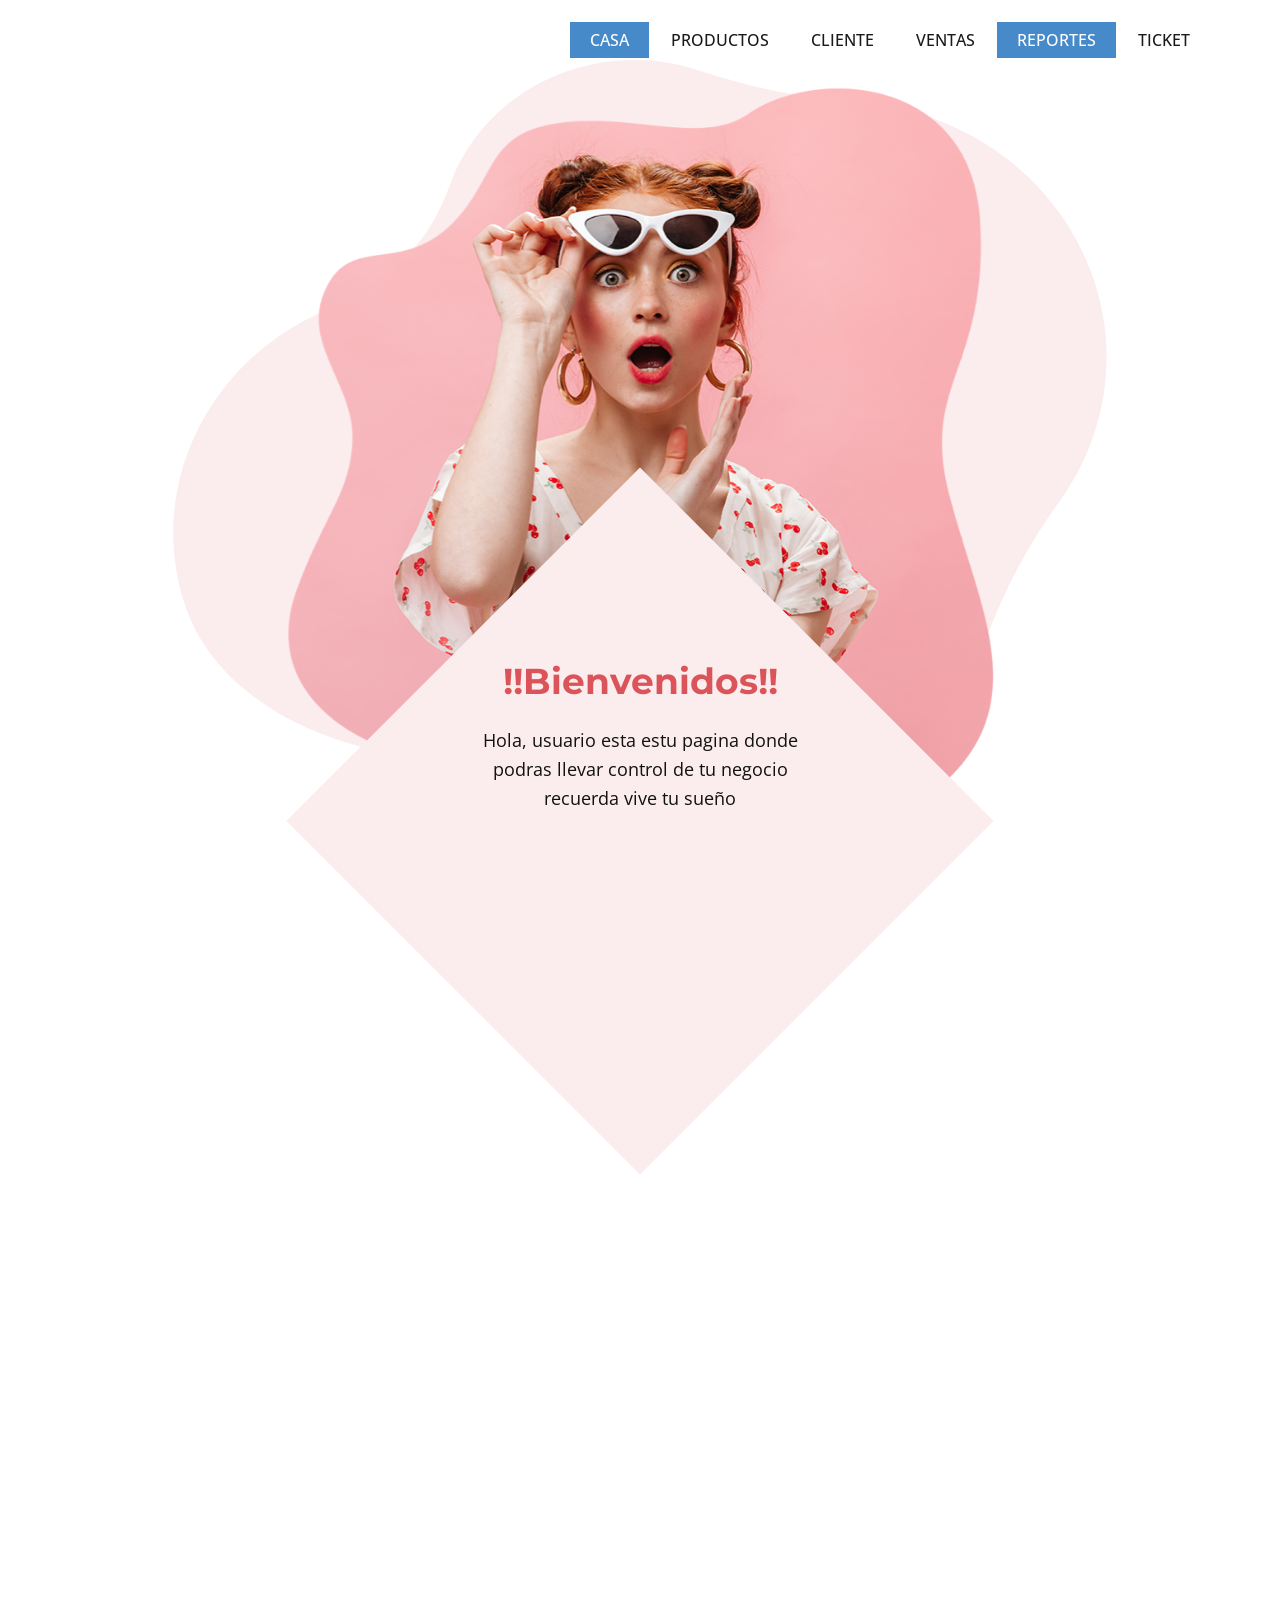
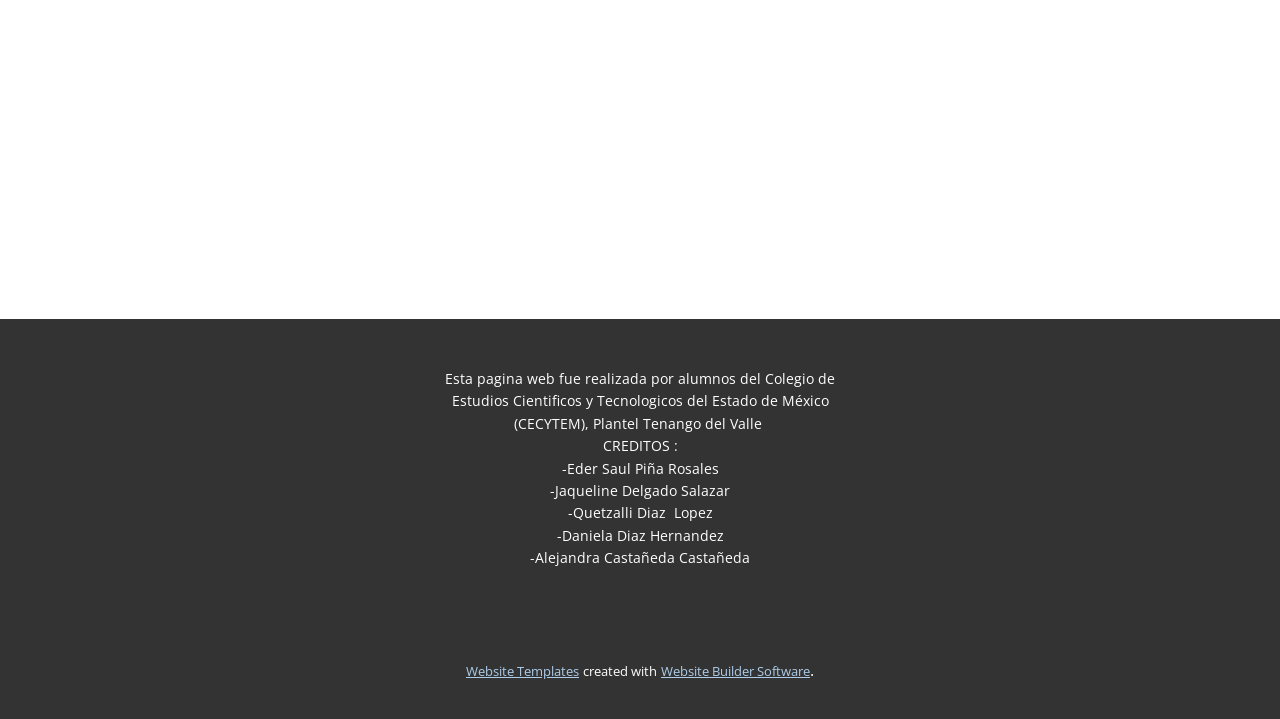
<file: atrapa tus sueños web (final) 3.0/index.html>
<!DOCTYPE html>
<html style="font-size: 16px;" lang="es"><head>
    <meta name="viewport" content="width=device-width, initial-scale=1.0">
    <meta charset="utf-8">
    <meta name="keywords" content="">
    <meta name="description" content="">
    <title>Reportes</title>
    <link rel="stylesheet" href="nicepage.css" media="screen">
<link rel="stylesheet" href="Reportes.css" media="screen">
    <script class="u-script" type="text/javascript" src="jquery.js" defer=""></script>
    <script class="u-script" type="text/javascript" src="nicepage.js" defer=""></script>
    <meta name="generator" content="Nicepage 5.20.7, nicepage.com">
    <link id="u-theme-google-font" rel="stylesheet" href="https://fonts.googleapis.com/css?family=Roboto:100,100i,300,300i,400,400i,500,500i,700,700i,900,900i|Open+Sans:300,300i,400,400i,500,500i,600,600i,700,700i,800,800i">
    <link id="u-page-google-font" rel="stylesheet" href="https://fonts.googleapis.com/css?family=Montserrat:100,100i,200,200i,300,300i,400,400i,500,500i,600,600i,700,700i,800,800i,900,900i">
    
    
    
    
    <script type="application/ld+json">{
		"@context": "http://schema.org",
		"@type": "Organization",
		"name": ""
}</script>
    <meta name="theme-color" content="#478ac9">
    <meta property="og:title" content="Reportes">
    <meta property="og:type" content="website">
  <meta data-intl-tel-input-cdn-path="intlTelInput/"></head>
  <body data-home-page="Reportes.html" data-home-page-title="Reportes" data-path-to-root="./" data-include-products="false" class="u-body u-overlap u-xl-mode" data-lang="es"><header class="u-clearfix u-header u-header" id="sec-62fb" data-animation-name="" data-animation-duration="0" data-animation-delay="0" data-animation-direction=""><div class="u-clearfix u-sheet u-sheet-1">
        <nav class="u-menu u-menu-dropdown u-offcanvas u-menu-1">
          <div class="menu-collapse" style="font-size: 1rem; letter-spacing: 0px; text-transform: uppercase; font-weight: 500;">
            <a class="u-button-style u-custom-active-border-color u-custom-active-color u-custom-border u-custom-border-color u-custom-borders u-custom-hover-border-color u-custom-hover-color u-custom-left-right-menu-spacing u-custom-padding-bottom u-custom-text-active-color u-custom-text-color u-custom-text-decoration u-custom-text-hover-color u-custom-top-bottom-menu-spacing u-nav-link u-text-active-palette-1-base u-text-hover-palette-2-base" href="#">
              <svg class="u-svg-link" viewBox="0 0 24 24"><use xmlns:xlink="http://www.w3.org/1999/xlink" xlink:href="#menu-hamburger"></use></svg>
              <svg class="u-svg-content" version="1.1" id="menu-hamburger" viewBox="0 0 16 16" x="0px" y="0px" xmlns:xlink="http://www.w3.org/1999/xlink" xmlns="http://www.w3.org/2000/svg"><g><rect y="1" width="16" height="2"></rect><rect y="7" width="16" height="2"></rect><rect y="13" width="16" height="2"></rect>
</g></svg>
            </a>
          </div>
          <div class="u-custom-menu u-nav-container">
            <ul class="u-nav u-spacing-2 u-unstyled u-nav-1"><li class="u-nav-item"><a class="u-active-palette-1-base u-border-active-palette-1-base u-border-hover-grey-30 u-border-no-left u-border-no-right u-border-no-top u-button-style u-hover-palette-1-light-1 u-nav-link u-text-active-white u-text-grey-90 u-text-hover-white" href="Reportes.html" style="padding: 10px 20px;">Casa</a>
</li><li class="u-nav-item"><a class="u-active-palette-1-base u-border-active-palette-1-base u-border-hover-grey-30 u-border-no-left u-border-no-right u-border-no-top u-button-style u-hover-palette-1-light-1 u-nav-link u-text-active-white u-text-grey-90 u-text-hover-white" href=" http://127.0.0.1:4000" target="_blank" style="padding: 10px 20px;">Productos</a>
</li><li class="u-nav-item"><a class="u-active-palette-1-base u-border-active-palette-1-base u-border-hover-grey-30 u-border-no-left u-border-no-right u-border-no-top u-button-style u-hover-palette-1-light-1 u-nav-link u-text-active-white u-text-grey-90 u-text-hover-white" href=" http://127.0.0.1:4000" target="_blank" style="padding: 10px 20px;">Cliente</a>
</li><li class="u-nav-item"><a class="u-active-palette-1-base u-border-active-palette-1-base u-border-hover-grey-30 u-border-no-left u-border-no-right u-border-no-top u-button-style u-hover-palette-1-light-1 u-nav-link u-text-active-white u-text-grey-90 u-text-hover-white" href=" http://127.0.0.1:4000" target="_blank" style="padding: 10px 20px;">Ventas</a>
</li><li class="u-nav-item"><a class="u-active-palette-1-base u-border-active-palette-1-base u-border-hover-grey-30 u-border-no-left u-border-no-right u-border-no-top u-button-style u-hover-palette-1-light-1 u-nav-link u-text-active-white u-text-grey-90 u-text-hover-white" style="padding: 10px 20px;">Reportes</a><div class="u-nav-popup"><ul class="u-border-1 u-border-grey-30 u-nav u-unstyled"><li class="u-nav-item"><a class="u-button-style u-grey-5 u-nav-link u-text-body-color" href="http://127.0.0.1:4000">Mayor cantidad de productos</a>
</li><li class="u-nav-item"><a class="u-button-style u-grey-5 u-nav-link u-text-body-color" href="http://127.0.0.1:4000">Menor cantidad de productos</a>
</li><li class="u-nav-item"><a class="u-button-style u-grey-5 u-nav-link u-text-body-color" href="http://127.0.0.1:4000">Inventario</a>
</li><li class="u-nav-item"><a class="u-button-style u-grey-5 u-nav-link u-text-body-color" href="http://127.0.0.1:4000">Reporte de ventas</a>
</li><li class="u-nav-item"><a class="u-button-style u-grey-5 u-nav-link u-text-body-color" href="http://127.0.0.1:4000">Consulta costo</a>
</li></ul>
</div>
</li><li class="u-nav-item"><a class="u-active-palette-1-base u-border-active-palette-1-base u-border-hover-grey-30 u-border-no-left u-border-no-right u-border-no-top u-button-style u-hover-palette-1-light-1 u-nav-link u-text-active-white u-text-grey-90 u-text-hover-white" href="http://127.0.0.1:4000" style="padding: 10px 20px;">ticket</a>
</li></ul>
          </div>
          <div class="u-custom-menu u-nav-container-collapse">
            <div class="u-black u-container-style u-inner-container-layout u-opacity u-opacity-95 u-sidenav">
              <div class="u-inner-container-layout u-sidenav-overflow">
                <div class="u-menu-close"></div>
                <ul class="u-align-center u-nav u-popupmenu-items u-unstyled u-nav-3"><li class="u-nav-item"><a class="u-button-style u-nav-link" href="Reportes.html">Casa</a>
</li><li class="u-nav-item"><a class="u-button-style u-nav-link" href=" http://127.0.0.1:4000" target="_blank">Productos</a>
</li><li class="u-nav-item"><a class="u-button-style u-nav-link" href=" http://127.0.0.1:4000" target="_blank">Cliente</a>
</li><li class="u-nav-item"><a class="u-button-style u-nav-link" href=" http://127.0.0.1:4000" target="_blank">Ventas</a>
</li><li class="u-nav-item"><a class="u-button-style u-nav-link">Reportes</a><div class="u-nav-popup"><ul class="u-border-1 u-border-grey-30 u-nav u-unstyled"><li class="u-nav-item"><a class="u-button-style u-nav-link" href="http://127.0.0.1:4000">Mayor cantidad de productos</a>
</li><li class="u-nav-item"><a class="u-button-style u-nav-link" href="http://127.0.0.1:4000">Menor cantidad de productos</a>
</li><li class="u-nav-item"><a class="u-button-style u-nav-link" href="http://127.0.0.1:4000">Inventario</a>
</li><li class="u-nav-item"><a class="u-button-style u-nav-link" href="http://127.0.0.1:4000">Reporte de ventas</a>
</li><li class="u-nav-item"><a class="u-button-style u-nav-link" href="http://127.0.0.1:4000">Consulta costo</a>
</li></ul>
</div>
</li><li class="u-nav-item"><a class="u-button-style u-nav-link" href="http://127.0.0.1:4000">ticket</a>
</li></ul>
              </div>
            </div>
            <div class="u-black u-menu-overlay u-opacity u-opacity-70"></div>
          </div>
        </nav>
      </div></header>
    <section class="u-align-center u-clearfix u-section-1" id="carousel_9ece">
      <div class="u-clearfix u-sheet u-valign-middle-md u-valign-middle-sm u-valign-middle-xs u-sheet-1">
        <div class="u-expanded-width-sm u-shape u-shape-svg u-text-palette-2-light-3 u-shape-1" data-animation-name="customAnimationIn" data-animation-duration="1500" data-animation-direction="X" data-animation-delay="500">
          <svg class="u-svg-link" preserveAspectRatio="none" viewBox="0 0 160 150" style=""><use xmlns:xlink="http://www.w3.org/1999/xlink" xlink:href="#svg-cade"></use></svg>
          <svg class="u-svg-content" viewBox="0 0 160 150" x="0px" y="0px" id="svg-cade"><path d="M43.2,126.9c14.2,1.3,27.6,7,39.1,15.6c8.3,6.1,19.4,10.3,32.7,5.3c11.7-4.4,18.6-17.4,21-30.2c2.6-13.3,8.1-25.9,15.7-37.1
	c8.3-12.1,10.8-27.9,5.3-42.7C150.5,20.3,134.6,9,117,7.6C107.9,6.9,98.8,5,90.1,1.9C83-0.6,75-0.7,67.4,2.1
	c-9.9,3.7-17,11.6-20.1,21c-3.3,10.1-10.9,18-20.6,22.2c-0.1,0-0.1,0.1-0.2,0.1c-20.3,8.9-31,32-24.6,53.2
	C6.9,115.6,25.2,125.2,43.2,126.9z"></path></svg>
        </div>
        <img class="u-expanded-width-sm u-image u-image-contain u-image-1" src="images/52c70f34-3694-5b1a-028f-bb6d4f256f7d.png" data-image-width="900" data-image-height="912" data-animation-name="customAnimationIn" data-animation-duration="1500"><span class="u-hidden-sm u-hidden-xs u-icon u-text-palette-2-light-3 u-icon-1" data-animation-name="customAnimationIn" data-animation-duration="1500" data-animation-delay="500"><svg class="u-svg-link" preserveAspectRatio="xMidYMin slice" viewBox="0 0 1000 1000" style=""><use xmlns:xlink="http://www.w3.org/1999/xlink" xlink:href="#svg-3a1a"></use></svg><svg class="u-svg-content" viewBox="0 0 1000 1000" x="0px" y="0px" id="svg-3a1a" style="enable-background:new 0 0 1000 1000;"><rect x="152.8" y="152.8" transform="matrix(0.7071 -0.7071 0.7071 0.7071 -207.1068 500)" style="fill:currentColor;" width="694.4" height="694.4"></rect></svg></span>
        <div class="u-align-center u-container-style u-group u-shape-rectangle u-group-1" data-animation-name="customAnimationIn" data-animation-duration="1000">
          <div class="u-container-layout u-container-layout-1">
            <h3 class="u-text u-text-palette-2-base u-text-1">!!Bienvenidos!!</h3>
            <p class="u-text u-text-2">Hola, usuario esta estu pagina donde podras llevar control de tu negocio recuerda vive tu sueño<br>
            </p>
          </div>
        </div>
      </div>
    </section>
    <section class="u-clearfix u-valign-middle u-white u-section-2" id="carousel_d619">
      <div class="data-layout-selected u-clearfix u-layout-wrap u-layout-wrap-1">
        <div class="u-layout" style="">
          <div class="u-layout-row" style="">
            <div class="u-align-left u-container-style u-layout-cell u-shape-rectangle u-size-29-lg u-size-29-xl u-size-60-md u-size-60-sm u-size-60-xs u-layout-cell-1" data-animation-name="customAnimationIn" data-animation-duration="1500" data-animation-delay="500">
              <div class="u-container-layout u-container-layout-1">
                <h3 class="u-text u-text-default u-text-palette-2-dark-1 u-text-1">&nbsp; &nbsp; &nbsp;Nuestro logo:</h3>
                <img class="u-image u-image-default u-preserve-proportions u-image-1" src="images/Atrapatussueos.png" alt="" data-image-width="500" data-image-height="500">
              </div>
            </div>
            <div class="u-align-center u-container-style u-layout-cell u-size-31-lg u-size-31-xl u-size-60-md u-size-60-sm u-size-60-xs u-layout-cell-2">
              <div class="u-container-layout u-container-layout-2">
                <div class="u-expanded-width-xs u-opacity u-opacity-55 u-shape u-shape-svg u-text-palette-2-light-2 u-shape-1" data-animation-name="customAnimationIn" data-animation-duration="1500" data-animation-delay="500">
                  <svg class="u-svg-link" preserveAspectRatio="none" viewBox="0 0 160 160" style=""><use xmlns:xlink="http://www.w3.org/1999/xlink" xlink:href="#svg-293e"></use></svg>
                  <svg class="u-svg-content" viewBox="0 0 160 160" x="0px" y="0px" id="svg-293e"><path d="M157.4,45.5c11.3-39.1-16.3-50.2-43.8-43.8c-25.2,5.8-35.5,17.2-61,16.5C21.7,17.4,0,39.8,0,71.3
	c0,49.1,58.2,47.8,76.2,68.5c38.8,44.7,92.8,8.2,79.3-40.3C148.1,73.2,155.9,50.6,157.4,45.5z"></path></svg>
                </div>
                <img class="u-expanded-width-sm u-expanded-width-xs u-image u-image-contain u-image-2" src="images/vbbv-min.png" data-image-width="1000" data-image-height="881" data-animation-name="customAnimationIn" data-animation-duration="1500" data-animation-delay="500">
                <div class="u-gradient u-opacity u-opacity-60 u-shape u-shape-circle u-shape-2" data-animation-name="customAnimationIn" data-animation-duration="1500" data-animation-delay="500"></div>
              </div>
            </div>
          </div>
        </div>
      </div>
    </section>
    
    
    
    <footer class="u-align-center u-clearfix u-footer u-grey-80 u-footer" id="sec-7024"><div class="u-clearfix u-sheet u-sheet-1">
        <p class="u-small-text u-text u-text-variant u-text-1">Esta pagina web fue realizada por alumnos del Colegio de Estudios Cientificos y Tecnologicos del Estado de México (CECYTEM), Plantel Tenango del Valle&nbsp;<br>CREDITOS :<br>-Eder Saul Piña Rosales<br>-Jaqueline Delgado Salazar<br>-Quetzalli Diaz&nbsp; Lopez<br>-Daniela Diaz Hernandez<br>-Alejandra Castañeda Castañeda
        </p>
      </div></footer>
    <section class="u-backlink u-clearfix u-grey-80">
      <a class="u-link" href="https://nicepage.com/website-templates" target="_blank">
        <span>Website Templates</span>
      </a>
      <p class="u-text">
        <span>created with</span>
      </p>
      <a class="u-link" href="" target="_blank">
        <span>Website Builder Software</span>
      </a>. 
    </section>
  
</body></html>
</file>
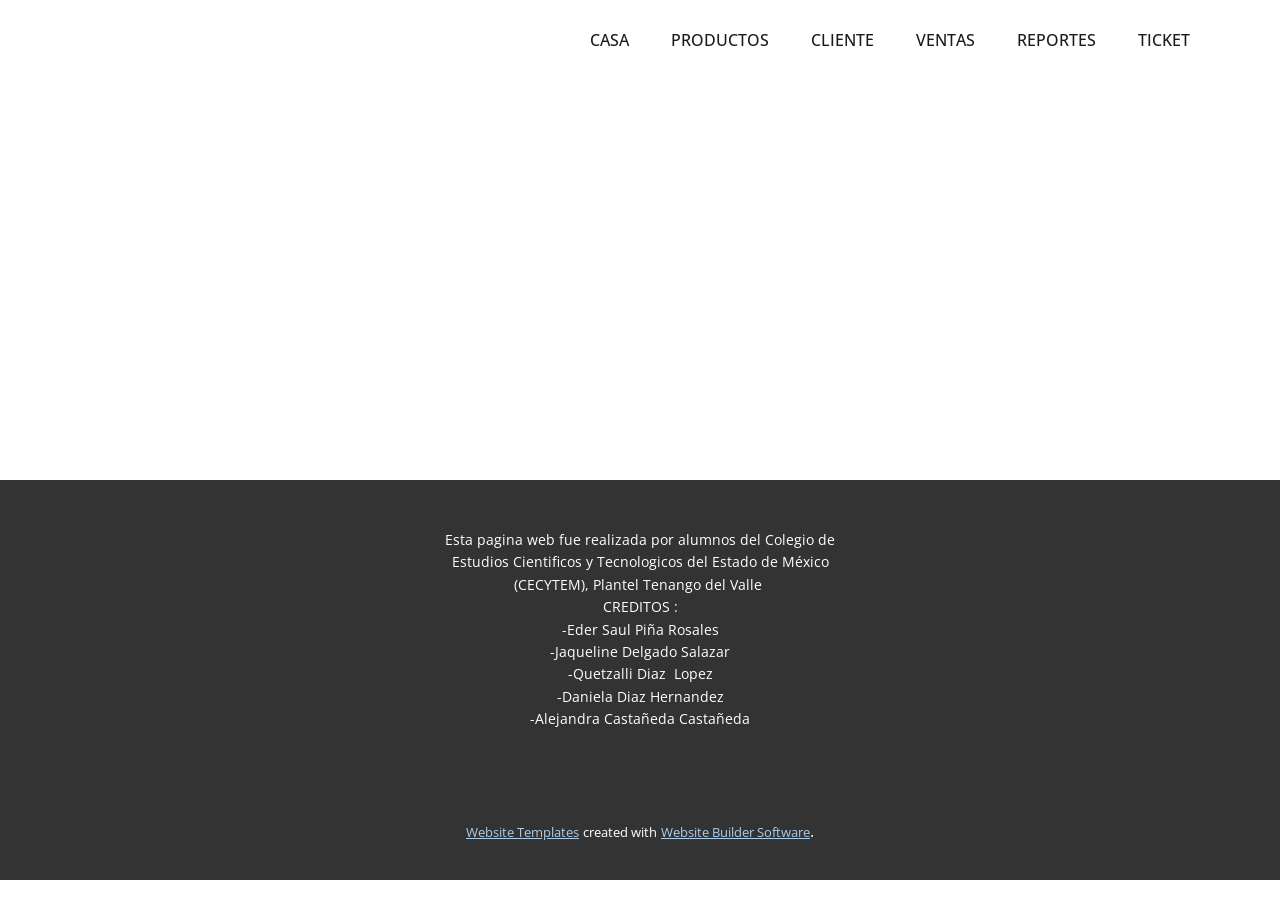
<file: atrapa tus sueños web (final) 3.0/Clientes.html>
<!DOCTYPE html>
<html style="font-size: 16px;" lang="es"><head>
    <meta name="viewport" content="width=device-width, initial-scale=1.0">
    <meta charset="utf-8">
    <meta name="keywords" content="">
    <meta name="description" content="">
    <title>Clientes</title>
    <link rel="stylesheet" href="nicepage.css" media="screen">
<link rel="stylesheet" href="Clientes.css" media="screen">
    <script class="u-script" type="text/javascript" src="jquery.js" defer=""></script>
    <script class="u-script" type="text/javascript" src="nicepage.js" defer=""></script>
    <meta name="generator" content="Nicepage 5.20.7, nicepage.com">
    <link id="u-theme-google-font" rel="stylesheet" href="https://fonts.googleapis.com/css?family=Roboto:100,100i,300,300i,400,400i,500,500i,700,700i,900,900i|Open+Sans:300,300i,400,400i,500,500i,600,600i,700,700i,800,800i">
    
    
    
    <script type="application/ld+json">{
		"@context": "http://schema.org",
		"@type": "Organization",
		"name": ""
}</script>
    <meta name="theme-color" content="#478ac9">
    <meta property="og:title" content="Clientes">
    <meta property="og:type" content="website">
  <meta data-intl-tel-input-cdn-path="intlTelInput/"></head>
  <body data-path-to-root="./" data-include-products="false" class="u-body u-xl-mode" data-lang="es"><header class="u-clearfix u-header u-header" id="sec-62fb" data-animation-name="" data-animation-duration="0" data-animation-delay="0" data-animation-direction=""><div class="u-clearfix u-sheet u-sheet-1">
        <nav class="u-menu u-menu-dropdown u-offcanvas u-menu-1">
          <div class="menu-collapse" style="font-size: 1rem; letter-spacing: 0px; text-transform: uppercase; font-weight: 500;">
            <a class="u-button-style u-custom-active-border-color u-custom-active-color u-custom-border u-custom-border-color u-custom-borders u-custom-hover-border-color u-custom-hover-color u-custom-left-right-menu-spacing u-custom-padding-bottom u-custom-text-active-color u-custom-text-color u-custom-text-decoration u-custom-text-hover-color u-custom-top-bottom-menu-spacing u-nav-link u-text-active-palette-1-base u-text-hover-palette-2-base" href="#">
              <svg class="u-svg-link" viewBox="0 0 24 24"><use xmlns:xlink="http://www.w3.org/1999/xlink" xlink:href="#menu-hamburger"></use></svg>
              <svg class="u-svg-content" version="1.1" id="menu-hamburger" viewBox="0 0 16 16" x="0px" y="0px" xmlns:xlink="http://www.w3.org/1999/xlink" xmlns="http://www.w3.org/2000/svg"><g><rect y="1" width="16" height="2"></rect><rect y="7" width="16" height="2"></rect><rect y="13" width="16" height="2"></rect>
</g></svg>
            </a>
          </div>
          <div class="u-custom-menu u-nav-container">
            <ul class="u-nav u-spacing-2 u-unstyled u-nav-1"><li class="u-nav-item"><a class="u-active-palette-1-base u-border-active-palette-1-base u-border-hover-grey-30 u-border-no-left u-border-no-right u-border-no-top u-button-style u-hover-palette-1-light-1 u-nav-link u-text-active-white u-text-grey-90 u-text-hover-white" href="Reportes.html" style="padding: 10px 20px;">Casa</a>
</li><li class="u-nav-item"><a class="u-active-palette-1-base u-border-active-palette-1-base u-border-hover-grey-30 u-border-no-left u-border-no-right u-border-no-top u-button-style u-hover-palette-1-light-1 u-nav-link u-text-active-white u-text-grey-90 u-text-hover-white" href=" http://127.0.0.1:4000" target="_blank" style="padding: 10px 20px;">Productos</a>
</li><li class="u-nav-item"><a class="u-active-palette-1-base u-border-active-palette-1-base u-border-hover-grey-30 u-border-no-left u-border-no-right u-border-no-top u-button-style u-hover-palette-1-light-1 u-nav-link u-text-active-white u-text-grey-90 u-text-hover-white" href=" http://127.0.0.1:4000" target="_blank" style="padding: 10px 20px;">Cliente</a>
</li><li class="u-nav-item"><a class="u-active-palette-1-base u-border-active-palette-1-base u-border-hover-grey-30 u-border-no-left u-border-no-right u-border-no-top u-button-style u-hover-palette-1-light-1 u-nav-link u-text-active-white u-text-grey-90 u-text-hover-white" href=" http://127.0.0.1:4000" target="_blank" style="padding: 10px 20px;">Ventas</a>
</li><li class="u-nav-item"><a class="u-active-palette-1-base u-border-active-palette-1-base u-border-hover-grey-30 u-border-no-left u-border-no-right u-border-no-top u-button-style u-hover-palette-1-light-1 u-nav-link u-text-active-white u-text-grey-90 u-text-hover-white" style="padding: 10px 20px;">Reportes</a><div class="u-nav-popup"><ul class="u-border-1 u-border-grey-30 u-nav u-unstyled"><li class="u-nav-item"><a class="u-button-style u-grey-5 u-nav-link u-text-body-color" href="http://127.0.0.1:4000">Mayor cantidad de productos</a>
</li><li class="u-nav-item"><a class="u-button-style u-grey-5 u-nav-link u-text-body-color" href="http://127.0.0.1:4000">Menor cantidad de productos</a>
</li><li class="u-nav-item"><a class="u-button-style u-grey-5 u-nav-link u-text-body-color" href="http://127.0.0.1:4000">Inventario</a>
</li><li class="u-nav-item"><a class="u-button-style u-grey-5 u-nav-link u-text-body-color" href="http://127.0.0.1:4000">Reporte de ventas</a>
</li><li class="u-nav-item"><a class="u-button-style u-grey-5 u-nav-link u-text-body-color" href="http://127.0.0.1:4000">Consulta costo</a>
</li></ul>
</div>
</li><li class="u-nav-item"><a class="u-active-palette-1-base u-border-active-palette-1-base u-border-hover-grey-30 u-border-no-left u-border-no-right u-border-no-top u-button-style u-hover-palette-1-light-1 u-nav-link u-text-active-white u-text-grey-90 u-text-hover-white" href="http://127.0.0.1:4000" style="padding: 10px 20px;">ticket</a>
</li></ul>
          </div>
          <div class="u-custom-menu u-nav-container-collapse">
            <div class="u-black u-container-style u-inner-container-layout u-opacity u-opacity-95 u-sidenav">
              <div class="u-inner-container-layout u-sidenav-overflow">
                <div class="u-menu-close"></div>
                <ul class="u-align-center u-nav u-popupmenu-items u-unstyled u-nav-3"><li class="u-nav-item"><a class="u-button-style u-nav-link" href="Reportes.html">Casa</a>
</li><li class="u-nav-item"><a class="u-button-style u-nav-link" href=" http://127.0.0.1:4000" target="_blank">Productos</a>
</li><li class="u-nav-item"><a class="u-button-style u-nav-link" href=" http://127.0.0.1:4000" target="_blank">Cliente</a>
</li><li class="u-nav-item"><a class="u-button-style u-nav-link" href=" http://127.0.0.1:4000" target="_blank">Ventas</a>
</li><li class="u-nav-item"><a class="u-button-style u-nav-link">Reportes</a><div class="u-nav-popup"><ul class="u-border-1 u-border-grey-30 u-nav u-unstyled"><li class="u-nav-item"><a class="u-button-style u-nav-link" href="http://127.0.0.1:4000">Mayor cantidad de productos</a>
</li><li class="u-nav-item"><a class="u-button-style u-nav-link" href="http://127.0.0.1:4000">Menor cantidad de productos</a>
</li><li class="u-nav-item"><a class="u-button-style u-nav-link" href="http://127.0.0.1:4000">Inventario</a>
</li><li class="u-nav-item"><a class="u-button-style u-nav-link" href="http://127.0.0.1:4000">Reporte de ventas</a>
</li><li class="u-nav-item"><a class="u-button-style u-nav-link" href="http://127.0.0.1:4000">Consulta costo</a>
</li></ul>
</div>
</li><li class="u-nav-item"><a class="u-button-style u-nav-link" href="http://127.0.0.1:4000">ticket</a>
</li></ul>
              </div>
            </div>
            <div class="u-black u-menu-overlay u-opacity u-opacity-70"></div>
          </div>
        </nav>
      </div></header>
    <section class="u-clearfix u-section-1" id="sec-05e6">
      <div class="u-clearfix u-sheet u-sheet-1"></div>
    </section>
    
    
    
    <footer class="u-align-center u-clearfix u-footer u-grey-80 u-footer" id="sec-7024"><div class="u-clearfix u-sheet u-sheet-1">
        <p class="u-small-text u-text u-text-variant u-text-1">Esta pagina web fue realizada por alumnos del Colegio de Estudios Cientificos y Tecnologicos del Estado de México (CECYTEM), Plantel Tenango del Valle&nbsp;<br>CREDITOS :<br>-Eder Saul Piña Rosales<br>-Jaqueline Delgado Salazar<br>-Quetzalli Diaz&nbsp; Lopez<br>-Daniela Diaz Hernandez<br>-Alejandra Castañeda Castañeda
        </p>
      </div></footer>
    <section class="u-backlink u-clearfix u-grey-80">
      <a class="u-link" href="https://nicepage.com/website-templates" target="_blank">
        <span>Website Templates</span>
      </a>
      <p class="u-text">
        <span>created with</span>
      </p>
      <a class="u-link" href="" target="_blank">
        <span>Website Builder Software</span>
      </a>. 
    </section>
  
</body></html>
</file>
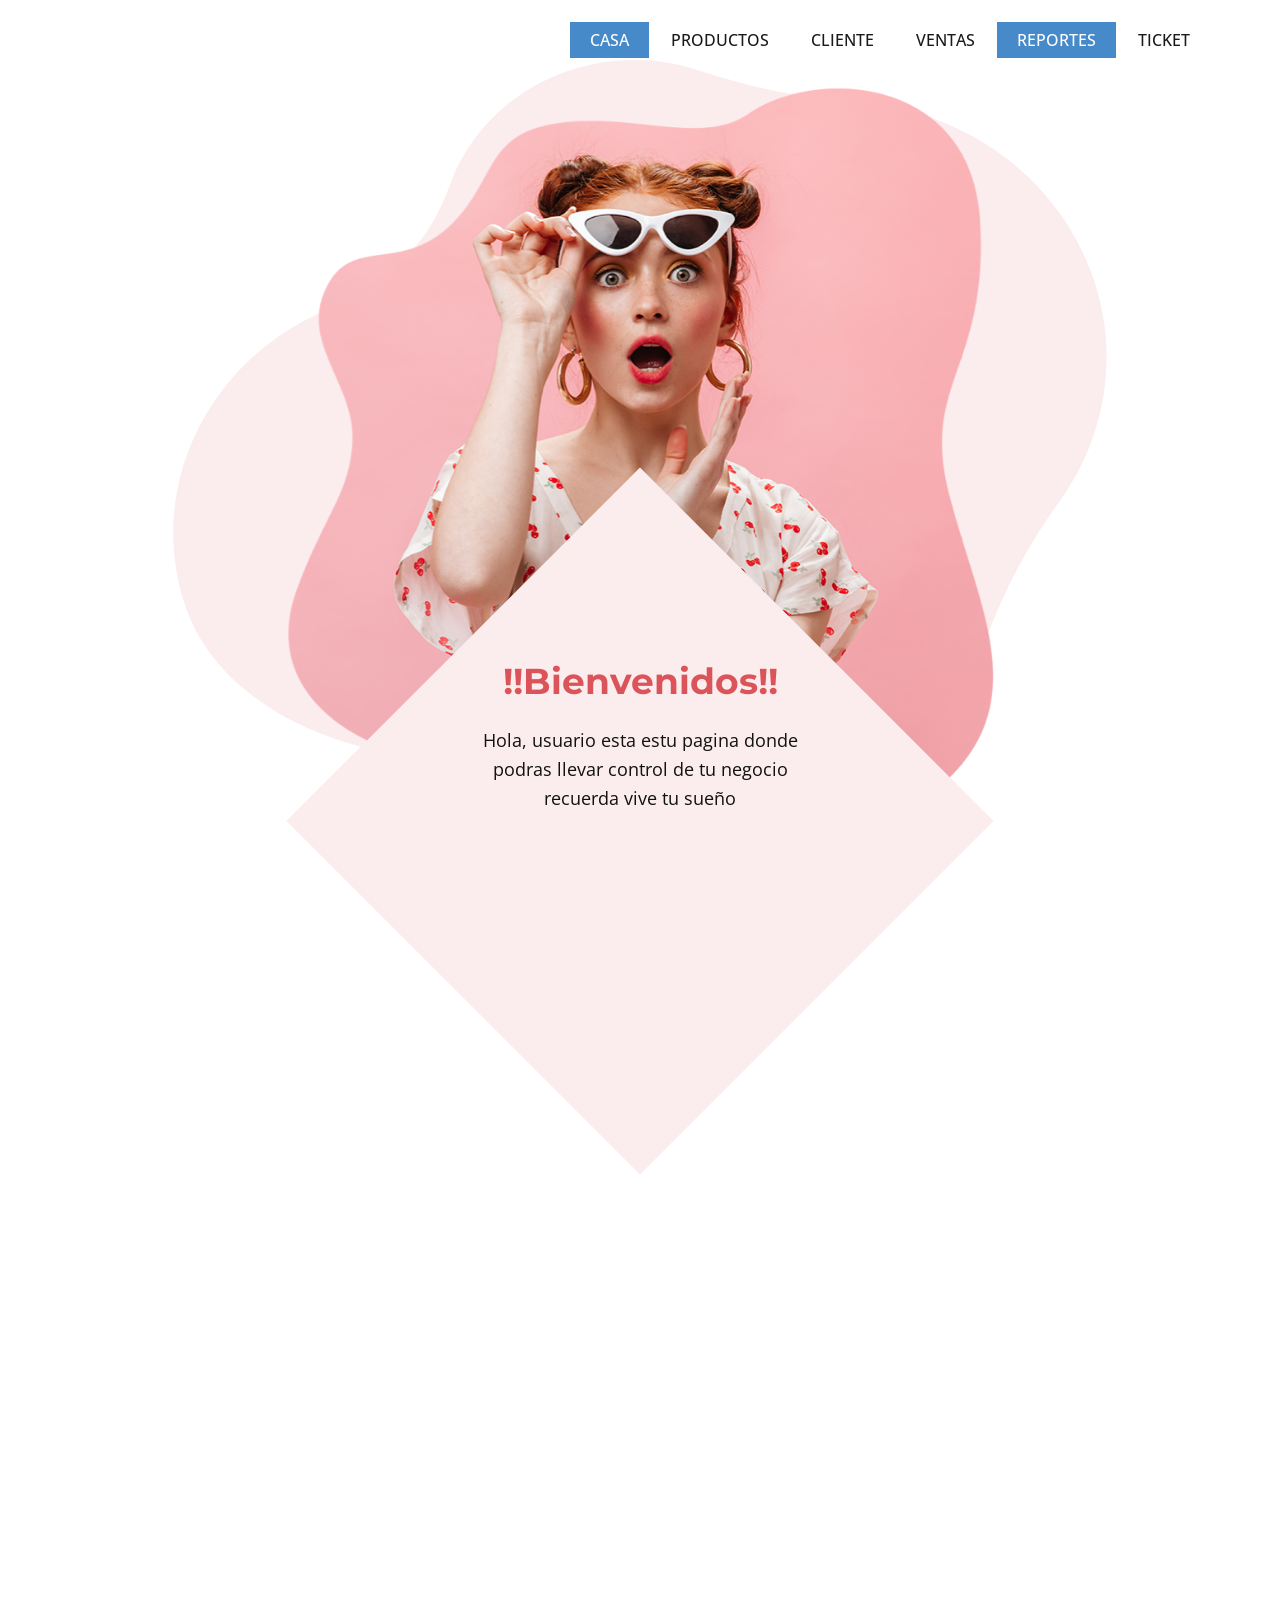
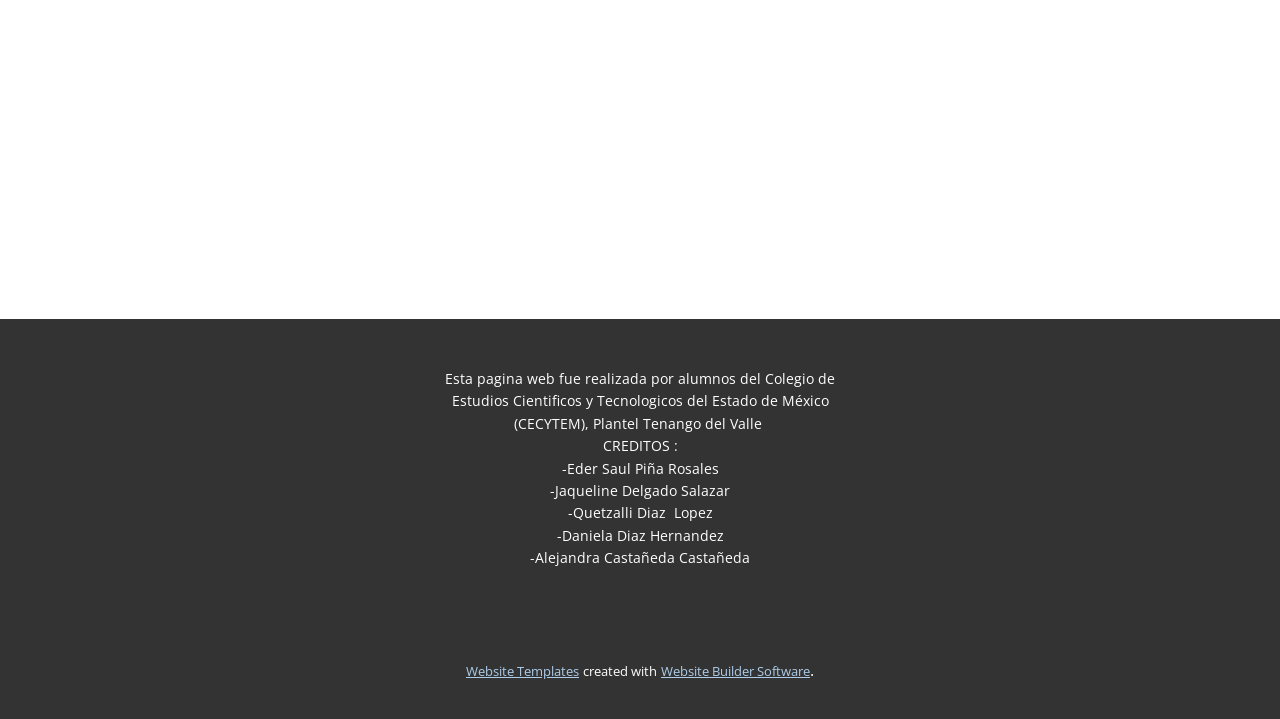
<file: atrapa tus sueños web (final) 3.0/Reportes.html>
<!DOCTYPE html>
<html style="font-size: 16px;" lang="es"><head>
    <meta name="viewport" content="width=device-width, initial-scale=1.0">
    <meta charset="utf-8">
    <meta name="keywords" content="">
    <meta name="description" content="">
    <title>Reportes</title>
    <link rel="stylesheet" href="nicepage.css" media="screen">
<link rel="stylesheet" href="Reportes.css" media="screen">
    <script class="u-script" type="text/javascript" src="jquery.js" defer=""></script>
    <script class="u-script" type="text/javascript" src="nicepage.js" defer=""></script>
    <meta name="generator" content="Nicepage 5.20.7, nicepage.com">
    <link id="u-theme-google-font" rel="stylesheet" href="https://fonts.googleapis.com/css?family=Roboto:100,100i,300,300i,400,400i,500,500i,700,700i,900,900i|Open+Sans:300,300i,400,400i,500,500i,600,600i,700,700i,800,800i">
    <link id="u-page-google-font" rel="stylesheet" href="https://fonts.googleapis.com/css?family=Montserrat:100,100i,200,200i,300,300i,400,400i,500,500i,600,600i,700,700i,800,800i,900,900i">
    
    
    
    
    <script type="application/ld+json">{
		"@context": "http://schema.org",
		"@type": "Organization",
		"name": ""
}</script>
    <meta name="theme-color" content="#478ac9">
    <meta property="og:title" content="Reportes">
    <meta property="og:type" content="website">
  <meta data-intl-tel-input-cdn-path="intlTelInput/"></head>
  <body data-path-to-root="./" data-include-products="false" class="u-body u-overlap u-xl-mode" data-lang="es"><header class="u-clearfix u-header u-header" id="sec-62fb" data-animation-name="" data-animation-duration="0" data-animation-delay="0" data-animation-direction=""><div class="u-clearfix u-sheet u-sheet-1">
        <nav class="u-menu u-menu-dropdown u-offcanvas u-menu-1">
          <div class="menu-collapse" style="font-size: 1rem; letter-spacing: 0px; text-transform: uppercase; font-weight: 500;">
            <a class="u-button-style u-custom-active-border-color u-custom-active-color u-custom-border u-custom-border-color u-custom-borders u-custom-hover-border-color u-custom-hover-color u-custom-left-right-menu-spacing u-custom-padding-bottom u-custom-text-active-color u-custom-text-color u-custom-text-decoration u-custom-text-hover-color u-custom-top-bottom-menu-spacing u-nav-link u-text-active-palette-1-base u-text-hover-palette-2-base" href="#">
              <svg class="u-svg-link" viewBox="0 0 24 24"><use xmlns:xlink="http://www.w3.org/1999/xlink" xlink:href="#menu-hamburger"></use></svg>
              <svg class="u-svg-content" version="1.1" id="menu-hamburger" viewBox="0 0 16 16" x="0px" y="0px" xmlns:xlink="http://www.w3.org/1999/xlink" xmlns="http://www.w3.org/2000/svg"><g><rect y="1" width="16" height="2"></rect><rect y="7" width="16" height="2"></rect><rect y="13" width="16" height="2"></rect>
</g></svg>
            </a>
          </div>
          <div class="u-custom-menu u-nav-container">
            <ul class="u-nav u-spacing-2 u-unstyled u-nav-1"><li class="u-nav-item"><a class="u-active-palette-1-base u-border-active-palette-1-base u-border-hover-grey-30 u-border-no-left u-border-no-right u-border-no-top u-button-style u-hover-palette-1-light-1 u-nav-link u-text-active-white u-text-grey-90 u-text-hover-white" href="Reportes.html" style="padding: 10px 20px;">Casa</a>
</li><li class="u-nav-item"><a class="u-active-palette-1-base u-border-active-palette-1-base u-border-hover-grey-30 u-border-no-left u-border-no-right u-border-no-top u-button-style u-hover-palette-1-light-1 u-nav-link u-text-active-white u-text-grey-90 u-text-hover-white" href=" http://127.0.0.1:4000" target="_blank" style="padding: 10px 20px;">Productos</a>
</li><li class="u-nav-item"><a class="u-active-palette-1-base u-border-active-palette-1-base u-border-hover-grey-30 u-border-no-left u-border-no-right u-border-no-top u-button-style u-hover-palette-1-light-1 u-nav-link u-text-active-white u-text-grey-90 u-text-hover-white" href=" http://127.0.0.1:4000" target="_blank" style="padding: 10px 20px;">Cliente</a>
</li><li class="u-nav-item"><a class="u-active-palette-1-base u-border-active-palette-1-base u-border-hover-grey-30 u-border-no-left u-border-no-right u-border-no-top u-button-style u-hover-palette-1-light-1 u-nav-link u-text-active-white u-text-grey-90 u-text-hover-white" href=" http://127.0.0.1:4000" target="_blank" style="padding: 10px 20px;">Ventas</a>
</li><li class="u-nav-item"><a class="u-active-palette-1-base u-border-active-palette-1-base u-border-hover-grey-30 u-border-no-left u-border-no-right u-border-no-top u-button-style u-hover-palette-1-light-1 u-nav-link u-text-active-white u-text-grey-90 u-text-hover-white" style="padding: 10px 20px;">Reportes</a><div class="u-nav-popup"><ul class="u-border-1 u-border-grey-30 u-nav u-unstyled"><li class="u-nav-item"><a class="u-button-style u-grey-5 u-nav-link u-text-body-color" href="http://127.0.0.1:4000">Mayor cantidad de productos</a>
</li><li class="u-nav-item"><a class="u-button-style u-grey-5 u-nav-link u-text-body-color" href="http://127.0.0.1:4000">Menor cantidad de productos</a>
</li><li class="u-nav-item"><a class="u-button-style u-grey-5 u-nav-link u-text-body-color" href="http://127.0.0.1:4000">Inventario</a>
</li><li class="u-nav-item"><a class="u-button-style u-grey-5 u-nav-link u-text-body-color" href="http://127.0.0.1:4000">Reporte de ventas</a>
</li><li class="u-nav-item"><a class="u-button-style u-grey-5 u-nav-link u-text-body-color" href="http://127.0.0.1:4000">Consulta costo</a>
</li></ul>
</div>
</li><li class="u-nav-item"><a class="u-active-palette-1-base u-border-active-palette-1-base u-border-hover-grey-30 u-border-no-left u-border-no-right u-border-no-top u-button-style u-hover-palette-1-light-1 u-nav-link u-text-active-white u-text-grey-90 u-text-hover-white" href="http://127.0.0.1:4000" style="padding: 10px 20px;">ticket</a>
</li></ul>
          </div>
          <div class="u-custom-menu u-nav-container-collapse">
            <div class="u-black u-container-style u-inner-container-layout u-opacity u-opacity-95 u-sidenav">
              <div class="u-inner-container-layout u-sidenav-overflow">
                <div class="u-menu-close"></div>
                <ul class="u-align-center u-nav u-popupmenu-items u-unstyled u-nav-3"><li class="u-nav-item"><a class="u-button-style u-nav-link" href="Reportes.html">Casa</a>
</li><li class="u-nav-item"><a class="u-button-style u-nav-link" href=" http://127.0.0.1:4000" target="_blank">Productos</a>
</li><li class="u-nav-item"><a class="u-button-style u-nav-link" href=" http://127.0.0.1:4000" target="_blank">Cliente</a>
</li><li class="u-nav-item"><a class="u-button-style u-nav-link" href=" http://127.0.0.1:4000" target="_blank">Ventas</a>
</li><li class="u-nav-item"><a class="u-button-style u-nav-link">Reportes</a><div class="u-nav-popup"><ul class="u-border-1 u-border-grey-30 u-nav u-unstyled"><li class="u-nav-item"><a class="u-button-style u-nav-link" href="http://127.0.0.1:4000">Mayor cantidad de productos</a>
</li><li class="u-nav-item"><a class="u-button-style u-nav-link" href="http://127.0.0.1:4000">Menor cantidad de productos</a>
</li><li class="u-nav-item"><a class="u-button-style u-nav-link" href="http://127.0.0.1:4000">Inventario</a>
</li><li class="u-nav-item"><a class="u-button-style u-nav-link" href="http://127.0.0.1:4000">Reporte de ventas</a>
</li><li class="u-nav-item"><a class="u-button-style u-nav-link" href="http://127.0.0.1:4000">Consulta costo</a>
</li></ul>
</div>
</li><li class="u-nav-item"><a class="u-button-style u-nav-link" href="http://127.0.0.1:4000">ticket</a>
</li></ul>
              </div>
            </div>
            <div class="u-black u-menu-overlay u-opacity u-opacity-70"></div>
          </div>
        </nav>
      </div></header>
    <section class="u-align-center u-clearfix u-section-1" id="carousel_9ece">
      <div class="u-clearfix u-sheet u-valign-middle-md u-valign-middle-sm u-valign-middle-xs u-sheet-1">
        <div class="u-expanded-width-sm u-shape u-shape-svg u-text-palette-2-light-3 u-shape-1" data-animation-name="customAnimationIn" data-animation-duration="1500" data-animation-direction="X" data-animation-delay="500">
          <svg class="u-svg-link" preserveAspectRatio="none" viewBox="0 0 160 150" style=""><use xmlns:xlink="http://www.w3.org/1999/xlink" xlink:href="#svg-cade"></use></svg>
          <svg class="u-svg-content" viewBox="0 0 160 150" x="0px" y="0px" id="svg-cade"><path d="M43.2,126.9c14.2,1.3,27.6,7,39.1,15.6c8.3,6.1,19.4,10.3,32.7,5.3c11.7-4.4,18.6-17.4,21-30.2c2.6-13.3,8.1-25.9,15.7-37.1
	c8.3-12.1,10.8-27.9,5.3-42.7C150.5,20.3,134.6,9,117,7.6C107.9,6.9,98.8,5,90.1,1.9C83-0.6,75-0.7,67.4,2.1
	c-9.9,3.7-17,11.6-20.1,21c-3.3,10.1-10.9,18-20.6,22.2c-0.1,0-0.1,0.1-0.2,0.1c-20.3,8.9-31,32-24.6,53.2
	C6.9,115.6,25.2,125.2,43.2,126.9z"></path></svg>
        </div>
        <img class="u-expanded-width-sm u-image u-image-contain u-image-1" src="images/52c70f34-3694-5b1a-028f-bb6d4f256f7d.png" data-image-width="900" data-image-height="912" data-animation-name="customAnimationIn" data-animation-duration="1500"><span class="u-hidden-sm u-hidden-xs u-icon u-text-palette-2-light-3 u-icon-1" data-animation-name="customAnimationIn" data-animation-duration="1500" data-animation-delay="500"><svg class="u-svg-link" preserveAspectRatio="xMidYMin slice" viewBox="0 0 1000 1000" style=""><use xmlns:xlink="http://www.w3.org/1999/xlink" xlink:href="#svg-3a1a"></use></svg><svg class="u-svg-content" viewBox="0 0 1000 1000" x="0px" y="0px" id="svg-3a1a" style="enable-background:new 0 0 1000 1000;"><rect x="152.8" y="152.8" transform="matrix(0.7071 -0.7071 0.7071 0.7071 -207.1068 500)" style="fill:currentColor;" width="694.4" height="694.4"></rect></svg></span>
        <div class="u-align-center u-container-style u-group u-shape-rectangle u-group-1" data-animation-name="customAnimationIn" data-animation-duration="1000">
          <div class="u-container-layout u-container-layout-1">
            <h3 class="u-text u-text-palette-2-base u-text-1">!!Bienvenidos!!</h3>
            <p class="u-text u-text-2">Hola, usuario esta estu pagina donde podras llevar control de tu negocio recuerda vive tu sueño<br>
            </p>
          </div>
        </div>
      </div>
    </section>
    <section class="u-clearfix u-valign-middle u-white u-section-2" id="carousel_d619">
      <div class="data-layout-selected u-clearfix u-layout-wrap u-layout-wrap-1">
        <div class="u-layout" style="">
          <div class="u-layout-row" style="">
            <div class="u-align-left u-container-style u-layout-cell u-shape-rectangle u-size-29-lg u-size-29-xl u-size-60-md u-size-60-sm u-size-60-xs u-layout-cell-1" data-animation-name="customAnimationIn" data-animation-duration="1500" data-animation-delay="500">
              <div class="u-container-layout u-container-layout-1">
                <h3 class="u-text u-text-default u-text-palette-2-dark-1 u-text-1">&nbsp; &nbsp; &nbsp;Nuestro logo:</h3>
                <img class="u-image u-image-default u-preserve-proportions u-image-1" src="images/Atrapatussueos.png" alt="" data-image-width="500" data-image-height="500">
              </div>
            </div>
            <div class="u-align-center u-container-style u-layout-cell u-size-31-lg u-size-31-xl u-size-60-md u-size-60-sm u-size-60-xs u-layout-cell-2">
              <div class="u-container-layout u-container-layout-2">
                <div class="u-expanded-width-xs u-opacity u-opacity-55 u-shape u-shape-svg u-text-palette-2-light-2 u-shape-1" data-animation-name="customAnimationIn" data-animation-duration="1500" data-animation-delay="500">
                  <svg class="u-svg-link" preserveAspectRatio="none" viewBox="0 0 160 160" style=""><use xmlns:xlink="http://www.w3.org/1999/xlink" xlink:href="#svg-293e"></use></svg>
                  <svg class="u-svg-content" viewBox="0 0 160 160" x="0px" y="0px" id="svg-293e"><path d="M157.4,45.5c11.3-39.1-16.3-50.2-43.8-43.8c-25.2,5.8-35.5,17.2-61,16.5C21.7,17.4,0,39.8,0,71.3
	c0,49.1,58.2,47.8,76.2,68.5c38.8,44.7,92.8,8.2,79.3-40.3C148.1,73.2,155.9,50.6,157.4,45.5z"></path></svg>
                </div>
                <img class="u-expanded-width-sm u-expanded-width-xs u-image u-image-contain u-image-2" src="images/vbbv-min.png" data-image-width="1000" data-image-height="881" data-animation-name="customAnimationIn" data-animation-duration="1500" data-animation-delay="500">
                <div class="u-gradient u-opacity u-opacity-60 u-shape u-shape-circle u-shape-2" data-animation-name="customAnimationIn" data-animation-duration="1500" data-animation-delay="500"></div>
              </div>
            </div>
          </div>
        </div>
      </div>
    </section>
    
    
    
    <footer class="u-align-center u-clearfix u-footer u-grey-80 u-footer" id="sec-7024"><div class="u-clearfix u-sheet u-sheet-1">
        <p class="u-small-text u-text u-text-variant u-text-1">Esta pagina web fue realizada por alumnos del Colegio de Estudios Cientificos y Tecnologicos del Estado de México (CECYTEM), Plantel Tenango del Valle&nbsp;<br>CREDITOS :<br>-Eder Saul Piña Rosales<br>-Jaqueline Delgado Salazar<br>-Quetzalli Diaz&nbsp; Lopez<br>-Daniela Diaz Hernandez<br>-Alejandra Castañeda Castañeda
        </p>
      </div></footer>
    <section class="u-backlink u-clearfix u-grey-80">
      <a class="u-link" href="https://nicepage.com/website-templates" target="_blank">
        <span>Website Templates</span>
      </a>
      <p class="u-text">
        <span>created with</span>
      </p>
      <a class="u-link" href="" target="_blank">
        <span>Website Builder Software</span>
      </a>. 
    </section>
  
</body></html>
</file>
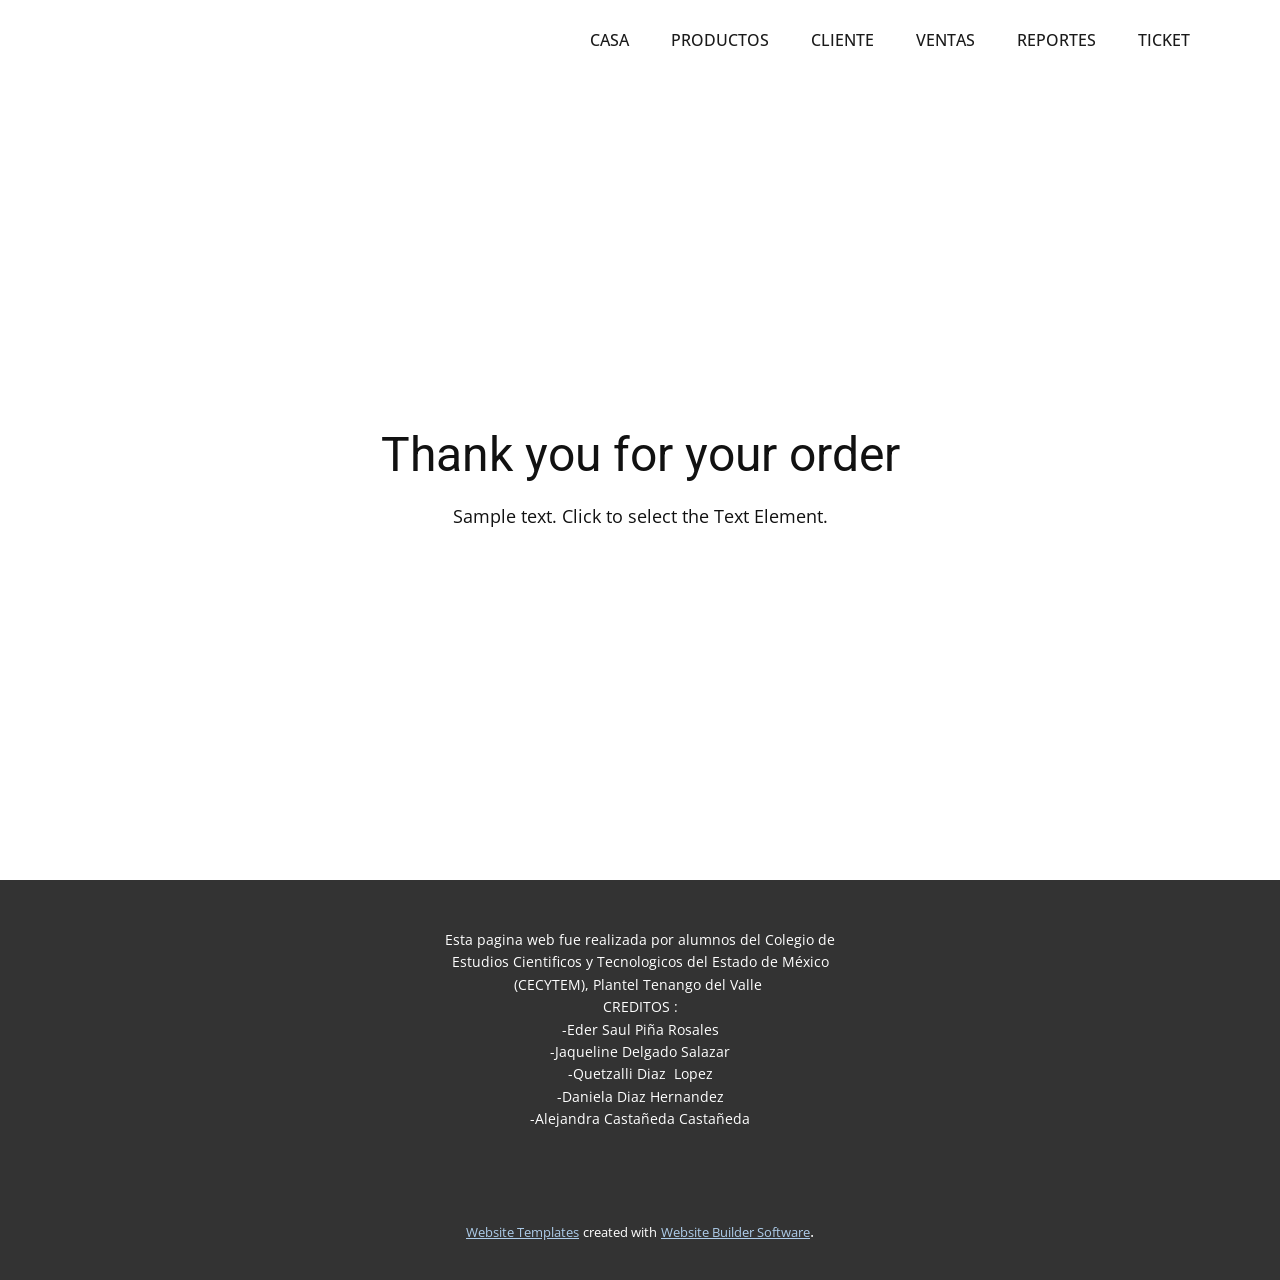
<file: atrapa tus sueños web (final) 3.0/thank-you-page.html>
<!DOCTYPE html>
<html style="font-size: 16px;" lang="es"><head>
    <meta name="viewport" content="width=device-width, initial-scale=1.0">
    <meta charset="utf-8">
    <meta name="keywords" content="Thank you for your order">
    <meta name="description" content="">
    <title>Thank You Page Template</title>
    <link rel="stylesheet" href="nicepage.css" media="screen">
<link rel="stylesheet" href="Thank-You-Page-Template.css" media="screen">
    <script class="u-script" type="text/javascript" src="jquery.js" defer=""></script>
    <script class="u-script" type="text/javascript" src="nicepage.js" defer=""></script>
    <meta name="generator" content="Nicepage 5.20.7, nicepage.com">
    <link id="u-theme-google-font" rel="stylesheet" href="https://fonts.googleapis.com/css?family=Roboto:100,100i,300,300i,400,400i,500,500i,700,700i,900,900i|Open+Sans:300,300i,400,400i,500,500i,600,600i,700,700i,800,800i">
    
    
    
    <script type="application/ld+json">{
		"@context": "http://schema.org",
		"@type": "Organization",
		"name": ""
}</script>
    <meta name="theme-color" content="#478ac9">
    <meta property="og:title" content="Thank You Page Template">
    <meta property="og:type" content="website">
  <meta data-intl-tel-input-cdn-path="intlTelInput/"></head>
  <body data-path-to-root="./" data-include-products="false" class="u-body u-xl-mode" data-lang="es"><header class="u-clearfix u-header u-header" id="sec-62fb" data-animation-name="" data-animation-duration="0" data-animation-delay="0" data-animation-direction=""><div class="u-clearfix u-sheet u-sheet-1">
        <nav class="u-menu u-menu-dropdown u-offcanvas u-menu-1">
          <div class="menu-collapse" style="font-size: 1rem; letter-spacing: 0px; text-transform: uppercase; font-weight: 500;">
            <a class="u-button-style u-custom-active-border-color u-custom-active-color u-custom-border u-custom-border-color u-custom-borders u-custom-hover-border-color u-custom-hover-color u-custom-left-right-menu-spacing u-custom-padding-bottom u-custom-text-active-color u-custom-text-color u-custom-text-decoration u-custom-text-hover-color u-custom-top-bottom-menu-spacing u-nav-link u-text-active-palette-1-base u-text-hover-palette-2-base" href="#">
              <svg class="u-svg-link" viewBox="0 0 24 24"><use xmlns:xlink="http://www.w3.org/1999/xlink" xlink:href="#menu-hamburger"></use></svg>
              <svg class="u-svg-content" version="1.1" id="menu-hamburger" viewBox="0 0 16 16" x="0px" y="0px" xmlns:xlink="http://www.w3.org/1999/xlink" xmlns="http://www.w3.org/2000/svg"><g><rect y="1" width="16" height="2"></rect><rect y="7" width="16" height="2"></rect><rect y="13" width="16" height="2"></rect>
</g></svg>
            </a>
          </div>
          <div class="u-custom-menu u-nav-container">
            <ul class="u-nav u-spacing-2 u-unstyled u-nav-1"><li class="u-nav-item"><a class="u-active-palette-1-base u-border-active-palette-1-base u-border-hover-grey-30 u-border-no-left u-border-no-right u-border-no-top u-button-style u-hover-palette-1-light-1 u-nav-link u-text-active-white u-text-grey-90 u-text-hover-white" href="Reportes.html" style="padding: 10px 20px;">Casa</a>
</li><li class="u-nav-item"><a class="u-active-palette-1-base u-border-active-palette-1-base u-border-hover-grey-30 u-border-no-left u-border-no-right u-border-no-top u-button-style u-hover-palette-1-light-1 u-nav-link u-text-active-white u-text-grey-90 u-text-hover-white" href=" http://127.0.0.1:4000" target="_blank" style="padding: 10px 20px;">Productos</a>
</li><li class="u-nav-item"><a class="u-active-palette-1-base u-border-active-palette-1-base u-border-hover-grey-30 u-border-no-left u-border-no-right u-border-no-top u-button-style u-hover-palette-1-light-1 u-nav-link u-text-active-white u-text-grey-90 u-text-hover-white" href=" http://127.0.0.1:4000" target="_blank" style="padding: 10px 20px;">Cliente</a>
</li><li class="u-nav-item"><a class="u-active-palette-1-base u-border-active-palette-1-base u-border-hover-grey-30 u-border-no-left u-border-no-right u-border-no-top u-button-style u-hover-palette-1-light-1 u-nav-link u-text-active-white u-text-grey-90 u-text-hover-white" href=" http://127.0.0.1:4000" target="_blank" style="padding: 10px 20px;">Ventas</a>
</li><li class="u-nav-item"><a class="u-active-palette-1-base u-border-active-palette-1-base u-border-hover-grey-30 u-border-no-left u-border-no-right u-border-no-top u-button-style u-hover-palette-1-light-1 u-nav-link u-text-active-white u-text-grey-90 u-text-hover-white" style="padding: 10px 20px;">Reportes</a><div class="u-nav-popup"><ul class="u-border-1 u-border-grey-30 u-nav u-unstyled"><li class="u-nav-item"><a class="u-button-style u-grey-5 u-nav-link u-text-body-color" href="http://127.0.0.1:4000">Mayor cantidad de productos</a>
</li><li class="u-nav-item"><a class="u-button-style u-grey-5 u-nav-link u-text-body-color" href="http://127.0.0.1:4000">Menor cantidad de productos</a>
</li><li class="u-nav-item"><a class="u-button-style u-grey-5 u-nav-link u-text-body-color" href="http://127.0.0.1:4000">Inventario</a>
</li><li class="u-nav-item"><a class="u-button-style u-grey-5 u-nav-link u-text-body-color" href="http://127.0.0.1:4000">Reporte de ventas</a>
</li><li class="u-nav-item"><a class="u-button-style u-grey-5 u-nav-link u-text-body-color" href="http://127.0.0.1:4000">Consulta costo</a>
</li></ul>
</div>
</li><li class="u-nav-item"><a class="u-active-palette-1-base u-border-active-palette-1-base u-border-hover-grey-30 u-border-no-left u-border-no-right u-border-no-top u-button-style u-hover-palette-1-light-1 u-nav-link u-text-active-white u-text-grey-90 u-text-hover-white" href="http://127.0.0.1:4000" style="padding: 10px 20px;">ticket</a>
</li></ul>
          </div>
          <div class="u-custom-menu u-nav-container-collapse">
            <div class="u-black u-container-style u-inner-container-layout u-opacity u-opacity-95 u-sidenav">
              <div class="u-inner-container-layout u-sidenav-overflow">
                <div class="u-menu-close"></div>
                <ul class="u-align-center u-nav u-popupmenu-items u-unstyled u-nav-3"><li class="u-nav-item"><a class="u-button-style u-nav-link" href="Reportes.html">Casa</a>
</li><li class="u-nav-item"><a class="u-button-style u-nav-link" href=" http://127.0.0.1:4000" target="_blank">Productos</a>
</li><li class="u-nav-item"><a class="u-button-style u-nav-link" href=" http://127.0.0.1:4000" target="_blank">Cliente</a>
</li><li class="u-nav-item"><a class="u-button-style u-nav-link" href=" http://127.0.0.1:4000" target="_blank">Ventas</a>
</li><li class="u-nav-item"><a class="u-button-style u-nav-link">Reportes</a><div class="u-nav-popup"><ul class="u-border-1 u-border-grey-30 u-nav u-unstyled"><li class="u-nav-item"><a class="u-button-style u-nav-link" href="http://127.0.0.1:4000">Mayor cantidad de productos</a>
</li><li class="u-nav-item"><a class="u-button-style u-nav-link" href="http://127.0.0.1:4000">Menor cantidad de productos</a>
</li><li class="u-nav-item"><a class="u-button-style u-nav-link" href="http://127.0.0.1:4000">Inventario</a>
</li><li class="u-nav-item"><a class="u-button-style u-nav-link" href="http://127.0.0.1:4000">Reporte de ventas</a>
</li><li class="u-nav-item"><a class="u-button-style u-nav-link" href="http://127.0.0.1:4000">Consulta costo</a>
</li></ul>
</div>
</li><li class="u-nav-item"><a class="u-button-style u-nav-link" href="http://127.0.0.1:4000">ticket</a>
</li></ul>
              </div>
            </div>
            <div class="u-black u-menu-overlay u-opacity u-opacity-70"></div>
          </div>
        </nav>
      </div></header>
    <section class="u-align-center u-clearfix u-container-align-center u-section-1" id="sec-0ae5">
      <div class="u-clearfix u-sheet u-valign-middle u-sheet-1">
        <h2 class="u-align-center u-text u-text-default u-text-1"> Thank you for your order</h2>
        <p class="u-align-center u-text u-text-default u-text-2">Sample text. Click to select the Text Element.</p>
      </div>
    </section>
    
    
    
    <footer class="u-align-center u-clearfix u-footer u-grey-80 u-footer" id="sec-7024"><div class="u-clearfix u-sheet u-sheet-1">
        <p class="u-small-text u-text u-text-variant u-text-1">Esta pagina web fue realizada por alumnos del Colegio de Estudios Cientificos y Tecnologicos del Estado de México (CECYTEM), Plantel Tenango del Valle&nbsp;<br>CREDITOS :<br>-Eder Saul Piña Rosales<br>-Jaqueline Delgado Salazar<br>-Quetzalli Diaz&nbsp; Lopez<br>-Daniela Diaz Hernandez<br>-Alejandra Castañeda Castañeda
        </p>
      </div></footer>
    <section class="u-backlink u-clearfix u-grey-80">
      <a class="u-link" href="https://nicepage.com/website-templates" target="_blank">
        <span>Website Templates</span>
      </a>
      <p class="u-text">
        <span>created with</span>
      </p>
      <a class="u-link" href="" target="_blank">
        <span>Website Builder Software</span>
      </a>. 
    </section>
  
</body></html>
</file>
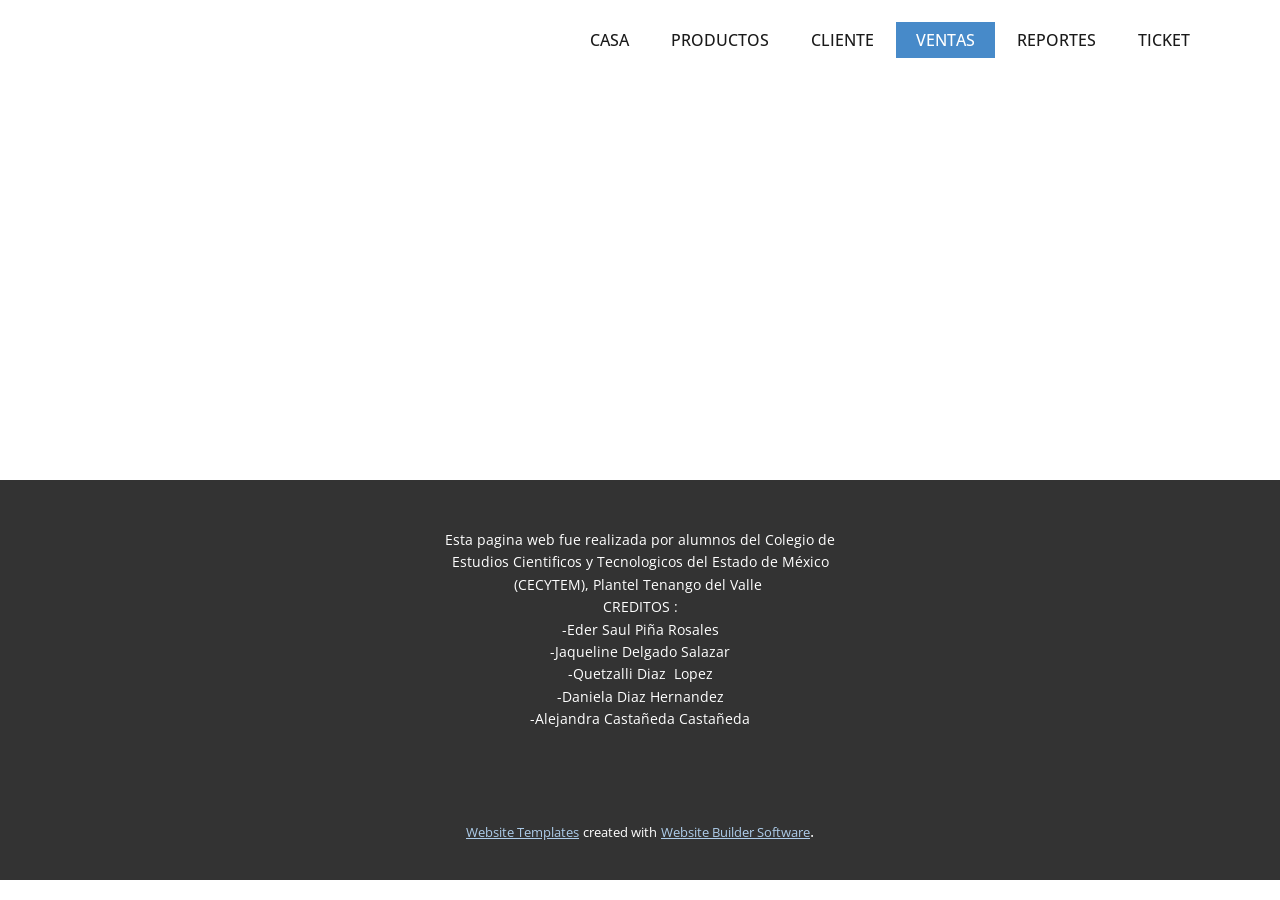
<file: atrapa tus sueños web (final) 3.0/Ventas.html>
<!DOCTYPE html>
<html style="font-size: 16px;" lang="es"><head>
    <meta name="viewport" content="width=device-width, initial-scale=1.0">
    <meta charset="utf-8">
    <meta name="keywords" content="">
    <meta name="description" content="">
    <title>Ventas</title>
    <link rel="stylesheet" href="nicepage.css" media="screen">
<link rel="stylesheet" href="Ventas.css" media="screen">
    <script class="u-script" type="text/javascript" src="jquery.js" defer=""></script>
    <script class="u-script" type="text/javascript" src="nicepage.js" defer=""></script>
    <meta name="generator" content="Nicepage 5.20.7, nicepage.com">
    <link id="u-theme-google-font" rel="stylesheet" href="https://fonts.googleapis.com/css?family=Roboto:100,100i,300,300i,400,400i,500,500i,700,700i,900,900i|Open+Sans:300,300i,400,400i,500,500i,600,600i,700,700i,800,800i">
    
    
    
    <script type="application/ld+json">{
		"@context": "http://schema.org",
		"@type": "Organization",
		"name": ""
}</script>
    <meta name="theme-color" content="#478ac9">
    <meta property="og:title" content="Ventas">
    <meta property="og:type" content="website">
  <meta data-intl-tel-input-cdn-path="intlTelInput/"></head>
  <body data-path-to-root="./" data-include-products="false" class="u-body u-xl-mode" data-lang="es"><header class="u-clearfix u-header u-header" id="sec-62fb" data-animation-name="" data-animation-duration="0" data-animation-delay="0" data-animation-direction=""><div class="u-clearfix u-sheet u-sheet-1">
        <nav class="u-menu u-menu-dropdown u-offcanvas u-menu-1">
          <div class="menu-collapse" style="font-size: 1rem; letter-spacing: 0px; text-transform: uppercase; font-weight: 500;">
            <a class="u-button-style u-custom-active-border-color u-custom-active-color u-custom-border u-custom-border-color u-custom-borders u-custom-hover-border-color u-custom-hover-color u-custom-left-right-menu-spacing u-custom-padding-bottom u-custom-text-active-color u-custom-text-color u-custom-text-decoration u-custom-text-hover-color u-custom-top-bottom-menu-spacing u-nav-link u-text-active-palette-1-base u-text-hover-palette-2-base" href="#">
              <svg class="u-svg-link" viewBox="0 0 24 24"><use xmlns:xlink="http://www.w3.org/1999/xlink" xlink:href="#menu-hamburger"></use></svg>
              <svg class="u-svg-content" version="1.1" id="menu-hamburger" viewBox="0 0 16 16" x="0px" y="0px" xmlns:xlink="http://www.w3.org/1999/xlink" xmlns="http://www.w3.org/2000/svg"><g><rect y="1" width="16" height="2"></rect><rect y="7" width="16" height="2"></rect><rect y="13" width="16" height="2"></rect>
</g></svg>
            </a>
          </div>
          <div class="u-custom-menu u-nav-container">
            <ul class="u-nav u-spacing-2 u-unstyled u-nav-1"><li class="u-nav-item"><a class="u-active-palette-1-base u-border-active-palette-1-base u-border-hover-grey-30 u-border-no-left u-border-no-right u-border-no-top u-button-style u-hover-palette-1-light-1 u-nav-link u-text-active-white u-text-grey-90 u-text-hover-white" href="Reportes.html" style="padding: 10px 20px;">Casa</a>
</li><li class="u-nav-item"><a class="u-active-palette-1-base u-border-active-palette-1-base u-border-hover-grey-30 u-border-no-left u-border-no-right u-border-no-top u-button-style u-hover-palette-1-light-1 u-nav-link u-text-active-white u-text-grey-90 u-text-hover-white" href=" http://127.0.0.1:4000" target="_blank" style="padding: 10px 20px;">Productos</a>
</li><li class="u-nav-item"><a class="u-active-palette-1-base u-border-active-palette-1-base u-border-hover-grey-30 u-border-no-left u-border-no-right u-border-no-top u-button-style u-hover-palette-1-light-1 u-nav-link u-text-active-white u-text-grey-90 u-text-hover-white" href=" http://127.0.0.1:4000" target="_blank" style="padding: 10px 20px;">Cliente</a>
</li><li class="u-nav-item"><a class="u-active-palette-1-base u-border-active-palette-1-base u-border-hover-grey-30 u-border-no-left u-border-no-right u-border-no-top u-button-style u-hover-palette-1-light-1 u-nav-link u-text-active-white u-text-grey-90 u-text-hover-white" href=" http://127.0.0.1:4000" target="_blank" style="padding: 10px 20px;">Ventas</a>
</li><li class="u-nav-item"><a class="u-active-palette-1-base u-border-active-palette-1-base u-border-hover-grey-30 u-border-no-left u-border-no-right u-border-no-top u-button-style u-hover-palette-1-light-1 u-nav-link u-text-active-white u-text-grey-90 u-text-hover-white" style="padding: 10px 20px;">Reportes</a><div class="u-nav-popup"><ul class="u-border-1 u-border-grey-30 u-nav u-unstyled"><li class="u-nav-item"><a class="u-button-style u-grey-5 u-nav-link u-text-body-color" href="http://127.0.0.1:4000">Mayor cantidad de productos</a>
</li><li class="u-nav-item"><a class="u-button-style u-grey-5 u-nav-link u-text-body-color" href="http://127.0.0.1:4000">Menor cantidad de productos</a>
</li><li class="u-nav-item"><a class="u-button-style u-grey-5 u-nav-link u-text-body-color" href="http://127.0.0.1:4000">Inventario</a>
</li><li class="u-nav-item"><a class="u-button-style u-grey-5 u-nav-link u-text-body-color" href="http://127.0.0.1:4000">Reporte de ventas</a>
</li><li class="u-nav-item"><a class="u-button-style u-grey-5 u-nav-link u-text-body-color" href="http://127.0.0.1:4000">Consulta costo</a>
</li></ul>
</div>
</li><li class="u-nav-item"><a class="u-active-palette-1-base u-border-active-palette-1-base u-border-hover-grey-30 u-border-no-left u-border-no-right u-border-no-top u-button-style u-hover-palette-1-light-1 u-nav-link u-text-active-white u-text-grey-90 u-text-hover-white" href="http://127.0.0.1:4000" style="padding: 10px 20px;">ticket</a>
</li></ul>
          </div>
          <div class="u-custom-menu u-nav-container-collapse">
            <div class="u-black u-container-style u-inner-container-layout u-opacity u-opacity-95 u-sidenav">
              <div class="u-inner-container-layout u-sidenav-overflow">
                <div class="u-menu-close"></div>
                <ul class="u-align-center u-nav u-popupmenu-items u-unstyled u-nav-3"><li class="u-nav-item"><a class="u-button-style u-nav-link" href="Reportes.html">Casa</a>
</li><li class="u-nav-item"><a class="u-button-style u-nav-link" href=" http://127.0.0.1:4000" target="_blank">Productos</a>
</li><li class="u-nav-item"><a class="u-button-style u-nav-link" href=" http://127.0.0.1:4000" target="_blank">Cliente</a>
</li><li class="u-nav-item"><a class="u-button-style u-nav-link" href=" http://127.0.0.1:4000" target="_blank">Ventas</a>
</li><li class="u-nav-item"><a class="u-button-style u-nav-link">Reportes</a><div class="u-nav-popup"><ul class="u-border-1 u-border-grey-30 u-nav u-unstyled"><li class="u-nav-item"><a class="u-button-style u-nav-link" href="http://127.0.0.1:4000">Mayor cantidad de productos</a>
</li><li class="u-nav-item"><a class="u-button-style u-nav-link" href="http://127.0.0.1:4000">Menor cantidad de productos</a>
</li><li class="u-nav-item"><a class="u-button-style u-nav-link" href="http://127.0.0.1:4000">Inventario</a>
</li><li class="u-nav-item"><a class="u-button-style u-nav-link" href="http://127.0.0.1:4000">Reporte de ventas</a>
</li><li class="u-nav-item"><a class="u-button-style u-nav-link" href="http://127.0.0.1:4000">Consulta costo</a>
</li></ul>
</div>
</li><li class="u-nav-item"><a class="u-button-style u-nav-link" href="http://127.0.0.1:4000">ticket</a>
</li></ul>
              </div>
            </div>
            <div class="u-black u-menu-overlay u-opacity u-opacity-70"></div>
          </div>
        </nav>
      </div></header>
    <section class="u-clearfix u-section-1" id="sec-c47a">
      <div class="u-clearfix u-sheet u-sheet-1"></div>
    </section>
    
    
    
    <footer class="u-align-center u-clearfix u-footer u-grey-80 u-footer" id="sec-7024"><div class="u-clearfix u-sheet u-sheet-1">
        <p class="u-small-text u-text u-text-variant u-text-1">Esta pagina web fue realizada por alumnos del Colegio de Estudios Cientificos y Tecnologicos del Estado de México (CECYTEM), Plantel Tenango del Valle&nbsp;<br>CREDITOS :<br>-Eder Saul Piña Rosales<br>-Jaqueline Delgado Salazar<br>-Quetzalli Diaz&nbsp; Lopez<br>-Daniela Diaz Hernandez<br>-Alejandra Castañeda Castañeda
        </p>
      </div></footer>
    <section class="u-backlink u-clearfix u-grey-80">
      <a class="u-link" href="https://nicepage.com/website-templates" target="_blank">
        <span>Website Templates</span>
      </a>
      <p class="u-text">
        <span>created with</span>
      </p>
      <a class="u-link" href="" target="_blank">
        <span>Website Builder Software</span>
      </a>. 
    </section>
  
</body></html>
</file>
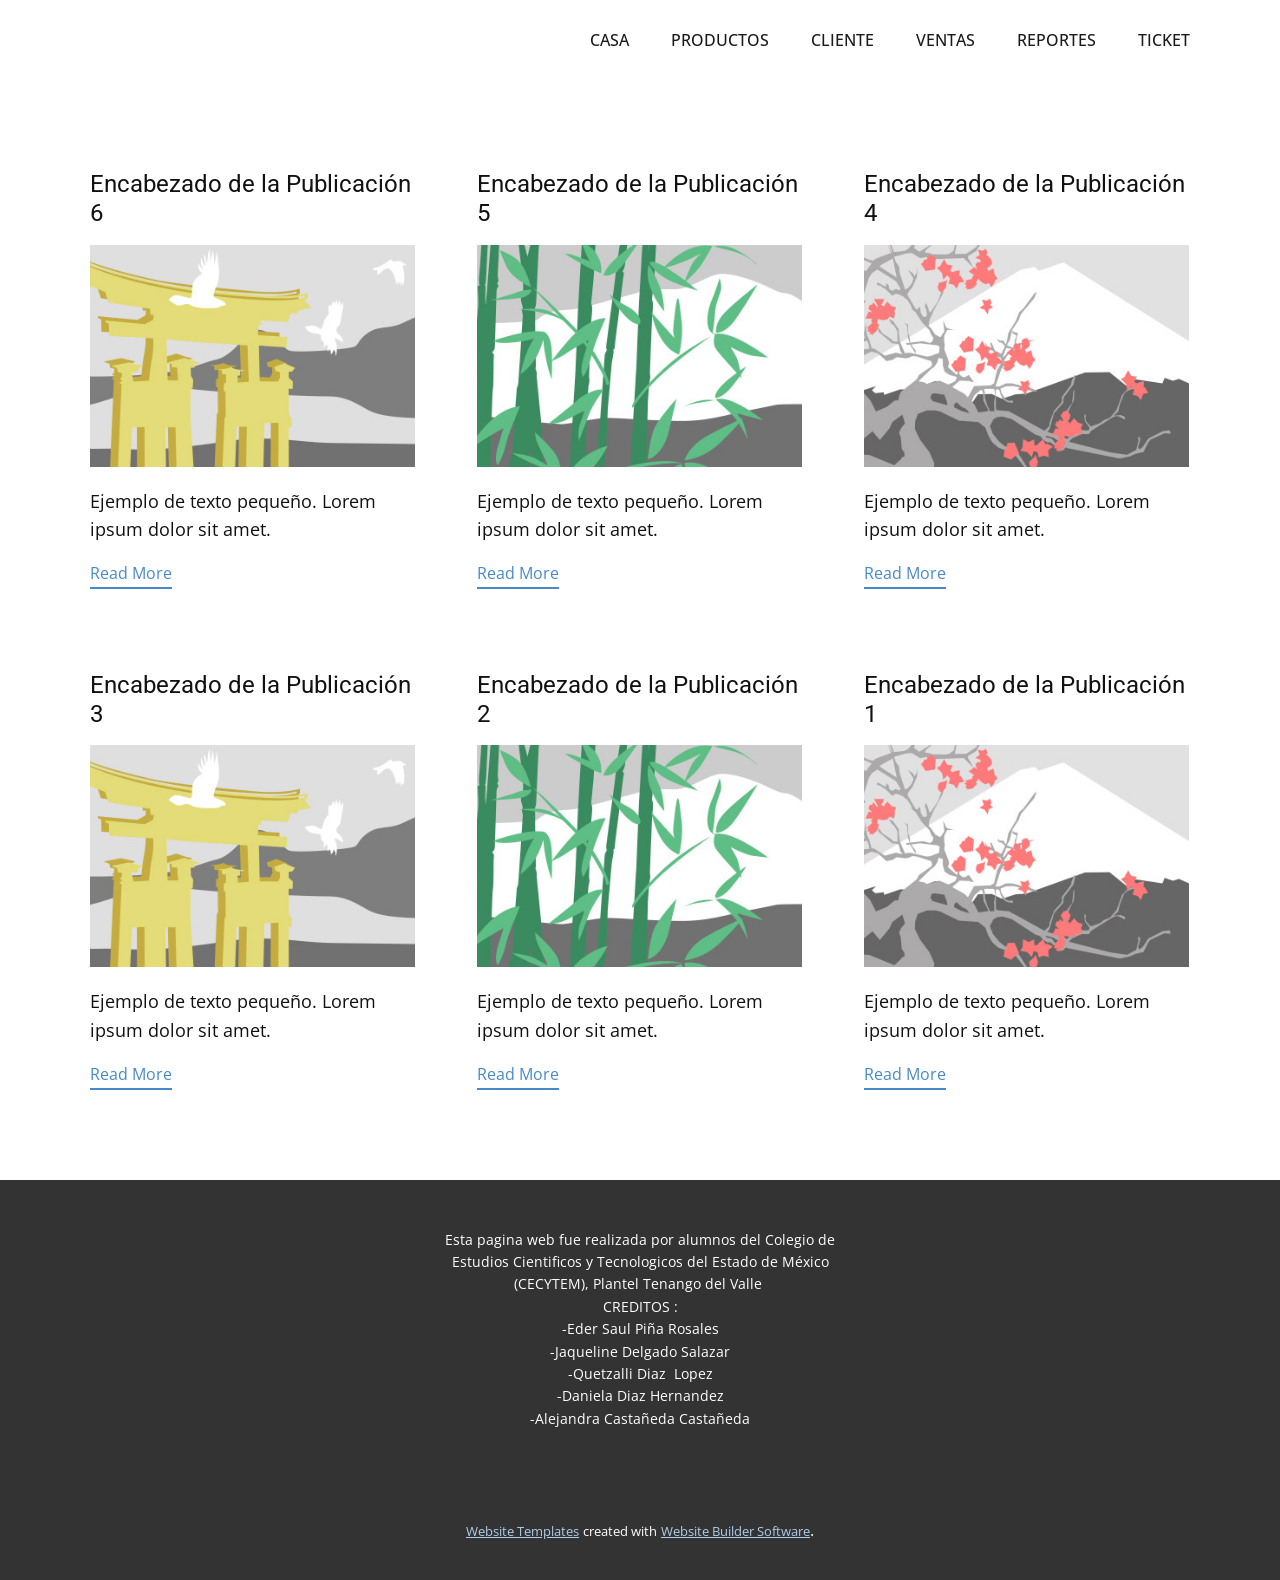
<file: atrapa tus sueños web (final) 3.0/blog/blog.html>
<!DOCTYPE html>
<html style="font-size: 16px;" lang="es"><head>
    <meta name="viewport" content="width=device-width, initial-scale=1.0">
    <meta charset="utf-8">
    <meta name="keywords" content="">
    <meta name="description" content="">
    <title>Blog</title>
    <link rel="stylesheet" href="../nicepage.css" media="screen">
<link rel="stylesheet" href="../Blog-Template.css" media="screen">
    <script class="u-script" type="text/javascript" src="../jquery.js" defer=""></script>
    <script class="u-script" type="text/javascript" src="../nicepage.js" defer=""></script>
    <meta name="generator" content="Nicepage 5.20.7, nicepage.com">
    <link id="u-theme-google-font" rel="stylesheet" href="https://fonts.googleapis.com/css?family=Roboto:100,100i,300,300i,400,400i,500,500i,700,700i,900,900i|Open+Sans:300,300i,400,400i,500,500i,600,600i,700,700i,800,800i">
    
    
    
    <script type="application/ld+json">{
		"@context": "http://schema.org",
		"@type": "Organization",
		"name": ""
}</script>
    <meta name="theme-color" content="#478ac9">
  <meta data-intl-tel-input-cdn-path="intlTelInput/"></head>
  <body data-path-to-root="./" data-include-products="false" class="u-body u-xl-mode" data-lang="es"><header class="u-clearfix u-header u-header" id="sec-62fb" data-animation-name="" data-animation-duration="0" data-animation-delay="0" data-animation-direction=""><div class="u-clearfix u-sheet u-sheet-1">
        <nav class="u-menu u-menu-dropdown u-offcanvas u-menu-1">
          <div class="menu-collapse" style="font-size: 1rem; letter-spacing: 0px; text-transform: uppercase; font-weight: 500;">
            <a class="u-button-style u-custom-active-border-color u-custom-active-color u-custom-border u-custom-border-color u-custom-borders u-custom-hover-border-color u-custom-hover-color u-custom-left-right-menu-spacing u-custom-padding-bottom u-custom-text-active-color u-custom-text-color u-custom-text-decoration u-custom-text-hover-color u-custom-top-bottom-menu-spacing u-nav-link u-text-active-palette-1-base u-text-hover-palette-2-base" href="#">
              <svg class="u-svg-link" viewBox="0 0 24 24"><use xmlns:xlink="http://www.w3.org/1999/xlink" xlink:href="#menu-hamburger"></use></svg>
              <svg class="u-svg-content" version="1.1" id="menu-hamburger" viewBox="0 0 16 16" x="0px" y="0px" xmlns:xlink="http://www.w3.org/1999/xlink" xmlns="http://www.w3.org/2000/svg"><g><rect y="1" width="16" height="2"></rect><rect y="7" width="16" height="2"></rect><rect y="13" width="16" height="2"></rect>
</g></svg>
            </a>
          </div>
          <div class="u-custom-menu u-nav-container">
            <ul class="u-nav u-spacing-2 u-unstyled u-nav-1"><li class="u-nav-item"><a class="u-active-palette-1-base u-border-active-palette-1-base u-border-hover-grey-30 u-border-no-left u-border-no-right u-border-no-top u-button-style u-hover-palette-1-light-1 u-nav-link u-text-active-white u-text-grey-90 u-text-hover-white" href="../Reportes.html" style="padding: 10px 20px;">Casa</a>
</li><li class="u-nav-item"><a class="u-active-palette-1-base u-border-active-palette-1-base u-border-hover-grey-30 u-border-no-left u-border-no-right u-border-no-top u-button-style u-hover-palette-1-light-1 u-nav-link u-text-active-white u-text-grey-90 u-text-hover-white" href="../ http://127.0.0.1:4000" target="_blank" style="padding: 10px 20px;">Productos</a>
</li><li class="u-nav-item"><a class="u-active-palette-1-base u-border-active-palette-1-base u-border-hover-grey-30 u-border-no-left u-border-no-right u-border-no-top u-button-style u-hover-palette-1-light-1 u-nav-link u-text-active-white u-text-grey-90 u-text-hover-white" href="../ http://127.0.0.1:4000" target="_blank" style="padding: 10px 20px;">Cliente</a>
</li><li class="u-nav-item"><a class="u-active-palette-1-base u-border-active-palette-1-base u-border-hover-grey-30 u-border-no-left u-border-no-right u-border-no-top u-button-style u-hover-palette-1-light-1 u-nav-link u-text-active-white u-text-grey-90 u-text-hover-white" href="../ http://127.0.0.1:4000" target="_blank" style="padding: 10px 20px;">Ventas</a>
</li><li class="u-nav-item"><a class="u-active-palette-1-base u-border-active-palette-1-base u-border-hover-grey-30 u-border-no-left u-border-no-right u-border-no-top u-button-style u-hover-palette-1-light-1 u-nav-link u-text-active-white u-text-grey-90 u-text-hover-white" style="padding: 10px 20px;">Reportes</a><div class="u-nav-popup"><ul class="u-border-1 u-border-grey-30 u-nav u-unstyled"><li class="u-nav-item"><a class="u-button-style u-grey-5 u-nav-link u-text-body-color" href="http://127.0.0.1:4000">Mayor cantidad de productos</a>
</li><li class="u-nav-item"><a class="u-button-style u-grey-5 u-nav-link u-text-body-color" href="http://127.0.0.1:4000">Menor cantidad de productos</a>
</li><li class="u-nav-item"><a class="u-button-style u-grey-5 u-nav-link u-text-body-color" href="http://127.0.0.1:4000">Inventario</a>
</li><li class="u-nav-item"><a class="u-button-style u-grey-5 u-nav-link u-text-body-color" href="http://127.0.0.1:4000">Reporte de ventas</a>
</li><li class="u-nav-item"><a class="u-button-style u-grey-5 u-nav-link u-text-body-color" href="http://127.0.0.1:4000">Consulta costo</a>
</li></ul>
</div>
</li><li class="u-nav-item"><a class="u-active-palette-1-base u-border-active-palette-1-base u-border-hover-grey-30 u-border-no-left u-border-no-right u-border-no-top u-button-style u-hover-palette-1-light-1 u-nav-link u-text-active-white u-text-grey-90 u-text-hover-white" href="http://127.0.0.1:4000" style="padding: 10px 20px;">ticket</a>
</li></ul>
          </div>
          <div class="u-custom-menu u-nav-container-collapse">
            <div class="u-black u-container-style u-inner-container-layout u-opacity u-opacity-95 u-sidenav">
              <div class="u-inner-container-layout u-sidenav-overflow">
                <div class="u-menu-close"></div>
                <ul class="u-align-center u-nav u-popupmenu-items u-unstyled u-nav-3"><li class="u-nav-item"><a class="u-button-style u-nav-link" href="../Reportes.html">Casa</a>
</li><li class="u-nav-item"><a class="u-button-style u-nav-link" href="../ http://127.0.0.1:4000" target="_blank">Productos</a>
</li><li class="u-nav-item"><a class="u-button-style u-nav-link" href="../ http://127.0.0.1:4000" target="_blank">Cliente</a>
</li><li class="u-nav-item"><a class="u-button-style u-nav-link" href="../ http://127.0.0.1:4000" target="_blank">Ventas</a>
</li><li class="u-nav-item"><a class="u-button-style u-nav-link">Reportes</a><div class="u-nav-popup"><ul class="u-border-1 u-border-grey-30 u-nav u-unstyled"><li class="u-nav-item"><a class="u-button-style u-nav-link" href="http://127.0.0.1:4000">Mayor cantidad de productos</a>
</li><li class="u-nav-item"><a class="u-button-style u-nav-link" href="http://127.0.0.1:4000">Menor cantidad de productos</a>
</li><li class="u-nav-item"><a class="u-button-style u-nav-link" href="http://127.0.0.1:4000">Inventario</a>
</li><li class="u-nav-item"><a class="u-button-style u-nav-link" href="http://127.0.0.1:4000">Reporte de ventas</a>
</li><li class="u-nav-item"><a class="u-button-style u-nav-link" href="http://127.0.0.1:4000">Consulta costo</a>
</li></ul>
</div>
</li><li class="u-nav-item"><a class="u-button-style u-nav-link" href="http://127.0.0.1:4000">ticket</a>
</li></ul>
              </div>
            </div>
            <div class="u-black u-menu-overlay u-opacity u-opacity-70"></div>
          </div>
        </nav>
      </div></header>
    <section class="u-clearfix u-section-1" id="sec-fc35">
      <div class="u-clearfix u-sheet u-valign-middle u-sheet-1"><!--blog--><!--blog_options_json--><!--{"type":"Recent","source":"","tags":"","count":""}--><!--/blog_options_json-->
        <div class="u-blog u-expanded-width u-repeater u-repeater-1"><!--blog_post-->
          <div class="u-blog-post u-container-style u-repeater-item u-white u-repeater-item-1">
            <div class="u-container-layout u-similar-container u-valign-top u-container-layout-1"><!--blog_post_header-->
              <h4 class="u-blog-control u-text u-text-1">
                <a class="u-post-header-link" href="../blog/enviar-5.html">Encabezado de la Publicación 6</a>
              </h4><!--/blog_post_header--><!--blog_post_image-->
              <a class="u-post-header-link" href="../blog/enviar-5.html"><img alt="" class="u-blog-control u-expanded-width u-image u-image-default u-image-1" src="../images/8ad73f3c.jpeg"></a><!--/blog_post_image--><!--blog_post_content-->
              <div class="u-blog-control u-post-content u-text u-text-2 fr-view">Ejemplo de texto pequeño. Lorem ipsum dolor sit amet.</div><!--/blog_post_content--><!--blog_post_readmore-->
              <a href="../blog/enviar-5.html" class="u-blog-control u-border-2 u-border-palette-1-base u-btn u-btn-rectangle u-button-style u-none u-btn-1"><!--blog_post_readmore_content--><!--options_json--><!--{"content":"Read More","defaultValue":"Lee mas"}--><!--/options_json-->Read More<!--/blog_post_readmore_content--></a><!--/blog_post_readmore-->
            </div>
          </div><div class="u-blog-post u-container-style u-repeater-item u-video-cover u-white">
            <div class="u-container-layout u-similar-container u-valign-top u-container-layout-2"><!--blog_post_header-->
              <h4 class="u-blog-control u-text u-text-3">
                <a class="u-post-header-link" href="../blog/enviar-4.html">Encabezado de la Publicación 5</a>
              </h4><!--/blog_post_header--><!--blog_post_image-->
              <a class="u-post-header-link" href="../blog/enviar-4.html"><img alt="" class="u-blog-control u-expanded-width u-image u-image-default u-image-2" src="../images/68f64b9d.jpeg"></a><!--/blog_post_image--><!--blog_post_content-->
              <div class="u-blog-control u-post-content u-text u-text-4 fr-view">Ejemplo de texto pequeño. Lorem ipsum dolor sit amet.</div><!--/blog_post_content--><!--blog_post_readmore-->
              <a href="../blog/enviar-4.html" class="u-blog-control u-border-2 u-border-palette-1-base u-btn u-btn-rectangle u-button-style u-none u-btn-2"><!--blog_post_readmore_content--><!--options_json--><!--{"content":"Read More","defaultValue":"Lee mas"}--><!--/options_json-->Read More<!--/blog_post_readmore_content--></a><!--/blog_post_readmore-->
            </div>
          </div><div class="u-blog-post u-container-style u-repeater-item u-video-cover u-white">
            <div class="u-container-layout u-similar-container u-valign-top u-container-layout-3"><!--blog_post_header-->
              <h4 class="u-blog-control u-text u-text-5">
                <a class="u-post-header-link" href="../blog/enviar-3.html">Encabezado de la Publicación 4</a>
              </h4><!--/blog_post_header--><!--blog_post_image-->
              <a class="u-post-header-link" href="../blog/enviar-3.html"><img alt="" class="u-blog-control u-expanded-width u-image u-image-default u-image-3" src="../images/0fd3416c.jpeg"></a><!--/blog_post_image--><!--blog_post_content-->
              <div class="u-blog-control u-post-content u-text u-text-6 fr-view">Ejemplo de texto pequeño. Lorem ipsum dolor sit amet.</div><!--/blog_post_content--><!--blog_post_readmore-->
              <a href="../blog/enviar-3.html" class="u-blog-control u-border-2 u-border-palette-1-base u-btn u-btn-rectangle u-button-style u-none u-btn-3"><!--blog_post_readmore_content--><!--options_json--><!--{"content":"Read More","defaultValue":"Lee mas"}--><!--/options_json-->Read More<!--/blog_post_readmore_content--></a><!--/blog_post_readmore-->
            </div>
          </div><div class="u-blog-post u-container-style u-repeater-item u-white u-repeater-item-1">
            <div class="u-container-layout u-similar-container u-valign-top u-container-layout-1"><!--blog_post_header-->
              <h4 class="u-blog-control u-text u-text-1">
                <a class="u-post-header-link" href="../blog/enviar-2.html">Encabezado de la Publicación 3</a>
              </h4><!--/blog_post_header--><!--blog_post_image-->
              <a class="u-post-header-link" href="../blog/enviar-2.html"><img alt="" class="u-blog-control u-expanded-width u-image u-image-default u-image-1" src="../images/8ad73f3c.jpeg"></a><!--/blog_post_image--><!--blog_post_content-->
              <div class="u-blog-control u-post-content u-text u-text-2 fr-view">Ejemplo de texto pequeño. Lorem ipsum dolor sit amet.</div><!--/blog_post_content--><!--blog_post_readmore-->
              <a href="../blog/enviar-2.html" class="u-blog-control u-border-2 u-border-palette-1-base u-btn u-btn-rectangle u-button-style u-none u-btn-1"><!--blog_post_readmore_content--><!--options_json--><!--{"content":"Read More","defaultValue":"Lee mas"}--><!--/options_json-->Read More<!--/blog_post_readmore_content--></a><!--/blog_post_readmore-->
            </div>
          </div><div class="u-blog-post u-container-style u-repeater-item u-video-cover u-white">
            <div class="u-container-layout u-similar-container u-valign-top u-container-layout-2"><!--blog_post_header-->
              <h4 class="u-blog-control u-text u-text-3">
                <a class="u-post-header-link" href="../blog/enviar-1.html">Encabezado de la Publicación 2</a>
              </h4><!--/blog_post_header--><!--blog_post_image-->
              <a class="u-post-header-link" href="../blog/enviar-1.html"><img alt="" class="u-blog-control u-expanded-width u-image u-image-default u-image-2" src="../images/68f64b9d.jpeg"></a><!--/blog_post_image--><!--blog_post_content-->
              <div class="u-blog-control u-post-content u-text u-text-4 fr-view">Ejemplo de texto pequeño. Lorem ipsum dolor sit amet.</div><!--/blog_post_content--><!--blog_post_readmore-->
              <a href="../blog/enviar-1.html" class="u-blog-control u-border-2 u-border-palette-1-base u-btn u-btn-rectangle u-button-style u-none u-btn-2"><!--blog_post_readmore_content--><!--options_json--><!--{"content":"Read More","defaultValue":"Lee mas"}--><!--/options_json-->Read More<!--/blog_post_readmore_content--></a><!--/blog_post_readmore-->
            </div>
          </div><div class="u-blog-post u-container-style u-repeater-item u-video-cover u-white">
            <div class="u-container-layout u-similar-container u-valign-top u-container-layout-3"><!--blog_post_header-->
              <h4 class="u-blog-control u-text u-text-5">
                <a class="u-post-header-link" href="../blog/enviar.html">Encabezado de la Publicación 1</a>
              </h4><!--/blog_post_header--><!--blog_post_image-->
              <a class="u-post-header-link" href="../blog/enviar.html"><img alt="" class="u-blog-control u-expanded-width u-image u-image-default u-image-3" src="../images/0fd3416c.jpeg"></a><!--/blog_post_image--><!--blog_post_content-->
              <div class="u-blog-control u-post-content u-text u-text-6 fr-view">Ejemplo de texto pequeño. Lorem ipsum dolor sit amet.</div><!--/blog_post_content--><!--blog_post_readmore-->
              <a href="../blog/enviar.html" class="u-blog-control u-border-2 u-border-palette-1-base u-btn u-btn-rectangle u-button-style u-none u-btn-3"><!--blog_post_readmore_content--><!--options_json--><!--{"content":"Read More","defaultValue":"Lee mas"}--><!--/options_json-->Read More<!--/blog_post_readmore_content--></a><!--/blog_post_readmore-->
            </div>
          </div><!--/blog_post--><!--blog_post-->
          <!--/blog_post--><!--blog_post-->
          <!--/blog_post-->
        </div><!--/blog-->
      </div>
    </section>
    
    
    
    <footer class="u-align-center u-clearfix u-footer u-grey-80 u-footer" id="sec-7024"><div class="u-clearfix u-sheet u-sheet-1">
        <p class="u-small-text u-text u-text-variant u-text-1">Esta pagina web fue realizada por alumnos del Colegio de Estudios Cientificos y Tecnologicos del Estado de México (CECYTEM), Plantel Tenango del Valle&nbsp;<br>CREDITOS :<br>-Eder Saul Piña Rosales<br>-Jaqueline Delgado Salazar<br>-Quetzalli Diaz&nbsp; Lopez<br>-Daniela Diaz Hernandez<br>-Alejandra Castañeda Castañeda
        </p>
      </div></footer>
    <section class="u-backlink u-clearfix u-grey-80">
      <a class="u-link" href="https://nicepage.com/website-templates" target="_blank">
        <span>Website Templates</span>
      </a>
      <p class="u-text">
        <span>created with</span>
      </p>
      <a class="u-link" href="" target="_blank">
        <span>Website Builder Software</span>
      </a>. 
    </section>
  
</body></html>
</file>
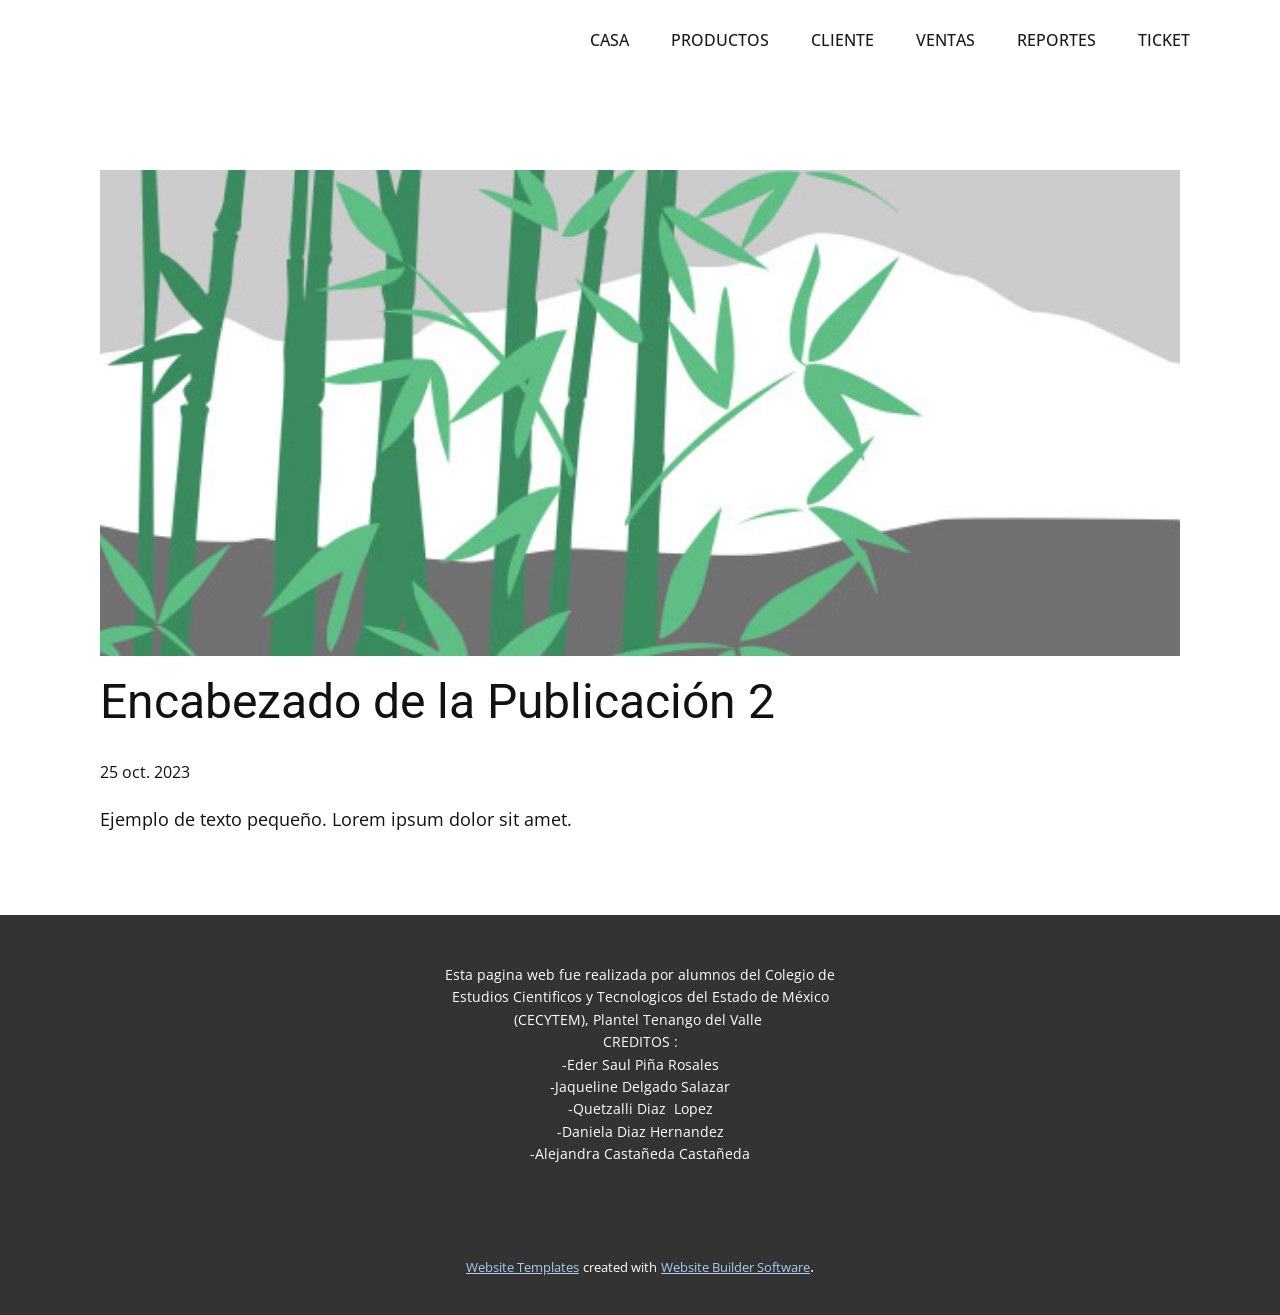
<file: atrapa tus sueños web (final) 3.0/blog/enviar-1.html>
<!DOCTYPE html>
<html style="font-size: 16px;" lang="es"><head>
    <meta name="viewport" content="width=device-width, initial-scale=1.0">
    <meta charset="utf-8">
    <meta name="keywords" content="Encabezado de la Publicación 1">
    <meta name="description" content="">
    <title>Encabezado de la Publicación 2</title>
    <link rel="stylesheet" href="../nicepage.css" media="screen">
<link rel="stylesheet" href="../Post-Template.css" media="screen">
    <script class="u-script" type="text/javascript" src="../jquery.js" defer=""></script>
    <script class="u-script" type="text/javascript" src="../nicepage.js" defer=""></script>
    <meta name="generator" content="Nicepage 5.20.7, nicepage.com">
    <link id="u-theme-google-font" rel="stylesheet" href="https://fonts.googleapis.com/css?family=Roboto:100,100i,300,300i,400,400i,500,500i,700,700i,900,900i|Open+Sans:300,300i,400,400i,500,500i,600,600i,700,700i,800,800i">
    
    
    
    <script type="application/ld+json">{
		"@context": "http://schema.org",
		"@type": "Organization",
		"name": ""
}</script>
    <meta name="theme-color" content="#478ac9">
  <meta data-intl-tel-input-cdn-path="intlTelInput/"></head>
  <body data-path-to-root="./" data-include-products="false" class="u-body u-xl-mode" data-lang="es"><header class="u-clearfix u-header u-header" id="sec-62fb" data-animation-name="" data-animation-duration="0" data-animation-delay="0" data-animation-direction=""><div class="u-clearfix u-sheet u-sheet-1">
        <nav class="u-menu u-menu-dropdown u-offcanvas u-menu-1">
          <div class="menu-collapse" style="font-size: 1rem; letter-spacing: 0px; text-transform: uppercase; font-weight: 500;">
            <a class="u-button-style u-custom-active-border-color u-custom-active-color u-custom-border u-custom-border-color u-custom-borders u-custom-hover-border-color u-custom-hover-color u-custom-left-right-menu-spacing u-custom-padding-bottom u-custom-text-active-color u-custom-text-color u-custom-text-decoration u-custom-text-hover-color u-custom-top-bottom-menu-spacing u-nav-link u-text-active-palette-1-base u-text-hover-palette-2-base" href="#">
              <svg class="u-svg-link" viewBox="0 0 24 24"><use xmlns:xlink="http://www.w3.org/1999/xlink" xlink:href="#menu-hamburger"></use></svg>
              <svg class="u-svg-content" version="1.1" id="menu-hamburger" viewBox="0 0 16 16" x="0px" y="0px" xmlns:xlink="http://www.w3.org/1999/xlink" xmlns="http://www.w3.org/2000/svg"><g><rect y="1" width="16" height="2"></rect><rect y="7" width="16" height="2"></rect><rect y="13" width="16" height="2"></rect>
</g></svg>
            </a>
          </div>
          <div class="u-custom-menu u-nav-container">
            <ul class="u-nav u-spacing-2 u-unstyled u-nav-1"><li class="u-nav-item"><a class="u-active-palette-1-base u-border-active-palette-1-base u-border-hover-grey-30 u-border-no-left u-border-no-right u-border-no-top u-button-style u-hover-palette-1-light-1 u-nav-link u-text-active-white u-text-grey-90 u-text-hover-white" href="../Reportes.html" style="padding: 10px 20px;">Casa</a>
</li><li class="u-nav-item"><a class="u-active-palette-1-base u-border-active-palette-1-base u-border-hover-grey-30 u-border-no-left u-border-no-right u-border-no-top u-button-style u-hover-palette-1-light-1 u-nav-link u-text-active-white u-text-grey-90 u-text-hover-white" href="../ http://127.0.0.1:4000" target="_blank" style="padding: 10px 20px;">Productos</a>
</li><li class="u-nav-item"><a class="u-active-palette-1-base u-border-active-palette-1-base u-border-hover-grey-30 u-border-no-left u-border-no-right u-border-no-top u-button-style u-hover-palette-1-light-1 u-nav-link u-text-active-white u-text-grey-90 u-text-hover-white" href="../ http://127.0.0.1:4000" target="_blank" style="padding: 10px 20px;">Cliente</a>
</li><li class="u-nav-item"><a class="u-active-palette-1-base u-border-active-palette-1-base u-border-hover-grey-30 u-border-no-left u-border-no-right u-border-no-top u-button-style u-hover-palette-1-light-1 u-nav-link u-text-active-white u-text-grey-90 u-text-hover-white" href="../ http://127.0.0.1:4000" target="_blank" style="padding: 10px 20px;">Ventas</a>
</li><li class="u-nav-item"><a class="u-active-palette-1-base u-border-active-palette-1-base u-border-hover-grey-30 u-border-no-left u-border-no-right u-border-no-top u-button-style u-hover-palette-1-light-1 u-nav-link u-text-active-white u-text-grey-90 u-text-hover-white" style="padding: 10px 20px;">Reportes</a><div class="u-nav-popup"><ul class="u-border-1 u-border-grey-30 u-nav u-unstyled"><li class="u-nav-item"><a class="u-button-style u-grey-5 u-nav-link u-text-body-color" href="http://127.0.0.1:4000">Mayor cantidad de productos</a>
</li><li class="u-nav-item"><a class="u-button-style u-grey-5 u-nav-link u-text-body-color" href="http://127.0.0.1:4000">Menor cantidad de productos</a>
</li><li class="u-nav-item"><a class="u-button-style u-grey-5 u-nav-link u-text-body-color" href="http://127.0.0.1:4000">Inventario</a>
</li><li class="u-nav-item"><a class="u-button-style u-grey-5 u-nav-link u-text-body-color" href="http://127.0.0.1:4000">Reporte de ventas</a>
</li><li class="u-nav-item"><a class="u-button-style u-grey-5 u-nav-link u-text-body-color" href="http://127.0.0.1:4000">Consulta costo</a>
</li></ul>
</div>
</li><li class="u-nav-item"><a class="u-active-palette-1-base u-border-active-palette-1-base u-border-hover-grey-30 u-border-no-left u-border-no-right u-border-no-top u-button-style u-hover-palette-1-light-1 u-nav-link u-text-active-white u-text-grey-90 u-text-hover-white" href="http://127.0.0.1:4000" style="padding: 10px 20px;">ticket</a>
</li></ul>
          </div>
          <div class="u-custom-menu u-nav-container-collapse">
            <div class="u-black u-container-style u-inner-container-layout u-opacity u-opacity-95 u-sidenav">
              <div class="u-inner-container-layout u-sidenav-overflow">
                <div class="u-menu-close"></div>
                <ul class="u-align-center u-nav u-popupmenu-items u-unstyled u-nav-3"><li class="u-nav-item"><a class="u-button-style u-nav-link" href="../Reportes.html">Casa</a>
</li><li class="u-nav-item"><a class="u-button-style u-nav-link" href="../ http://127.0.0.1:4000" target="_blank">Productos</a>
</li><li class="u-nav-item"><a class="u-button-style u-nav-link" href="../ http://127.0.0.1:4000" target="_blank">Cliente</a>
</li><li class="u-nav-item"><a class="u-button-style u-nav-link" href="../ http://127.0.0.1:4000" target="_blank">Ventas</a>
</li><li class="u-nav-item"><a class="u-button-style u-nav-link">Reportes</a><div class="u-nav-popup"><ul class="u-border-1 u-border-grey-30 u-nav u-unstyled"><li class="u-nav-item"><a class="u-button-style u-nav-link" href="http://127.0.0.1:4000">Mayor cantidad de productos</a>
</li><li class="u-nav-item"><a class="u-button-style u-nav-link" href="http://127.0.0.1:4000">Menor cantidad de productos</a>
</li><li class="u-nav-item"><a class="u-button-style u-nav-link" href="http://127.0.0.1:4000">Inventario</a>
</li><li class="u-nav-item"><a class="u-button-style u-nav-link" href="http://127.0.0.1:4000">Reporte de ventas</a>
</li><li class="u-nav-item"><a class="u-button-style u-nav-link" href="http://127.0.0.1:4000">Consulta costo</a>
</li></ul>
</div>
</li><li class="u-nav-item"><a class="u-button-style u-nav-link" href="http://127.0.0.1:4000">ticket</a>
</li></ul>
              </div>
            </div>
            <div class="u-black u-menu-overlay u-opacity u-opacity-70"></div>
          </div>
        </nav>
      </div></header>
    <section class="u-align-center u-clearfix u-section-1" id="sec-fa22">
      <div class="u-clearfix u-sheet u-valign-middle-md u-valign-middle-sm u-valign-middle-xs u-sheet-1"><!--post_details--><!--post_details_options_json--><!--{"source":""}--><!--/post_details_options_json--><!--blog_post-->
        <div class="u-container-style u-expanded-width u-post-details u-post-details-1">
          <div class="u-container-layout u-valign-middle u-container-layout-1"><!--blog_post_image-->
            <img alt="" class="u-blog-control u-expanded-width u-image u-image-default u-image-1" src="../images/68f64b9d.jpeg"><!--/blog_post_image--><!--blog_post_header-->
            <h2 class="u-blog-control u-text u-text-1">Encabezado de la Publicación 2</h2><!--/blog_post_header--><!--blog_post_metadata-->
            <div class="u-blog-control u-metadata u-metadata-1"><!--blog_post_metadata_date-->
              <span class="u-meta-date u-meta-icon">25 oct. 2023</span><!--/blog_post_metadata_date--><!--blog_post_metadata_category-->
              <!--/blog_post_metadata_category--><!--blog_post_metadata_comments-->
              <!--/blog_post_metadata_comments-->
            </div><!--/blog_post_metadata--><!--blog_post_content-->
            <div class="u-align-justify u-blog-control u-post-content u-text u-text-2 fr-view">
  Ejemplo de texto pequeño. Lorem ipsum dolor sit amet.
  </div><!--/blog_post_content-->
          </div>
        </div><!--/blog_post--><!--/post_details-->
      </div>
    </section>
    
    
    
    <footer class="u-align-center u-clearfix u-footer u-grey-80 u-footer" id="sec-7024"><div class="u-clearfix u-sheet u-sheet-1">
        <p class="u-small-text u-text u-text-variant u-text-1">Esta pagina web fue realizada por alumnos del Colegio de Estudios Cientificos y Tecnologicos del Estado de México (CECYTEM), Plantel Tenango del Valle&nbsp;<br>CREDITOS :<br>-Eder Saul Piña Rosales<br>-Jaqueline Delgado Salazar<br>-Quetzalli Diaz&nbsp; Lopez<br>-Daniela Diaz Hernandez<br>-Alejandra Castañeda Castañeda
        </p>
      </div></footer>
    <section class="u-backlink u-clearfix u-grey-80">
      <a class="u-link" href="https://nicepage.com/website-templates" target="_blank">
        <span>Website Templates</span>
      </a>
      <p class="u-text">
        <span>created with</span>
      </p>
      <a class="u-link" href="" target="_blank">
        <span>Website Builder Software</span>
      </a>. 
    </section>
  
</body></html>
</file>
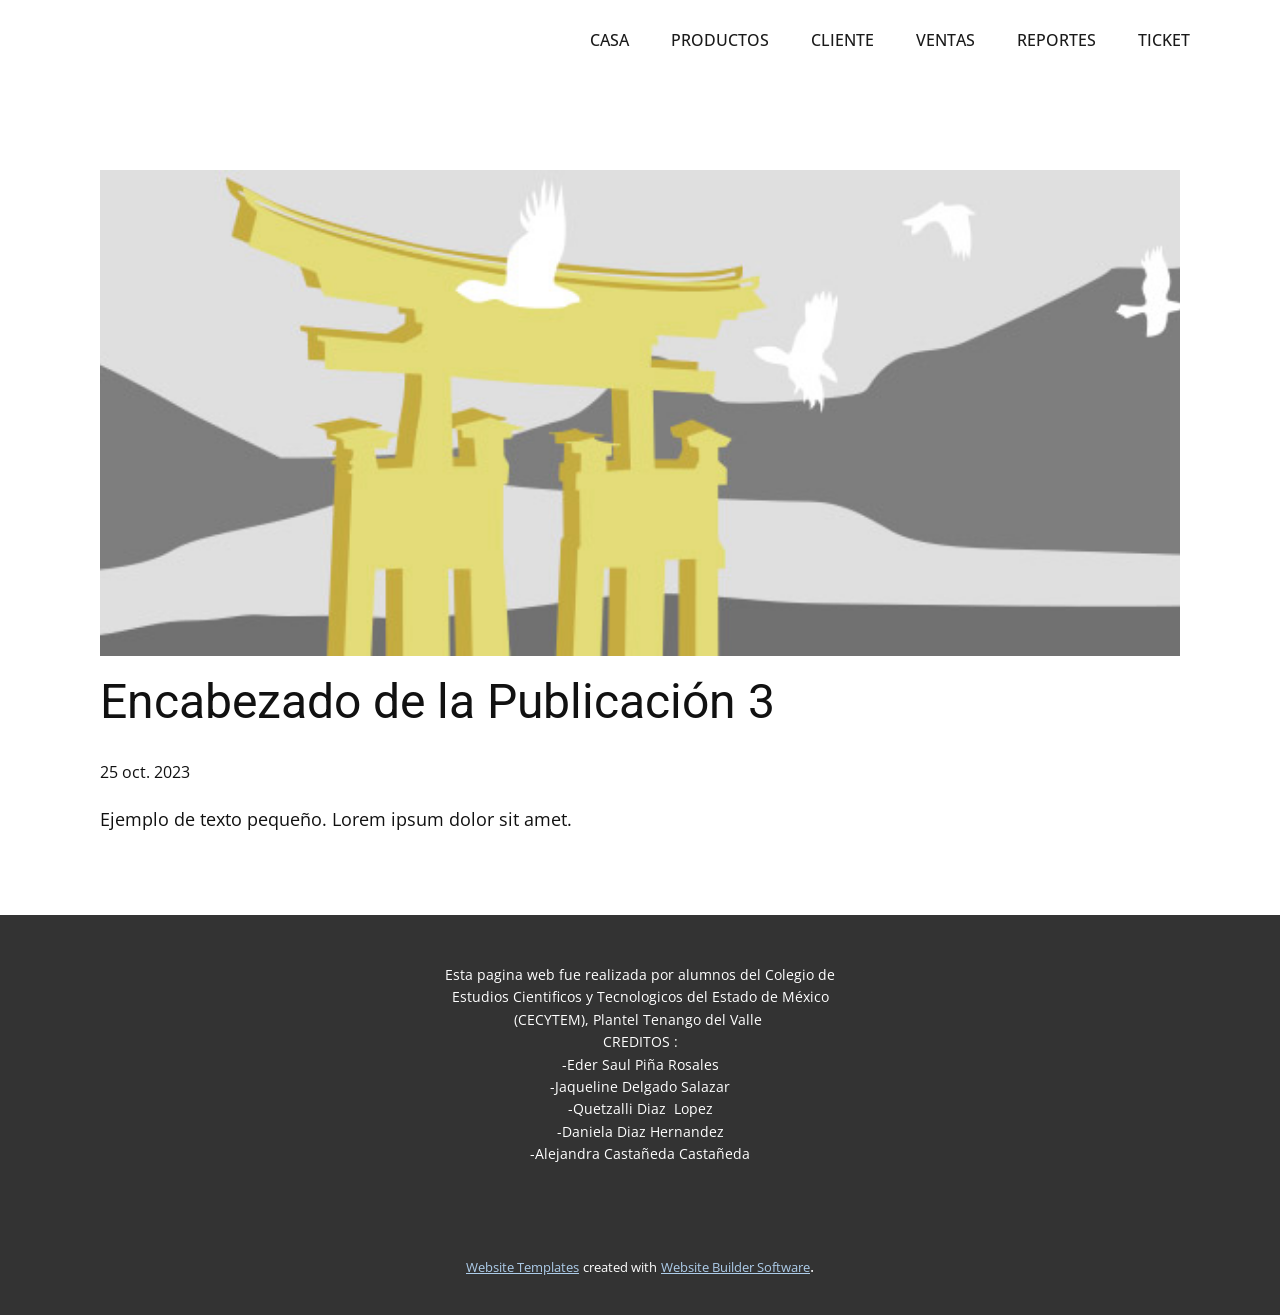
<file: atrapa tus sueños web (final) 3.0/blog/enviar-2.html>
<!DOCTYPE html>
<html style="font-size: 16px;" lang="es"><head>
    <meta name="viewport" content="width=device-width, initial-scale=1.0">
    <meta charset="utf-8">
    <meta name="keywords" content="Encabezado de la Publicación 1">
    <meta name="description" content="">
    <title>Encabezado de la Publicación 3</title>
    <link rel="stylesheet" href="../nicepage.css" media="screen">
<link rel="stylesheet" href="../Post-Template.css" media="screen">
    <script class="u-script" type="text/javascript" src="../jquery.js" defer=""></script>
    <script class="u-script" type="text/javascript" src="../nicepage.js" defer=""></script>
    <meta name="generator" content="Nicepage 5.20.7, nicepage.com">
    <link id="u-theme-google-font" rel="stylesheet" href="https://fonts.googleapis.com/css?family=Roboto:100,100i,300,300i,400,400i,500,500i,700,700i,900,900i|Open+Sans:300,300i,400,400i,500,500i,600,600i,700,700i,800,800i">
    
    
    
    <script type="application/ld+json">{
		"@context": "http://schema.org",
		"@type": "Organization",
		"name": ""
}</script>
    <meta name="theme-color" content="#478ac9">
  <meta data-intl-tel-input-cdn-path="intlTelInput/"></head>
  <body data-path-to-root="./" data-include-products="false" class="u-body u-xl-mode" data-lang="es"><header class="u-clearfix u-header u-header" id="sec-62fb" data-animation-name="" data-animation-duration="0" data-animation-delay="0" data-animation-direction=""><div class="u-clearfix u-sheet u-sheet-1">
        <nav class="u-menu u-menu-dropdown u-offcanvas u-menu-1">
          <div class="menu-collapse" style="font-size: 1rem; letter-spacing: 0px; text-transform: uppercase; font-weight: 500;">
            <a class="u-button-style u-custom-active-border-color u-custom-active-color u-custom-border u-custom-border-color u-custom-borders u-custom-hover-border-color u-custom-hover-color u-custom-left-right-menu-spacing u-custom-padding-bottom u-custom-text-active-color u-custom-text-color u-custom-text-decoration u-custom-text-hover-color u-custom-top-bottom-menu-spacing u-nav-link u-text-active-palette-1-base u-text-hover-palette-2-base" href="#">
              <svg class="u-svg-link" viewBox="0 0 24 24"><use xmlns:xlink="http://www.w3.org/1999/xlink" xlink:href="#menu-hamburger"></use></svg>
              <svg class="u-svg-content" version="1.1" id="menu-hamburger" viewBox="0 0 16 16" x="0px" y="0px" xmlns:xlink="http://www.w3.org/1999/xlink" xmlns="http://www.w3.org/2000/svg"><g><rect y="1" width="16" height="2"></rect><rect y="7" width="16" height="2"></rect><rect y="13" width="16" height="2"></rect>
</g></svg>
            </a>
          </div>
          <div class="u-custom-menu u-nav-container">
            <ul class="u-nav u-spacing-2 u-unstyled u-nav-1"><li class="u-nav-item"><a class="u-active-palette-1-base u-border-active-palette-1-base u-border-hover-grey-30 u-border-no-left u-border-no-right u-border-no-top u-button-style u-hover-palette-1-light-1 u-nav-link u-text-active-white u-text-grey-90 u-text-hover-white" href="../Reportes.html" style="padding: 10px 20px;">Casa</a>
</li><li class="u-nav-item"><a class="u-active-palette-1-base u-border-active-palette-1-base u-border-hover-grey-30 u-border-no-left u-border-no-right u-border-no-top u-button-style u-hover-palette-1-light-1 u-nav-link u-text-active-white u-text-grey-90 u-text-hover-white" href="../ http://127.0.0.1:4000" target="_blank" style="padding: 10px 20px;">Productos</a>
</li><li class="u-nav-item"><a class="u-active-palette-1-base u-border-active-palette-1-base u-border-hover-grey-30 u-border-no-left u-border-no-right u-border-no-top u-button-style u-hover-palette-1-light-1 u-nav-link u-text-active-white u-text-grey-90 u-text-hover-white" href="../ http://127.0.0.1:4000" target="_blank" style="padding: 10px 20px;">Cliente</a>
</li><li class="u-nav-item"><a class="u-active-palette-1-base u-border-active-palette-1-base u-border-hover-grey-30 u-border-no-left u-border-no-right u-border-no-top u-button-style u-hover-palette-1-light-1 u-nav-link u-text-active-white u-text-grey-90 u-text-hover-white" href="../ http://127.0.0.1:4000" target="_blank" style="padding: 10px 20px;">Ventas</a>
</li><li class="u-nav-item"><a class="u-active-palette-1-base u-border-active-palette-1-base u-border-hover-grey-30 u-border-no-left u-border-no-right u-border-no-top u-button-style u-hover-palette-1-light-1 u-nav-link u-text-active-white u-text-grey-90 u-text-hover-white" style="padding: 10px 20px;">Reportes</a><div class="u-nav-popup"><ul class="u-border-1 u-border-grey-30 u-nav u-unstyled"><li class="u-nav-item"><a class="u-button-style u-grey-5 u-nav-link u-text-body-color" href="http://127.0.0.1:4000">Mayor cantidad de productos</a>
</li><li class="u-nav-item"><a class="u-button-style u-grey-5 u-nav-link u-text-body-color" href="http://127.0.0.1:4000">Menor cantidad de productos</a>
</li><li class="u-nav-item"><a class="u-button-style u-grey-5 u-nav-link u-text-body-color" href="http://127.0.0.1:4000">Inventario</a>
</li><li class="u-nav-item"><a class="u-button-style u-grey-5 u-nav-link u-text-body-color" href="http://127.0.0.1:4000">Reporte de ventas</a>
</li><li class="u-nav-item"><a class="u-button-style u-grey-5 u-nav-link u-text-body-color" href="http://127.0.0.1:4000">Consulta costo</a>
</li></ul>
</div>
</li><li class="u-nav-item"><a class="u-active-palette-1-base u-border-active-palette-1-base u-border-hover-grey-30 u-border-no-left u-border-no-right u-border-no-top u-button-style u-hover-palette-1-light-1 u-nav-link u-text-active-white u-text-grey-90 u-text-hover-white" href="http://127.0.0.1:4000" style="padding: 10px 20px;">ticket</a>
</li></ul>
          </div>
          <div class="u-custom-menu u-nav-container-collapse">
            <div class="u-black u-container-style u-inner-container-layout u-opacity u-opacity-95 u-sidenav">
              <div class="u-inner-container-layout u-sidenav-overflow">
                <div class="u-menu-close"></div>
                <ul class="u-align-center u-nav u-popupmenu-items u-unstyled u-nav-3"><li class="u-nav-item"><a class="u-button-style u-nav-link" href="../Reportes.html">Casa</a>
</li><li class="u-nav-item"><a class="u-button-style u-nav-link" href="../ http://127.0.0.1:4000" target="_blank">Productos</a>
</li><li class="u-nav-item"><a class="u-button-style u-nav-link" href="../ http://127.0.0.1:4000" target="_blank">Cliente</a>
</li><li class="u-nav-item"><a class="u-button-style u-nav-link" href="../ http://127.0.0.1:4000" target="_blank">Ventas</a>
</li><li class="u-nav-item"><a class="u-button-style u-nav-link">Reportes</a><div class="u-nav-popup"><ul class="u-border-1 u-border-grey-30 u-nav u-unstyled"><li class="u-nav-item"><a class="u-button-style u-nav-link" href="http://127.0.0.1:4000">Mayor cantidad de productos</a>
</li><li class="u-nav-item"><a class="u-button-style u-nav-link" href="http://127.0.0.1:4000">Menor cantidad de productos</a>
</li><li class="u-nav-item"><a class="u-button-style u-nav-link" href="http://127.0.0.1:4000">Inventario</a>
</li><li class="u-nav-item"><a class="u-button-style u-nav-link" href="http://127.0.0.1:4000">Reporte de ventas</a>
</li><li class="u-nav-item"><a class="u-button-style u-nav-link" href="http://127.0.0.1:4000">Consulta costo</a>
</li></ul>
</div>
</li><li class="u-nav-item"><a class="u-button-style u-nav-link" href="http://127.0.0.1:4000">ticket</a>
</li></ul>
              </div>
            </div>
            <div class="u-black u-menu-overlay u-opacity u-opacity-70"></div>
          </div>
        </nav>
      </div></header>
    <section class="u-align-center u-clearfix u-section-1" id="sec-fa22">
      <div class="u-clearfix u-sheet u-valign-middle-md u-valign-middle-sm u-valign-middle-xs u-sheet-1"><!--post_details--><!--post_details_options_json--><!--{"source":""}--><!--/post_details_options_json--><!--blog_post-->
        <div class="u-container-style u-expanded-width u-post-details u-post-details-1">
          <div class="u-container-layout u-valign-middle u-container-layout-1"><!--blog_post_image-->
            <img alt="" class="u-blog-control u-expanded-width u-image u-image-default u-image-1" src="../images/8ad73f3c.jpeg"><!--/blog_post_image--><!--blog_post_header-->
            <h2 class="u-blog-control u-text u-text-1">Encabezado de la Publicación 3</h2><!--/blog_post_header--><!--blog_post_metadata-->
            <div class="u-blog-control u-metadata u-metadata-1"><!--blog_post_metadata_date-->
              <span class="u-meta-date u-meta-icon">25 oct. 2023</span><!--/blog_post_metadata_date--><!--blog_post_metadata_category-->
              <!--/blog_post_metadata_category--><!--blog_post_metadata_comments-->
              <!--/blog_post_metadata_comments-->
            </div><!--/blog_post_metadata--><!--blog_post_content-->
            <div class="u-align-justify u-blog-control u-post-content u-text u-text-2 fr-view">
  Ejemplo de texto pequeño. Lorem ipsum dolor sit amet.
  </div><!--/blog_post_content-->
          </div>
        </div><!--/blog_post--><!--/post_details-->
      </div>
    </section>
    
    
    
    <footer class="u-align-center u-clearfix u-footer u-grey-80 u-footer" id="sec-7024"><div class="u-clearfix u-sheet u-sheet-1">
        <p class="u-small-text u-text u-text-variant u-text-1">Esta pagina web fue realizada por alumnos del Colegio de Estudios Cientificos y Tecnologicos del Estado de México (CECYTEM), Plantel Tenango del Valle&nbsp;<br>CREDITOS :<br>-Eder Saul Piña Rosales<br>-Jaqueline Delgado Salazar<br>-Quetzalli Diaz&nbsp; Lopez<br>-Daniela Diaz Hernandez<br>-Alejandra Castañeda Castañeda
        </p>
      </div></footer>
    <section class="u-backlink u-clearfix u-grey-80">
      <a class="u-link" href="https://nicepage.com/website-templates" target="_blank">
        <span>Website Templates</span>
      </a>
      <p class="u-text">
        <span>created with</span>
      </p>
      <a class="u-link" href="" target="_blank">
        <span>Website Builder Software</span>
      </a>. 
    </section>
  
</body></html>
</file>
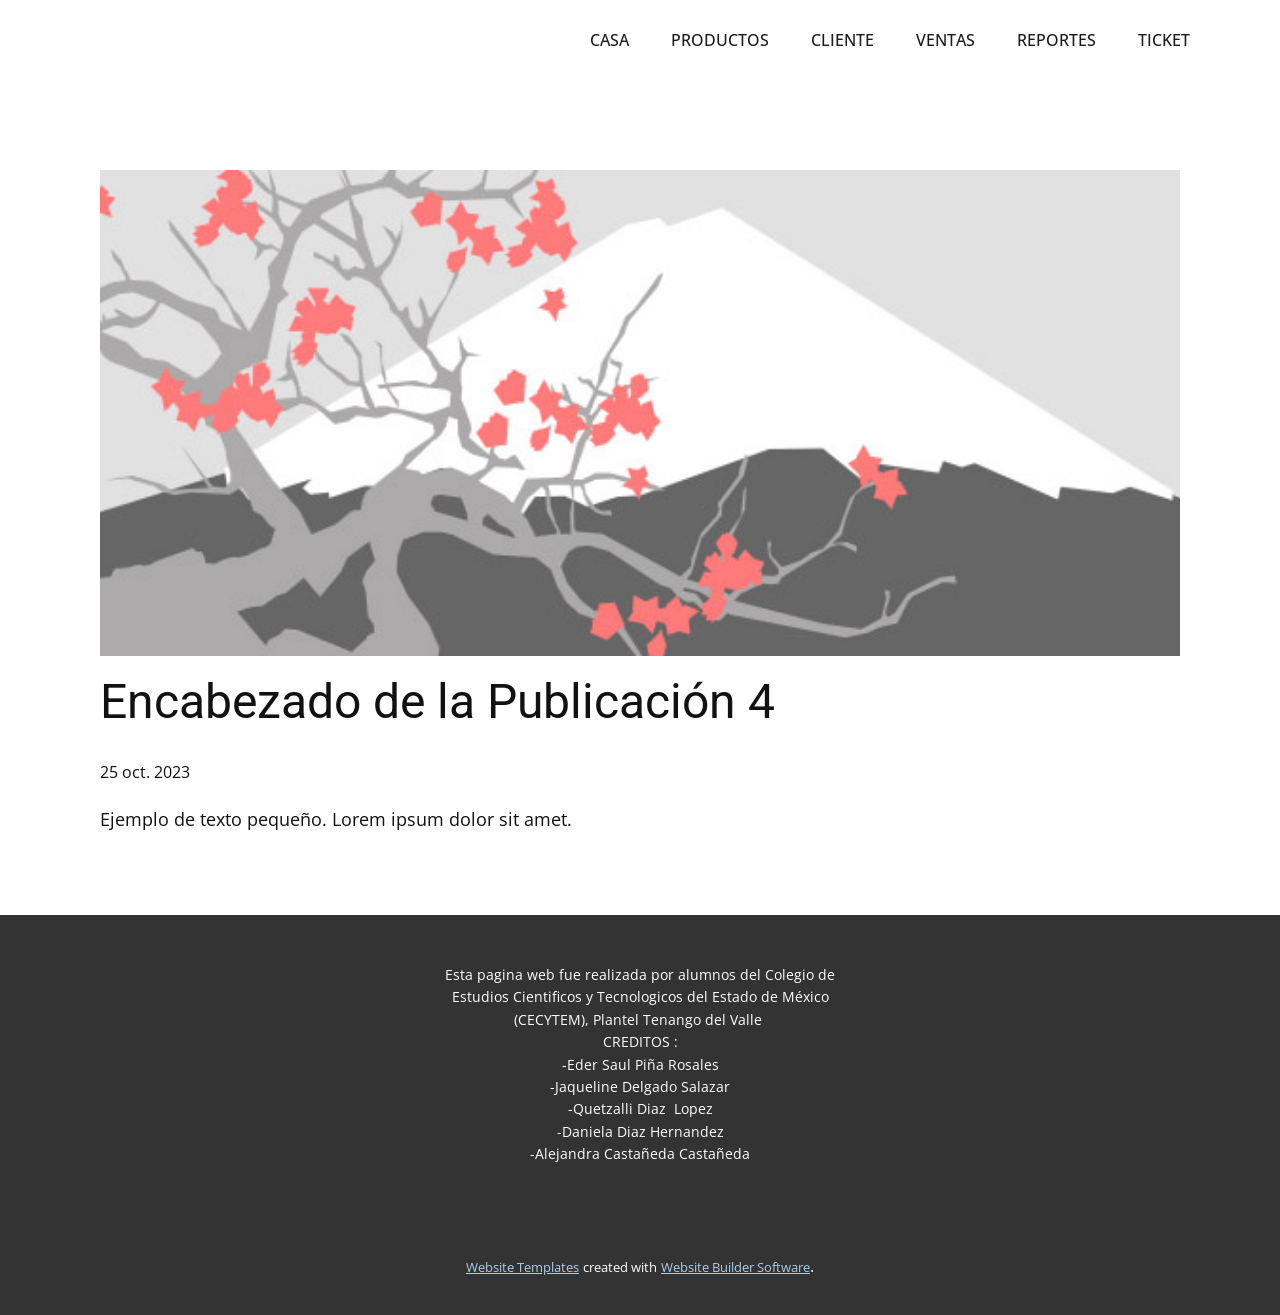
<file: atrapa tus sueños web (final) 3.0/blog/enviar-3.html>
<!DOCTYPE html>
<html style="font-size: 16px;" lang="es"><head>
    <meta name="viewport" content="width=device-width, initial-scale=1.0">
    <meta charset="utf-8">
    <meta name="keywords" content="Encabezado de la Publicación 1">
    <meta name="description" content="">
    <title>Encabezado de la Publicación 4</title>
    <link rel="stylesheet" href="../nicepage.css" media="screen">
<link rel="stylesheet" href="../Post-Template.css" media="screen">
    <script class="u-script" type="text/javascript" src="../jquery.js" defer=""></script>
    <script class="u-script" type="text/javascript" src="../nicepage.js" defer=""></script>
    <meta name="generator" content="Nicepage 5.20.7, nicepage.com">
    <link id="u-theme-google-font" rel="stylesheet" href="https://fonts.googleapis.com/css?family=Roboto:100,100i,300,300i,400,400i,500,500i,700,700i,900,900i|Open+Sans:300,300i,400,400i,500,500i,600,600i,700,700i,800,800i">
    
    
    
    <script type="application/ld+json">{
		"@context": "http://schema.org",
		"@type": "Organization",
		"name": ""
}</script>
    <meta name="theme-color" content="#478ac9">
  <meta data-intl-tel-input-cdn-path="intlTelInput/"></head>
  <body data-path-to-root="./" data-include-products="false" class="u-body u-xl-mode" data-lang="es"><header class="u-clearfix u-header u-header" id="sec-62fb" data-animation-name="" data-animation-duration="0" data-animation-delay="0" data-animation-direction=""><div class="u-clearfix u-sheet u-sheet-1">
        <nav class="u-menu u-menu-dropdown u-offcanvas u-menu-1">
          <div class="menu-collapse" style="font-size: 1rem; letter-spacing: 0px; text-transform: uppercase; font-weight: 500;">
            <a class="u-button-style u-custom-active-border-color u-custom-active-color u-custom-border u-custom-border-color u-custom-borders u-custom-hover-border-color u-custom-hover-color u-custom-left-right-menu-spacing u-custom-padding-bottom u-custom-text-active-color u-custom-text-color u-custom-text-decoration u-custom-text-hover-color u-custom-top-bottom-menu-spacing u-nav-link u-text-active-palette-1-base u-text-hover-palette-2-base" href="#">
              <svg class="u-svg-link" viewBox="0 0 24 24"><use xmlns:xlink="http://www.w3.org/1999/xlink" xlink:href="#menu-hamburger"></use></svg>
              <svg class="u-svg-content" version="1.1" id="menu-hamburger" viewBox="0 0 16 16" x="0px" y="0px" xmlns:xlink="http://www.w3.org/1999/xlink" xmlns="http://www.w3.org/2000/svg"><g><rect y="1" width="16" height="2"></rect><rect y="7" width="16" height="2"></rect><rect y="13" width="16" height="2"></rect>
</g></svg>
            </a>
          </div>
          <div class="u-custom-menu u-nav-container">
            <ul class="u-nav u-spacing-2 u-unstyled u-nav-1"><li class="u-nav-item"><a class="u-active-palette-1-base u-border-active-palette-1-base u-border-hover-grey-30 u-border-no-left u-border-no-right u-border-no-top u-button-style u-hover-palette-1-light-1 u-nav-link u-text-active-white u-text-grey-90 u-text-hover-white" href="../Reportes.html" style="padding: 10px 20px;">Casa</a>
</li><li class="u-nav-item"><a class="u-active-palette-1-base u-border-active-palette-1-base u-border-hover-grey-30 u-border-no-left u-border-no-right u-border-no-top u-button-style u-hover-palette-1-light-1 u-nav-link u-text-active-white u-text-grey-90 u-text-hover-white" href="../ http://127.0.0.1:4000" target="_blank" style="padding: 10px 20px;">Productos</a>
</li><li class="u-nav-item"><a class="u-active-palette-1-base u-border-active-palette-1-base u-border-hover-grey-30 u-border-no-left u-border-no-right u-border-no-top u-button-style u-hover-palette-1-light-1 u-nav-link u-text-active-white u-text-grey-90 u-text-hover-white" href="../ http://127.0.0.1:4000" target="_blank" style="padding: 10px 20px;">Cliente</a>
</li><li class="u-nav-item"><a class="u-active-palette-1-base u-border-active-palette-1-base u-border-hover-grey-30 u-border-no-left u-border-no-right u-border-no-top u-button-style u-hover-palette-1-light-1 u-nav-link u-text-active-white u-text-grey-90 u-text-hover-white" href="../ http://127.0.0.1:4000" target="_blank" style="padding: 10px 20px;">Ventas</a>
</li><li class="u-nav-item"><a class="u-active-palette-1-base u-border-active-palette-1-base u-border-hover-grey-30 u-border-no-left u-border-no-right u-border-no-top u-button-style u-hover-palette-1-light-1 u-nav-link u-text-active-white u-text-grey-90 u-text-hover-white" style="padding: 10px 20px;">Reportes</a><div class="u-nav-popup"><ul class="u-border-1 u-border-grey-30 u-nav u-unstyled"><li class="u-nav-item"><a class="u-button-style u-grey-5 u-nav-link u-text-body-color" href="http://127.0.0.1:4000">Mayor cantidad de productos</a>
</li><li class="u-nav-item"><a class="u-button-style u-grey-5 u-nav-link u-text-body-color" href="http://127.0.0.1:4000">Menor cantidad de productos</a>
</li><li class="u-nav-item"><a class="u-button-style u-grey-5 u-nav-link u-text-body-color" href="http://127.0.0.1:4000">Inventario</a>
</li><li class="u-nav-item"><a class="u-button-style u-grey-5 u-nav-link u-text-body-color" href="http://127.0.0.1:4000">Reporte de ventas</a>
</li><li class="u-nav-item"><a class="u-button-style u-grey-5 u-nav-link u-text-body-color" href="http://127.0.0.1:4000">Consulta costo</a>
</li></ul>
</div>
</li><li class="u-nav-item"><a class="u-active-palette-1-base u-border-active-palette-1-base u-border-hover-grey-30 u-border-no-left u-border-no-right u-border-no-top u-button-style u-hover-palette-1-light-1 u-nav-link u-text-active-white u-text-grey-90 u-text-hover-white" href="http://127.0.0.1:4000" style="padding: 10px 20px;">ticket</a>
</li></ul>
          </div>
          <div class="u-custom-menu u-nav-container-collapse">
            <div class="u-black u-container-style u-inner-container-layout u-opacity u-opacity-95 u-sidenav">
              <div class="u-inner-container-layout u-sidenav-overflow">
                <div class="u-menu-close"></div>
                <ul class="u-align-center u-nav u-popupmenu-items u-unstyled u-nav-3"><li class="u-nav-item"><a class="u-button-style u-nav-link" href="../Reportes.html">Casa</a>
</li><li class="u-nav-item"><a class="u-button-style u-nav-link" href="../ http://127.0.0.1:4000" target="_blank">Productos</a>
</li><li class="u-nav-item"><a class="u-button-style u-nav-link" href="../ http://127.0.0.1:4000" target="_blank">Cliente</a>
</li><li class="u-nav-item"><a class="u-button-style u-nav-link" href="../ http://127.0.0.1:4000" target="_blank">Ventas</a>
</li><li class="u-nav-item"><a class="u-button-style u-nav-link">Reportes</a><div class="u-nav-popup"><ul class="u-border-1 u-border-grey-30 u-nav u-unstyled"><li class="u-nav-item"><a class="u-button-style u-nav-link" href="http://127.0.0.1:4000">Mayor cantidad de productos</a>
</li><li class="u-nav-item"><a class="u-button-style u-nav-link" href="http://127.0.0.1:4000">Menor cantidad de productos</a>
</li><li class="u-nav-item"><a class="u-button-style u-nav-link" href="http://127.0.0.1:4000">Inventario</a>
</li><li class="u-nav-item"><a class="u-button-style u-nav-link" href="http://127.0.0.1:4000">Reporte de ventas</a>
</li><li class="u-nav-item"><a class="u-button-style u-nav-link" href="http://127.0.0.1:4000">Consulta costo</a>
</li></ul>
</div>
</li><li class="u-nav-item"><a class="u-button-style u-nav-link" href="http://127.0.0.1:4000">ticket</a>
</li></ul>
              </div>
            </div>
            <div class="u-black u-menu-overlay u-opacity u-opacity-70"></div>
          </div>
        </nav>
      </div></header>
    <section class="u-align-center u-clearfix u-section-1" id="sec-fa22">
      <div class="u-clearfix u-sheet u-valign-middle-md u-valign-middle-sm u-valign-middle-xs u-sheet-1"><!--post_details--><!--post_details_options_json--><!--{"source":""}--><!--/post_details_options_json--><!--blog_post-->
        <div class="u-container-style u-expanded-width u-post-details u-post-details-1">
          <div class="u-container-layout u-valign-middle u-container-layout-1"><!--blog_post_image-->
            <img alt="" class="u-blog-control u-expanded-width u-image u-image-default u-image-1" src="../images/0fd3416c.jpeg"><!--/blog_post_image--><!--blog_post_header-->
            <h2 class="u-blog-control u-text u-text-1">Encabezado de la Publicación 4</h2><!--/blog_post_header--><!--blog_post_metadata-->
            <div class="u-blog-control u-metadata u-metadata-1"><!--blog_post_metadata_date-->
              <span class="u-meta-date u-meta-icon">25 oct. 2023</span><!--/blog_post_metadata_date--><!--blog_post_metadata_category-->
              <!--/blog_post_metadata_category--><!--blog_post_metadata_comments-->
              <!--/blog_post_metadata_comments-->
            </div><!--/blog_post_metadata--><!--blog_post_content-->
            <div class="u-align-justify u-blog-control u-post-content u-text u-text-2 fr-view">
  Ejemplo de texto pequeño. Lorem ipsum dolor sit amet.
  </div><!--/blog_post_content-->
          </div>
        </div><!--/blog_post--><!--/post_details-->
      </div>
    </section>
    
    
    
    <footer class="u-align-center u-clearfix u-footer u-grey-80 u-footer" id="sec-7024"><div class="u-clearfix u-sheet u-sheet-1">
        <p class="u-small-text u-text u-text-variant u-text-1">Esta pagina web fue realizada por alumnos del Colegio de Estudios Cientificos y Tecnologicos del Estado de México (CECYTEM), Plantel Tenango del Valle&nbsp;<br>CREDITOS :<br>-Eder Saul Piña Rosales<br>-Jaqueline Delgado Salazar<br>-Quetzalli Diaz&nbsp; Lopez<br>-Daniela Diaz Hernandez<br>-Alejandra Castañeda Castañeda
        </p>
      </div></footer>
    <section class="u-backlink u-clearfix u-grey-80">
      <a class="u-link" href="https://nicepage.com/website-templates" target="_blank">
        <span>Website Templates</span>
      </a>
      <p class="u-text">
        <span>created with</span>
      </p>
      <a class="u-link" href="" target="_blank">
        <span>Website Builder Software</span>
      </a>. 
    </section>
  
</body></html>
</file>
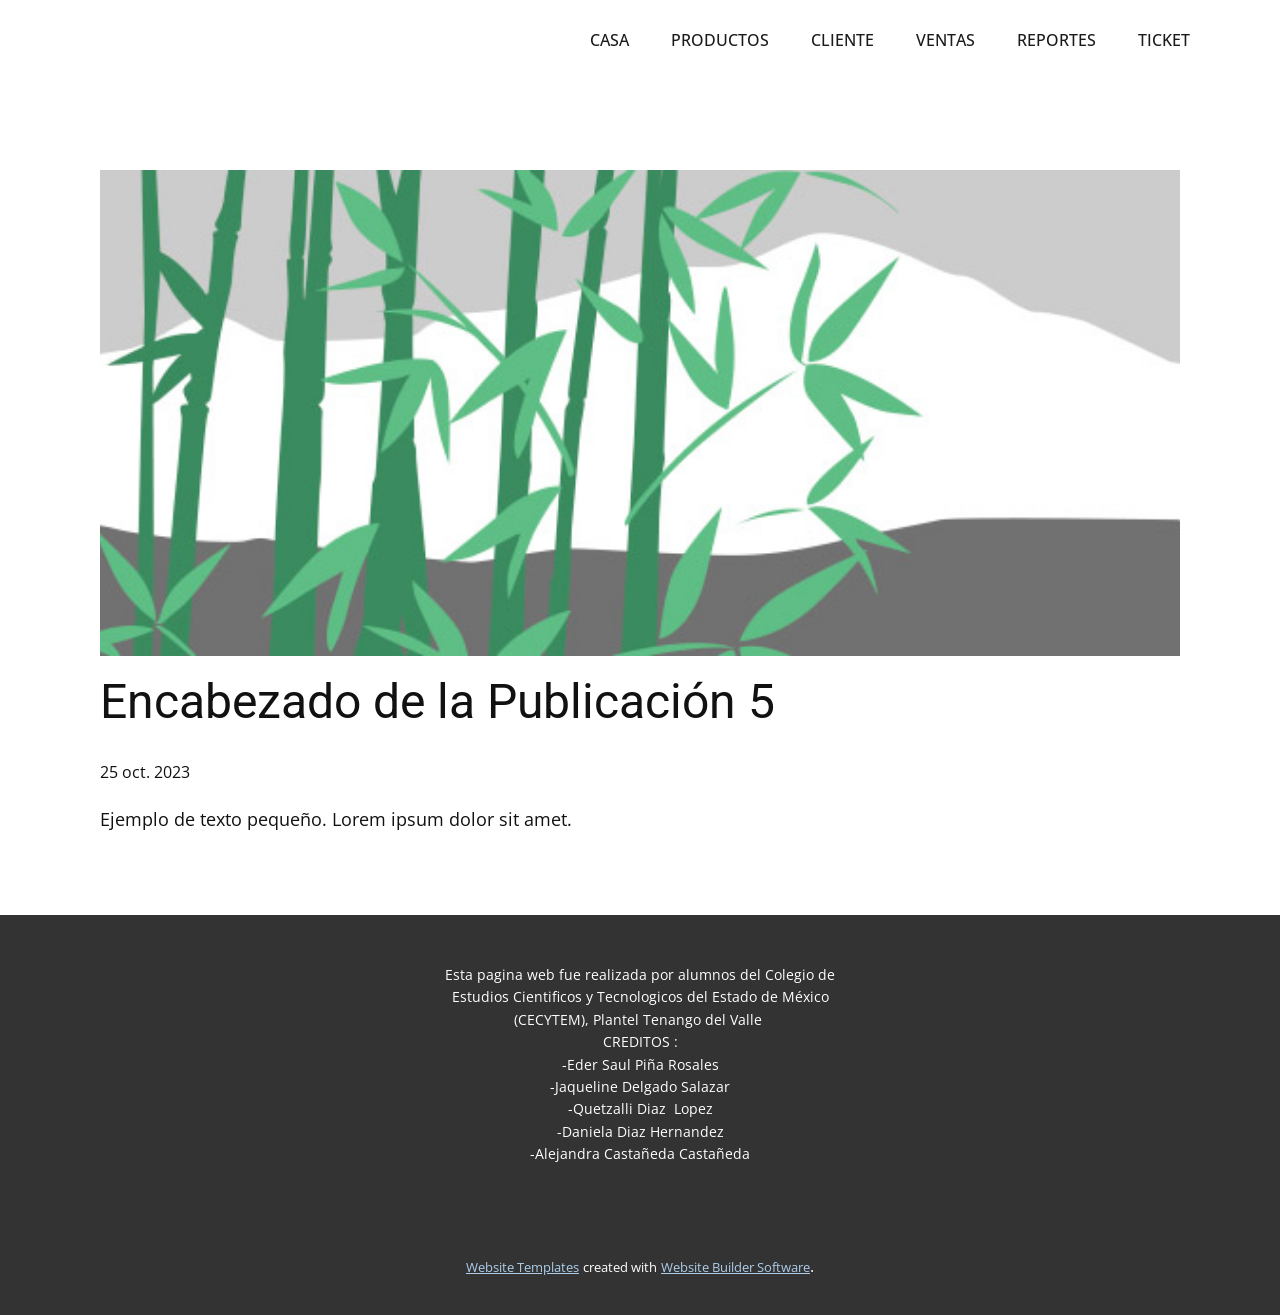
<file: atrapa tus sueños web (final) 3.0/blog/enviar-4.html>
<!DOCTYPE html>
<html style="font-size: 16px;" lang="es"><head>
    <meta name="viewport" content="width=device-width, initial-scale=1.0">
    <meta charset="utf-8">
    <meta name="keywords" content="Encabezado de la Publicación 1">
    <meta name="description" content="">
    <title>Encabezado de la Publicación 5</title>
    <link rel="stylesheet" href="../nicepage.css" media="screen">
<link rel="stylesheet" href="../Post-Template.css" media="screen">
    <script class="u-script" type="text/javascript" src="../jquery.js" defer=""></script>
    <script class="u-script" type="text/javascript" src="../nicepage.js" defer=""></script>
    <meta name="generator" content="Nicepage 5.20.7, nicepage.com">
    <link id="u-theme-google-font" rel="stylesheet" href="https://fonts.googleapis.com/css?family=Roboto:100,100i,300,300i,400,400i,500,500i,700,700i,900,900i|Open+Sans:300,300i,400,400i,500,500i,600,600i,700,700i,800,800i">
    
    
    
    <script type="application/ld+json">{
		"@context": "http://schema.org",
		"@type": "Organization",
		"name": ""
}</script>
    <meta name="theme-color" content="#478ac9">
  <meta data-intl-tel-input-cdn-path="intlTelInput/"></head>
  <body data-path-to-root="./" data-include-products="false" class="u-body u-xl-mode" data-lang="es"><header class="u-clearfix u-header u-header" id="sec-62fb" data-animation-name="" data-animation-duration="0" data-animation-delay="0" data-animation-direction=""><div class="u-clearfix u-sheet u-sheet-1">
        <nav class="u-menu u-menu-dropdown u-offcanvas u-menu-1">
          <div class="menu-collapse" style="font-size: 1rem; letter-spacing: 0px; text-transform: uppercase; font-weight: 500;">
            <a class="u-button-style u-custom-active-border-color u-custom-active-color u-custom-border u-custom-border-color u-custom-borders u-custom-hover-border-color u-custom-hover-color u-custom-left-right-menu-spacing u-custom-padding-bottom u-custom-text-active-color u-custom-text-color u-custom-text-decoration u-custom-text-hover-color u-custom-top-bottom-menu-spacing u-nav-link u-text-active-palette-1-base u-text-hover-palette-2-base" href="#">
              <svg class="u-svg-link" viewBox="0 0 24 24"><use xmlns:xlink="http://www.w3.org/1999/xlink" xlink:href="#menu-hamburger"></use></svg>
              <svg class="u-svg-content" version="1.1" id="menu-hamburger" viewBox="0 0 16 16" x="0px" y="0px" xmlns:xlink="http://www.w3.org/1999/xlink" xmlns="http://www.w3.org/2000/svg"><g><rect y="1" width="16" height="2"></rect><rect y="7" width="16" height="2"></rect><rect y="13" width="16" height="2"></rect>
</g></svg>
            </a>
          </div>
          <div class="u-custom-menu u-nav-container">
            <ul class="u-nav u-spacing-2 u-unstyled u-nav-1"><li class="u-nav-item"><a class="u-active-palette-1-base u-border-active-palette-1-base u-border-hover-grey-30 u-border-no-left u-border-no-right u-border-no-top u-button-style u-hover-palette-1-light-1 u-nav-link u-text-active-white u-text-grey-90 u-text-hover-white" href="../Reportes.html" style="padding: 10px 20px;">Casa</a>
</li><li class="u-nav-item"><a class="u-active-palette-1-base u-border-active-palette-1-base u-border-hover-grey-30 u-border-no-left u-border-no-right u-border-no-top u-button-style u-hover-palette-1-light-1 u-nav-link u-text-active-white u-text-grey-90 u-text-hover-white" href="../ http://127.0.0.1:4000" target="_blank" style="padding: 10px 20px;">Productos</a>
</li><li class="u-nav-item"><a class="u-active-palette-1-base u-border-active-palette-1-base u-border-hover-grey-30 u-border-no-left u-border-no-right u-border-no-top u-button-style u-hover-palette-1-light-1 u-nav-link u-text-active-white u-text-grey-90 u-text-hover-white" href="../ http://127.0.0.1:4000" target="_blank" style="padding: 10px 20px;">Cliente</a>
</li><li class="u-nav-item"><a class="u-active-palette-1-base u-border-active-palette-1-base u-border-hover-grey-30 u-border-no-left u-border-no-right u-border-no-top u-button-style u-hover-palette-1-light-1 u-nav-link u-text-active-white u-text-grey-90 u-text-hover-white" href="../ http://127.0.0.1:4000" target="_blank" style="padding: 10px 20px;">Ventas</a>
</li><li class="u-nav-item"><a class="u-active-palette-1-base u-border-active-palette-1-base u-border-hover-grey-30 u-border-no-left u-border-no-right u-border-no-top u-button-style u-hover-palette-1-light-1 u-nav-link u-text-active-white u-text-grey-90 u-text-hover-white" style="padding: 10px 20px;">Reportes</a><div class="u-nav-popup"><ul class="u-border-1 u-border-grey-30 u-nav u-unstyled"><li class="u-nav-item"><a class="u-button-style u-grey-5 u-nav-link u-text-body-color" href="http://127.0.0.1:4000">Mayor cantidad de productos</a>
</li><li class="u-nav-item"><a class="u-button-style u-grey-5 u-nav-link u-text-body-color" href="http://127.0.0.1:4000">Menor cantidad de productos</a>
</li><li class="u-nav-item"><a class="u-button-style u-grey-5 u-nav-link u-text-body-color" href="http://127.0.0.1:4000">Inventario</a>
</li><li class="u-nav-item"><a class="u-button-style u-grey-5 u-nav-link u-text-body-color" href="http://127.0.0.1:4000">Reporte de ventas</a>
</li><li class="u-nav-item"><a class="u-button-style u-grey-5 u-nav-link u-text-body-color" href="http://127.0.0.1:4000">Consulta costo</a>
</li></ul>
</div>
</li><li class="u-nav-item"><a class="u-active-palette-1-base u-border-active-palette-1-base u-border-hover-grey-30 u-border-no-left u-border-no-right u-border-no-top u-button-style u-hover-palette-1-light-1 u-nav-link u-text-active-white u-text-grey-90 u-text-hover-white" href="http://127.0.0.1:4000" style="padding: 10px 20px;">ticket</a>
</li></ul>
          </div>
          <div class="u-custom-menu u-nav-container-collapse">
            <div class="u-black u-container-style u-inner-container-layout u-opacity u-opacity-95 u-sidenav">
              <div class="u-inner-container-layout u-sidenav-overflow">
                <div class="u-menu-close"></div>
                <ul class="u-align-center u-nav u-popupmenu-items u-unstyled u-nav-3"><li class="u-nav-item"><a class="u-button-style u-nav-link" href="../Reportes.html">Casa</a>
</li><li class="u-nav-item"><a class="u-button-style u-nav-link" href="../ http://127.0.0.1:4000" target="_blank">Productos</a>
</li><li class="u-nav-item"><a class="u-button-style u-nav-link" href="../ http://127.0.0.1:4000" target="_blank">Cliente</a>
</li><li class="u-nav-item"><a class="u-button-style u-nav-link" href="../ http://127.0.0.1:4000" target="_blank">Ventas</a>
</li><li class="u-nav-item"><a class="u-button-style u-nav-link">Reportes</a><div class="u-nav-popup"><ul class="u-border-1 u-border-grey-30 u-nav u-unstyled"><li class="u-nav-item"><a class="u-button-style u-nav-link" href="http://127.0.0.1:4000">Mayor cantidad de productos</a>
</li><li class="u-nav-item"><a class="u-button-style u-nav-link" href="http://127.0.0.1:4000">Menor cantidad de productos</a>
</li><li class="u-nav-item"><a class="u-button-style u-nav-link" href="http://127.0.0.1:4000">Inventario</a>
</li><li class="u-nav-item"><a class="u-button-style u-nav-link" href="http://127.0.0.1:4000">Reporte de ventas</a>
</li><li class="u-nav-item"><a class="u-button-style u-nav-link" href="http://127.0.0.1:4000">Consulta costo</a>
</li></ul>
</div>
</li><li class="u-nav-item"><a class="u-button-style u-nav-link" href="http://127.0.0.1:4000">ticket</a>
</li></ul>
              </div>
            </div>
            <div class="u-black u-menu-overlay u-opacity u-opacity-70"></div>
          </div>
        </nav>
      </div></header>
    <section class="u-align-center u-clearfix u-section-1" id="sec-fa22">
      <div class="u-clearfix u-sheet u-valign-middle-md u-valign-middle-sm u-valign-middle-xs u-sheet-1"><!--post_details--><!--post_details_options_json--><!--{"source":""}--><!--/post_details_options_json--><!--blog_post-->
        <div class="u-container-style u-expanded-width u-post-details u-post-details-1">
          <div class="u-container-layout u-valign-middle u-container-layout-1"><!--blog_post_image-->
            <img alt="" class="u-blog-control u-expanded-width u-image u-image-default u-image-1" src="../images/68f64b9d.jpeg"><!--/blog_post_image--><!--blog_post_header-->
            <h2 class="u-blog-control u-text u-text-1">Encabezado de la Publicación 5</h2><!--/blog_post_header--><!--blog_post_metadata-->
            <div class="u-blog-control u-metadata u-metadata-1"><!--blog_post_metadata_date-->
              <span class="u-meta-date u-meta-icon">25 oct. 2023</span><!--/blog_post_metadata_date--><!--blog_post_metadata_category-->
              <!--/blog_post_metadata_category--><!--blog_post_metadata_comments-->
              <!--/blog_post_metadata_comments-->
            </div><!--/blog_post_metadata--><!--blog_post_content-->
            <div class="u-align-justify u-blog-control u-post-content u-text u-text-2 fr-view">
  Ejemplo de texto pequeño. Lorem ipsum dolor sit amet.
  </div><!--/blog_post_content-->
          </div>
        </div><!--/blog_post--><!--/post_details-->
      </div>
    </section>
    
    
    
    <footer class="u-align-center u-clearfix u-footer u-grey-80 u-footer" id="sec-7024"><div class="u-clearfix u-sheet u-sheet-1">
        <p class="u-small-text u-text u-text-variant u-text-1">Esta pagina web fue realizada por alumnos del Colegio de Estudios Cientificos y Tecnologicos del Estado de México (CECYTEM), Plantel Tenango del Valle&nbsp;<br>CREDITOS :<br>-Eder Saul Piña Rosales<br>-Jaqueline Delgado Salazar<br>-Quetzalli Diaz&nbsp; Lopez<br>-Daniela Diaz Hernandez<br>-Alejandra Castañeda Castañeda
        </p>
      </div></footer>
    <section class="u-backlink u-clearfix u-grey-80">
      <a class="u-link" href="https://nicepage.com/website-templates" target="_blank">
        <span>Website Templates</span>
      </a>
      <p class="u-text">
        <span>created with</span>
      </p>
      <a class="u-link" href="" target="_blank">
        <span>Website Builder Software</span>
      </a>. 
    </section>
  
</body></html>
</file>
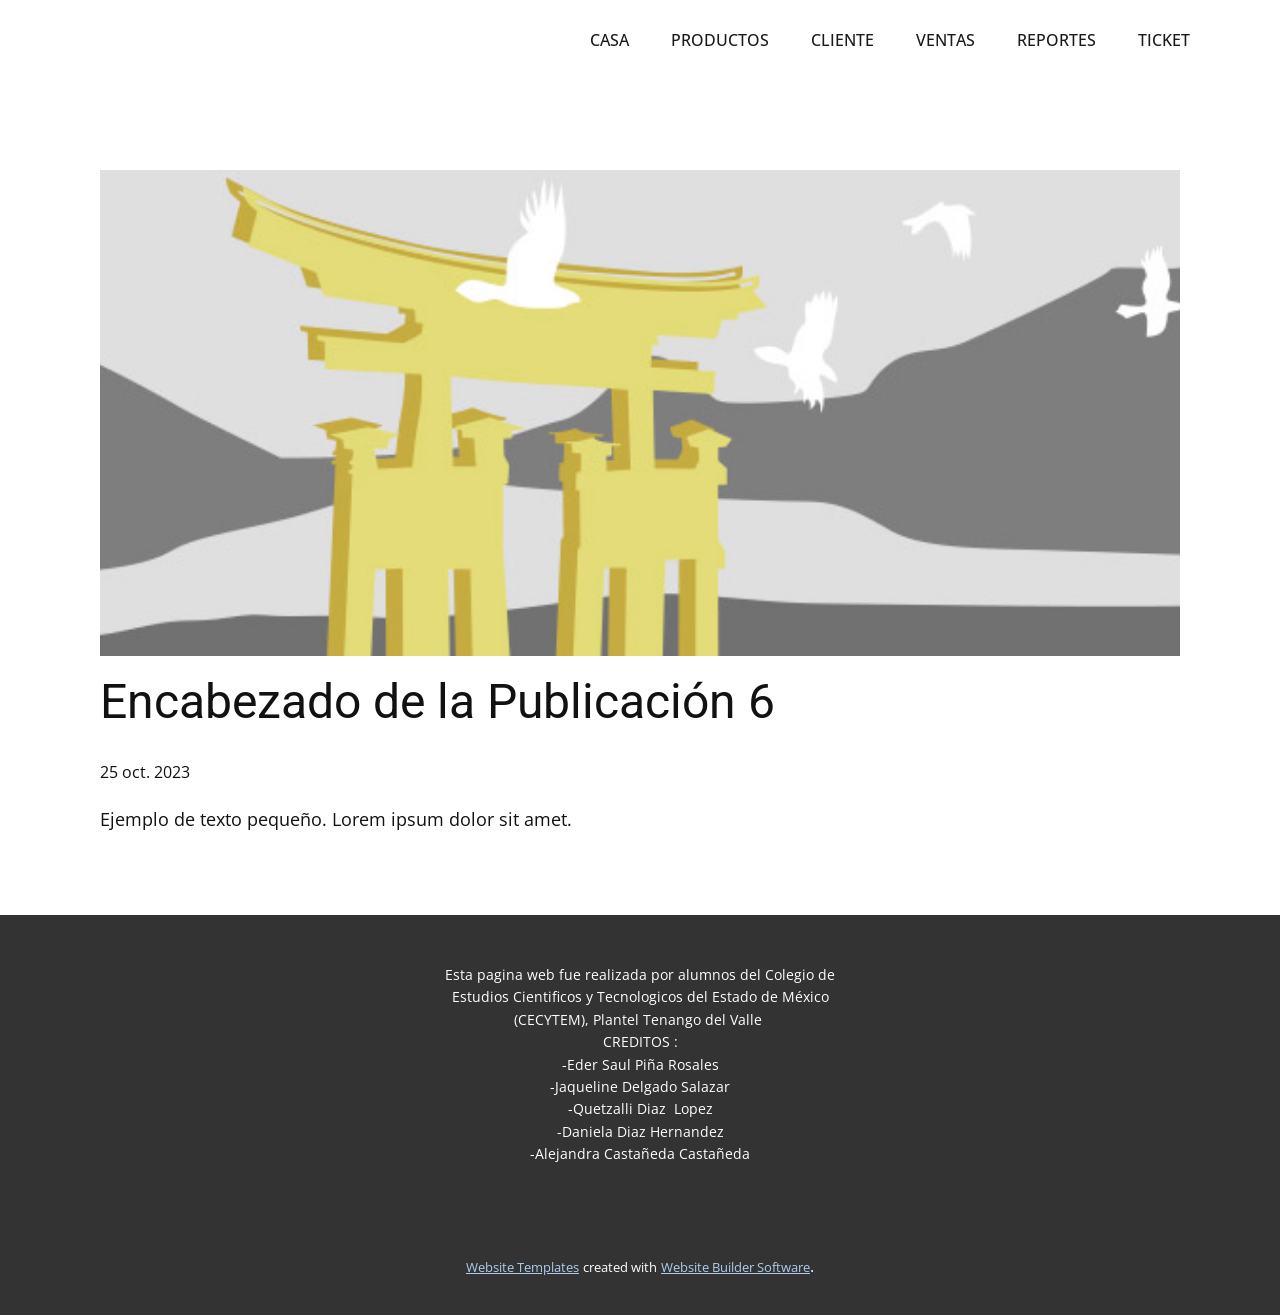
<file: atrapa tus sueños web (final) 3.0/blog/enviar-5.html>
<!DOCTYPE html>
<html style="font-size: 16px;" lang="es"><head>
    <meta name="viewport" content="width=device-width, initial-scale=1.0">
    <meta charset="utf-8">
    <meta name="keywords" content="Encabezado de la Publicación 1">
    <meta name="description" content="">
    <title>Encabezado de la Publicación 6</title>
    <link rel="stylesheet" href="../nicepage.css" media="screen">
<link rel="stylesheet" href="../Post-Template.css" media="screen">
    <script class="u-script" type="text/javascript" src="../jquery.js" defer=""></script>
    <script class="u-script" type="text/javascript" src="../nicepage.js" defer=""></script>
    <meta name="generator" content="Nicepage 5.20.7, nicepage.com">
    <link id="u-theme-google-font" rel="stylesheet" href="https://fonts.googleapis.com/css?family=Roboto:100,100i,300,300i,400,400i,500,500i,700,700i,900,900i|Open+Sans:300,300i,400,400i,500,500i,600,600i,700,700i,800,800i">
    
    
    
    <script type="application/ld+json">{
		"@context": "http://schema.org",
		"@type": "Organization",
		"name": ""
}</script>
    <meta name="theme-color" content="#478ac9">
  <meta data-intl-tel-input-cdn-path="intlTelInput/"></head>
  <body data-path-to-root="./" data-include-products="false" class="u-body u-xl-mode" data-lang="es"><header class="u-clearfix u-header u-header" id="sec-62fb" data-animation-name="" data-animation-duration="0" data-animation-delay="0" data-animation-direction=""><div class="u-clearfix u-sheet u-sheet-1">
        <nav class="u-menu u-menu-dropdown u-offcanvas u-menu-1">
          <div class="menu-collapse" style="font-size: 1rem; letter-spacing: 0px; text-transform: uppercase; font-weight: 500;">
            <a class="u-button-style u-custom-active-border-color u-custom-active-color u-custom-border u-custom-border-color u-custom-borders u-custom-hover-border-color u-custom-hover-color u-custom-left-right-menu-spacing u-custom-padding-bottom u-custom-text-active-color u-custom-text-color u-custom-text-decoration u-custom-text-hover-color u-custom-top-bottom-menu-spacing u-nav-link u-text-active-palette-1-base u-text-hover-palette-2-base" href="#">
              <svg class="u-svg-link" viewBox="0 0 24 24"><use xmlns:xlink="http://www.w3.org/1999/xlink" xlink:href="#menu-hamburger"></use></svg>
              <svg class="u-svg-content" version="1.1" id="menu-hamburger" viewBox="0 0 16 16" x="0px" y="0px" xmlns:xlink="http://www.w3.org/1999/xlink" xmlns="http://www.w3.org/2000/svg"><g><rect y="1" width="16" height="2"></rect><rect y="7" width="16" height="2"></rect><rect y="13" width="16" height="2"></rect>
</g></svg>
            </a>
          </div>
          <div class="u-custom-menu u-nav-container">
            <ul class="u-nav u-spacing-2 u-unstyled u-nav-1"><li class="u-nav-item"><a class="u-active-palette-1-base u-border-active-palette-1-base u-border-hover-grey-30 u-border-no-left u-border-no-right u-border-no-top u-button-style u-hover-palette-1-light-1 u-nav-link u-text-active-white u-text-grey-90 u-text-hover-white" href="../Reportes.html" style="padding: 10px 20px;">Casa</a>
</li><li class="u-nav-item"><a class="u-active-palette-1-base u-border-active-palette-1-base u-border-hover-grey-30 u-border-no-left u-border-no-right u-border-no-top u-button-style u-hover-palette-1-light-1 u-nav-link u-text-active-white u-text-grey-90 u-text-hover-white" href="../ http://127.0.0.1:4000" target="_blank" style="padding: 10px 20px;">Productos</a>
</li><li class="u-nav-item"><a class="u-active-palette-1-base u-border-active-palette-1-base u-border-hover-grey-30 u-border-no-left u-border-no-right u-border-no-top u-button-style u-hover-palette-1-light-1 u-nav-link u-text-active-white u-text-grey-90 u-text-hover-white" href="../ http://127.0.0.1:4000" target="_blank" style="padding: 10px 20px;">Cliente</a>
</li><li class="u-nav-item"><a class="u-active-palette-1-base u-border-active-palette-1-base u-border-hover-grey-30 u-border-no-left u-border-no-right u-border-no-top u-button-style u-hover-palette-1-light-1 u-nav-link u-text-active-white u-text-grey-90 u-text-hover-white" href="../ http://127.0.0.1:4000" target="_blank" style="padding: 10px 20px;">Ventas</a>
</li><li class="u-nav-item"><a class="u-active-palette-1-base u-border-active-palette-1-base u-border-hover-grey-30 u-border-no-left u-border-no-right u-border-no-top u-button-style u-hover-palette-1-light-1 u-nav-link u-text-active-white u-text-grey-90 u-text-hover-white" style="padding: 10px 20px;">Reportes</a><div class="u-nav-popup"><ul class="u-border-1 u-border-grey-30 u-nav u-unstyled"><li class="u-nav-item"><a class="u-button-style u-grey-5 u-nav-link u-text-body-color" href="http://127.0.0.1:4000">Mayor cantidad de productos</a>
</li><li class="u-nav-item"><a class="u-button-style u-grey-5 u-nav-link u-text-body-color" href="http://127.0.0.1:4000">Menor cantidad de productos</a>
</li><li class="u-nav-item"><a class="u-button-style u-grey-5 u-nav-link u-text-body-color" href="http://127.0.0.1:4000">Inventario</a>
</li><li class="u-nav-item"><a class="u-button-style u-grey-5 u-nav-link u-text-body-color" href="http://127.0.0.1:4000">Reporte de ventas</a>
</li><li class="u-nav-item"><a class="u-button-style u-grey-5 u-nav-link u-text-body-color" href="http://127.0.0.1:4000">Consulta costo</a>
</li></ul>
</div>
</li><li class="u-nav-item"><a class="u-active-palette-1-base u-border-active-palette-1-base u-border-hover-grey-30 u-border-no-left u-border-no-right u-border-no-top u-button-style u-hover-palette-1-light-1 u-nav-link u-text-active-white u-text-grey-90 u-text-hover-white" href="http://127.0.0.1:4000" style="padding: 10px 20px;">ticket</a>
</li></ul>
          </div>
          <div class="u-custom-menu u-nav-container-collapse">
            <div class="u-black u-container-style u-inner-container-layout u-opacity u-opacity-95 u-sidenav">
              <div class="u-inner-container-layout u-sidenav-overflow">
                <div class="u-menu-close"></div>
                <ul class="u-align-center u-nav u-popupmenu-items u-unstyled u-nav-3"><li class="u-nav-item"><a class="u-button-style u-nav-link" href="../Reportes.html">Casa</a>
</li><li class="u-nav-item"><a class="u-button-style u-nav-link" href="../ http://127.0.0.1:4000" target="_blank">Productos</a>
</li><li class="u-nav-item"><a class="u-button-style u-nav-link" href="../ http://127.0.0.1:4000" target="_blank">Cliente</a>
</li><li class="u-nav-item"><a class="u-button-style u-nav-link" href="../ http://127.0.0.1:4000" target="_blank">Ventas</a>
</li><li class="u-nav-item"><a class="u-button-style u-nav-link">Reportes</a><div class="u-nav-popup"><ul class="u-border-1 u-border-grey-30 u-nav u-unstyled"><li class="u-nav-item"><a class="u-button-style u-nav-link" href="http://127.0.0.1:4000">Mayor cantidad de productos</a>
</li><li class="u-nav-item"><a class="u-button-style u-nav-link" href="http://127.0.0.1:4000">Menor cantidad de productos</a>
</li><li class="u-nav-item"><a class="u-button-style u-nav-link" href="http://127.0.0.1:4000">Inventario</a>
</li><li class="u-nav-item"><a class="u-button-style u-nav-link" href="http://127.0.0.1:4000">Reporte de ventas</a>
</li><li class="u-nav-item"><a class="u-button-style u-nav-link" href="http://127.0.0.1:4000">Consulta costo</a>
</li></ul>
</div>
</li><li class="u-nav-item"><a class="u-button-style u-nav-link" href="http://127.0.0.1:4000">ticket</a>
</li></ul>
              </div>
            </div>
            <div class="u-black u-menu-overlay u-opacity u-opacity-70"></div>
          </div>
        </nav>
      </div></header>
    <section class="u-align-center u-clearfix u-section-1" id="sec-fa22">
      <div class="u-clearfix u-sheet u-valign-middle-md u-valign-middle-sm u-valign-middle-xs u-sheet-1"><!--post_details--><!--post_details_options_json--><!--{"source":""}--><!--/post_details_options_json--><!--blog_post-->
        <div class="u-container-style u-expanded-width u-post-details u-post-details-1">
          <div class="u-container-layout u-valign-middle u-container-layout-1"><!--blog_post_image-->
            <img alt="" class="u-blog-control u-expanded-width u-image u-image-default u-image-1" src="../images/8ad73f3c.jpeg"><!--/blog_post_image--><!--blog_post_header-->
            <h2 class="u-blog-control u-text u-text-1">Encabezado de la Publicación 6</h2><!--/blog_post_header--><!--blog_post_metadata-->
            <div class="u-blog-control u-metadata u-metadata-1"><!--blog_post_metadata_date-->
              <span class="u-meta-date u-meta-icon">25 oct. 2023</span><!--/blog_post_metadata_date--><!--blog_post_metadata_category-->
              <!--/blog_post_metadata_category--><!--blog_post_metadata_comments-->
              <!--/blog_post_metadata_comments-->
            </div><!--/blog_post_metadata--><!--blog_post_content-->
            <div class="u-align-justify u-blog-control u-post-content u-text u-text-2 fr-view">
  Ejemplo de texto pequeño. Lorem ipsum dolor sit amet.
  </div><!--/blog_post_content-->
          </div>
        </div><!--/blog_post--><!--/post_details-->
      </div>
    </section>
    
    
    
    <footer class="u-align-center u-clearfix u-footer u-grey-80 u-footer" id="sec-7024"><div class="u-clearfix u-sheet u-sheet-1">
        <p class="u-small-text u-text u-text-variant u-text-1">Esta pagina web fue realizada por alumnos del Colegio de Estudios Cientificos y Tecnologicos del Estado de México (CECYTEM), Plantel Tenango del Valle&nbsp;<br>CREDITOS :<br>-Eder Saul Piña Rosales<br>-Jaqueline Delgado Salazar<br>-Quetzalli Diaz&nbsp; Lopez<br>-Daniela Diaz Hernandez<br>-Alejandra Castañeda Castañeda
        </p>
      </div></footer>
    <section class="u-backlink u-clearfix u-grey-80">
      <a class="u-link" href="https://nicepage.com/website-templates" target="_blank">
        <span>Website Templates</span>
      </a>
      <p class="u-text">
        <span>created with</span>
      </p>
      <a class="u-link" href="" target="_blank">
        <span>Website Builder Software</span>
      </a>. 
    </section>
  
</body></html>
</file>
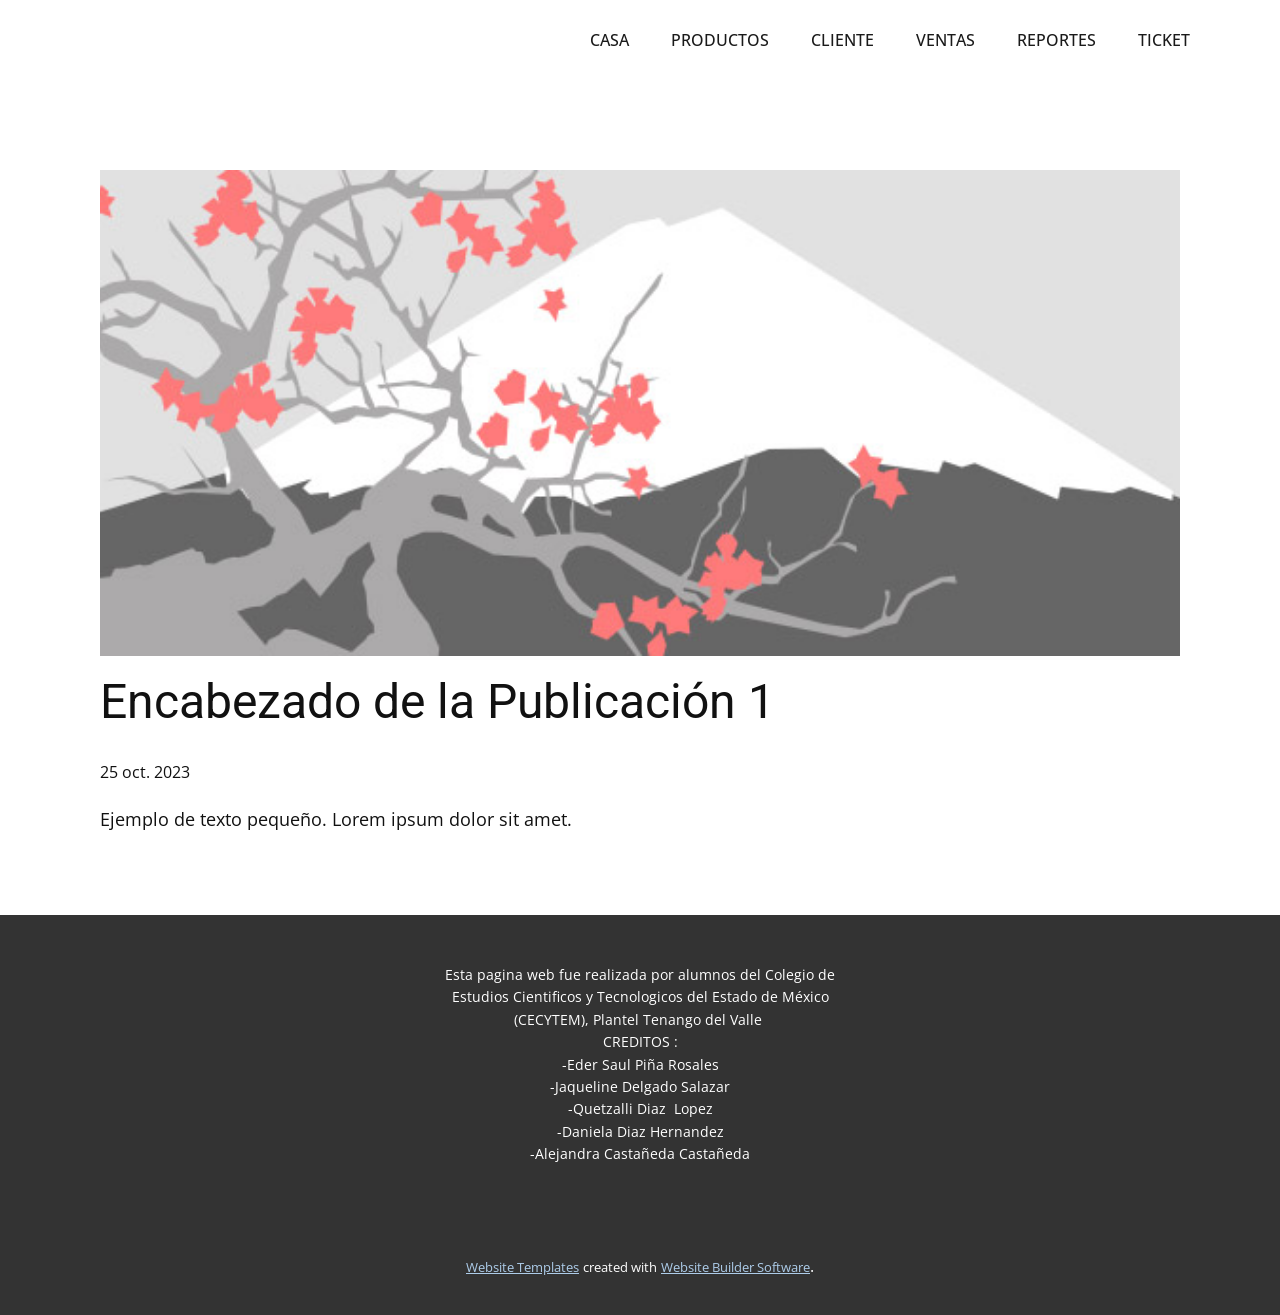
<file: atrapa tus sueños web (final) 3.0/blog/enviar.html>
<!DOCTYPE html>
<html style="font-size: 16px;" lang="es"><head>
    <meta name="viewport" content="width=device-width, initial-scale=1.0">
    <meta charset="utf-8">
    <meta name="keywords" content="Encabezado de la Publicación 1">
    <meta name="description" content="">
    <title>Encabezado de la Publicación 1</title>
    <link rel="stylesheet" href="../nicepage.css" media="screen">
<link rel="stylesheet" href="../Post-Template.css" media="screen">
    <script class="u-script" type="text/javascript" src="../jquery.js" defer=""></script>
    <script class="u-script" type="text/javascript" src="../nicepage.js" defer=""></script>
    <meta name="generator" content="Nicepage 5.20.7, nicepage.com">
    <link id="u-theme-google-font" rel="stylesheet" href="https://fonts.googleapis.com/css?family=Roboto:100,100i,300,300i,400,400i,500,500i,700,700i,900,900i|Open+Sans:300,300i,400,400i,500,500i,600,600i,700,700i,800,800i">
    
    
    
    <script type="application/ld+json">{
		"@context": "http://schema.org",
		"@type": "Organization",
		"name": ""
}</script>
    <meta name="theme-color" content="#478ac9">
  <meta data-intl-tel-input-cdn-path="intlTelInput/"></head>
  <body data-path-to-root="./" data-include-products="false" class="u-body u-xl-mode" data-lang="es"><header class="u-clearfix u-header u-header" id="sec-62fb" data-animation-name="" data-animation-duration="0" data-animation-delay="0" data-animation-direction=""><div class="u-clearfix u-sheet u-sheet-1">
        <nav class="u-menu u-menu-dropdown u-offcanvas u-menu-1">
          <div class="menu-collapse" style="font-size: 1rem; letter-spacing: 0px; text-transform: uppercase; font-weight: 500;">
            <a class="u-button-style u-custom-active-border-color u-custom-active-color u-custom-border u-custom-border-color u-custom-borders u-custom-hover-border-color u-custom-hover-color u-custom-left-right-menu-spacing u-custom-padding-bottom u-custom-text-active-color u-custom-text-color u-custom-text-decoration u-custom-text-hover-color u-custom-top-bottom-menu-spacing u-nav-link u-text-active-palette-1-base u-text-hover-palette-2-base" href="#">
              <svg class="u-svg-link" viewBox="0 0 24 24"><use xmlns:xlink="http://www.w3.org/1999/xlink" xlink:href="#menu-hamburger"></use></svg>
              <svg class="u-svg-content" version="1.1" id="menu-hamburger" viewBox="0 0 16 16" x="0px" y="0px" xmlns:xlink="http://www.w3.org/1999/xlink" xmlns="http://www.w3.org/2000/svg"><g><rect y="1" width="16" height="2"></rect><rect y="7" width="16" height="2"></rect><rect y="13" width="16" height="2"></rect>
</g></svg>
            </a>
          </div>
          <div class="u-custom-menu u-nav-container">
            <ul class="u-nav u-spacing-2 u-unstyled u-nav-1"><li class="u-nav-item"><a class="u-active-palette-1-base u-border-active-palette-1-base u-border-hover-grey-30 u-border-no-left u-border-no-right u-border-no-top u-button-style u-hover-palette-1-light-1 u-nav-link u-text-active-white u-text-grey-90 u-text-hover-white" href="../Reportes.html" style="padding: 10px 20px;">Casa</a>
</li><li class="u-nav-item"><a class="u-active-palette-1-base u-border-active-palette-1-base u-border-hover-grey-30 u-border-no-left u-border-no-right u-border-no-top u-button-style u-hover-palette-1-light-1 u-nav-link u-text-active-white u-text-grey-90 u-text-hover-white" href="../ http://127.0.0.1:4000" target="_blank" style="padding: 10px 20px;">Productos</a>
</li><li class="u-nav-item"><a class="u-active-palette-1-base u-border-active-palette-1-base u-border-hover-grey-30 u-border-no-left u-border-no-right u-border-no-top u-button-style u-hover-palette-1-light-1 u-nav-link u-text-active-white u-text-grey-90 u-text-hover-white" href="../ http://127.0.0.1:4000" target="_blank" style="padding: 10px 20px;">Cliente</a>
</li><li class="u-nav-item"><a class="u-active-palette-1-base u-border-active-palette-1-base u-border-hover-grey-30 u-border-no-left u-border-no-right u-border-no-top u-button-style u-hover-palette-1-light-1 u-nav-link u-text-active-white u-text-grey-90 u-text-hover-white" href="../ http://127.0.0.1:4000" target="_blank" style="padding: 10px 20px;">Ventas</a>
</li><li class="u-nav-item"><a class="u-active-palette-1-base u-border-active-palette-1-base u-border-hover-grey-30 u-border-no-left u-border-no-right u-border-no-top u-button-style u-hover-palette-1-light-1 u-nav-link u-text-active-white u-text-grey-90 u-text-hover-white" style="padding: 10px 20px;">Reportes</a><div class="u-nav-popup"><ul class="u-border-1 u-border-grey-30 u-nav u-unstyled"><li class="u-nav-item"><a class="u-button-style u-grey-5 u-nav-link u-text-body-color" href="http://127.0.0.1:4000">Mayor cantidad de productos</a>
</li><li class="u-nav-item"><a class="u-button-style u-grey-5 u-nav-link u-text-body-color" href="http://127.0.0.1:4000">Menor cantidad de productos</a>
</li><li class="u-nav-item"><a class="u-button-style u-grey-5 u-nav-link u-text-body-color" href="http://127.0.0.1:4000">Inventario</a>
</li><li class="u-nav-item"><a class="u-button-style u-grey-5 u-nav-link u-text-body-color" href="http://127.0.0.1:4000">Reporte de ventas</a>
</li><li class="u-nav-item"><a class="u-button-style u-grey-5 u-nav-link u-text-body-color" href="http://127.0.0.1:4000">Consulta costo</a>
</li></ul>
</div>
</li><li class="u-nav-item"><a class="u-active-palette-1-base u-border-active-palette-1-base u-border-hover-grey-30 u-border-no-left u-border-no-right u-border-no-top u-button-style u-hover-palette-1-light-1 u-nav-link u-text-active-white u-text-grey-90 u-text-hover-white" href="http://127.0.0.1:4000" style="padding: 10px 20px;">ticket</a>
</li></ul>
          </div>
          <div class="u-custom-menu u-nav-container-collapse">
            <div class="u-black u-container-style u-inner-container-layout u-opacity u-opacity-95 u-sidenav">
              <div class="u-inner-container-layout u-sidenav-overflow">
                <div class="u-menu-close"></div>
                <ul class="u-align-center u-nav u-popupmenu-items u-unstyled u-nav-3"><li class="u-nav-item"><a class="u-button-style u-nav-link" href="../Reportes.html">Casa</a>
</li><li class="u-nav-item"><a class="u-button-style u-nav-link" href="../ http://127.0.0.1:4000" target="_blank">Productos</a>
</li><li class="u-nav-item"><a class="u-button-style u-nav-link" href="../ http://127.0.0.1:4000" target="_blank">Cliente</a>
</li><li class="u-nav-item"><a class="u-button-style u-nav-link" href="../ http://127.0.0.1:4000" target="_blank">Ventas</a>
</li><li class="u-nav-item"><a class="u-button-style u-nav-link">Reportes</a><div class="u-nav-popup"><ul class="u-border-1 u-border-grey-30 u-nav u-unstyled"><li class="u-nav-item"><a class="u-button-style u-nav-link" href="http://127.0.0.1:4000">Mayor cantidad de productos</a>
</li><li class="u-nav-item"><a class="u-button-style u-nav-link" href="http://127.0.0.1:4000">Menor cantidad de productos</a>
</li><li class="u-nav-item"><a class="u-button-style u-nav-link" href="http://127.0.0.1:4000">Inventario</a>
</li><li class="u-nav-item"><a class="u-button-style u-nav-link" href="http://127.0.0.1:4000">Reporte de ventas</a>
</li><li class="u-nav-item"><a class="u-button-style u-nav-link" href="http://127.0.0.1:4000">Consulta costo</a>
</li></ul>
</div>
</li><li class="u-nav-item"><a class="u-button-style u-nav-link" href="http://127.0.0.1:4000">ticket</a>
</li></ul>
              </div>
            </div>
            <div class="u-black u-menu-overlay u-opacity u-opacity-70"></div>
          </div>
        </nav>
      </div></header>
    <section class="u-align-center u-clearfix u-section-1" id="sec-fa22">
      <div class="u-clearfix u-sheet u-valign-middle-md u-valign-middle-sm u-valign-middle-xs u-sheet-1"><!--post_details--><!--post_details_options_json--><!--{"source":""}--><!--/post_details_options_json--><!--blog_post-->
        <div class="u-container-style u-expanded-width u-post-details u-post-details-1">
          <div class="u-container-layout u-valign-middle u-container-layout-1"><!--blog_post_image-->
            <img alt="" class="u-blog-control u-expanded-width u-image u-image-default u-image-1" src="../images/0fd3416c.jpeg"><!--/blog_post_image--><!--blog_post_header-->
            <h2 class="u-blog-control u-text u-text-1">Encabezado de la Publicación 1</h2><!--/blog_post_header--><!--blog_post_metadata-->
            <div class="u-blog-control u-metadata u-metadata-1"><!--blog_post_metadata_date-->
              <span class="u-meta-date u-meta-icon">25 oct. 2023</span><!--/blog_post_metadata_date--><!--blog_post_metadata_category-->
              <!--/blog_post_metadata_category--><!--blog_post_metadata_comments-->
              <!--/blog_post_metadata_comments-->
            </div><!--/blog_post_metadata--><!--blog_post_content-->
            <div class="u-align-justify u-blog-control u-post-content u-text u-text-2 fr-view">
  Ejemplo de texto pequeño. Lorem ipsum dolor sit amet.
  </div><!--/blog_post_content-->
          </div>
        </div><!--/blog_post--><!--/post_details-->
      </div>
    </section>
    
    
    
    <footer class="u-align-center u-clearfix u-footer u-grey-80 u-footer" id="sec-7024"><div class="u-clearfix u-sheet u-sheet-1">
        <p class="u-small-text u-text u-text-variant u-text-1">Esta pagina web fue realizada por alumnos del Colegio de Estudios Cientificos y Tecnologicos del Estado de México (CECYTEM), Plantel Tenango del Valle&nbsp;<br>CREDITOS :<br>-Eder Saul Piña Rosales<br>-Jaqueline Delgado Salazar<br>-Quetzalli Diaz&nbsp; Lopez<br>-Daniela Diaz Hernandez<br>-Alejandra Castañeda Castañeda
        </p>
      </div></footer>
    <section class="u-backlink u-clearfix u-grey-80">
      <a class="u-link" href="https://nicepage.com/website-templates" target="_blank">
        <span>Website Templates</span>
      </a>
      <p class="u-text">
        <span>created with</span>
      </p>
      <a class="u-link" href="" target="_blank">
        <span>Website Builder Software</span>
      </a>. 
    </section>
  
</body></html>
</file>
